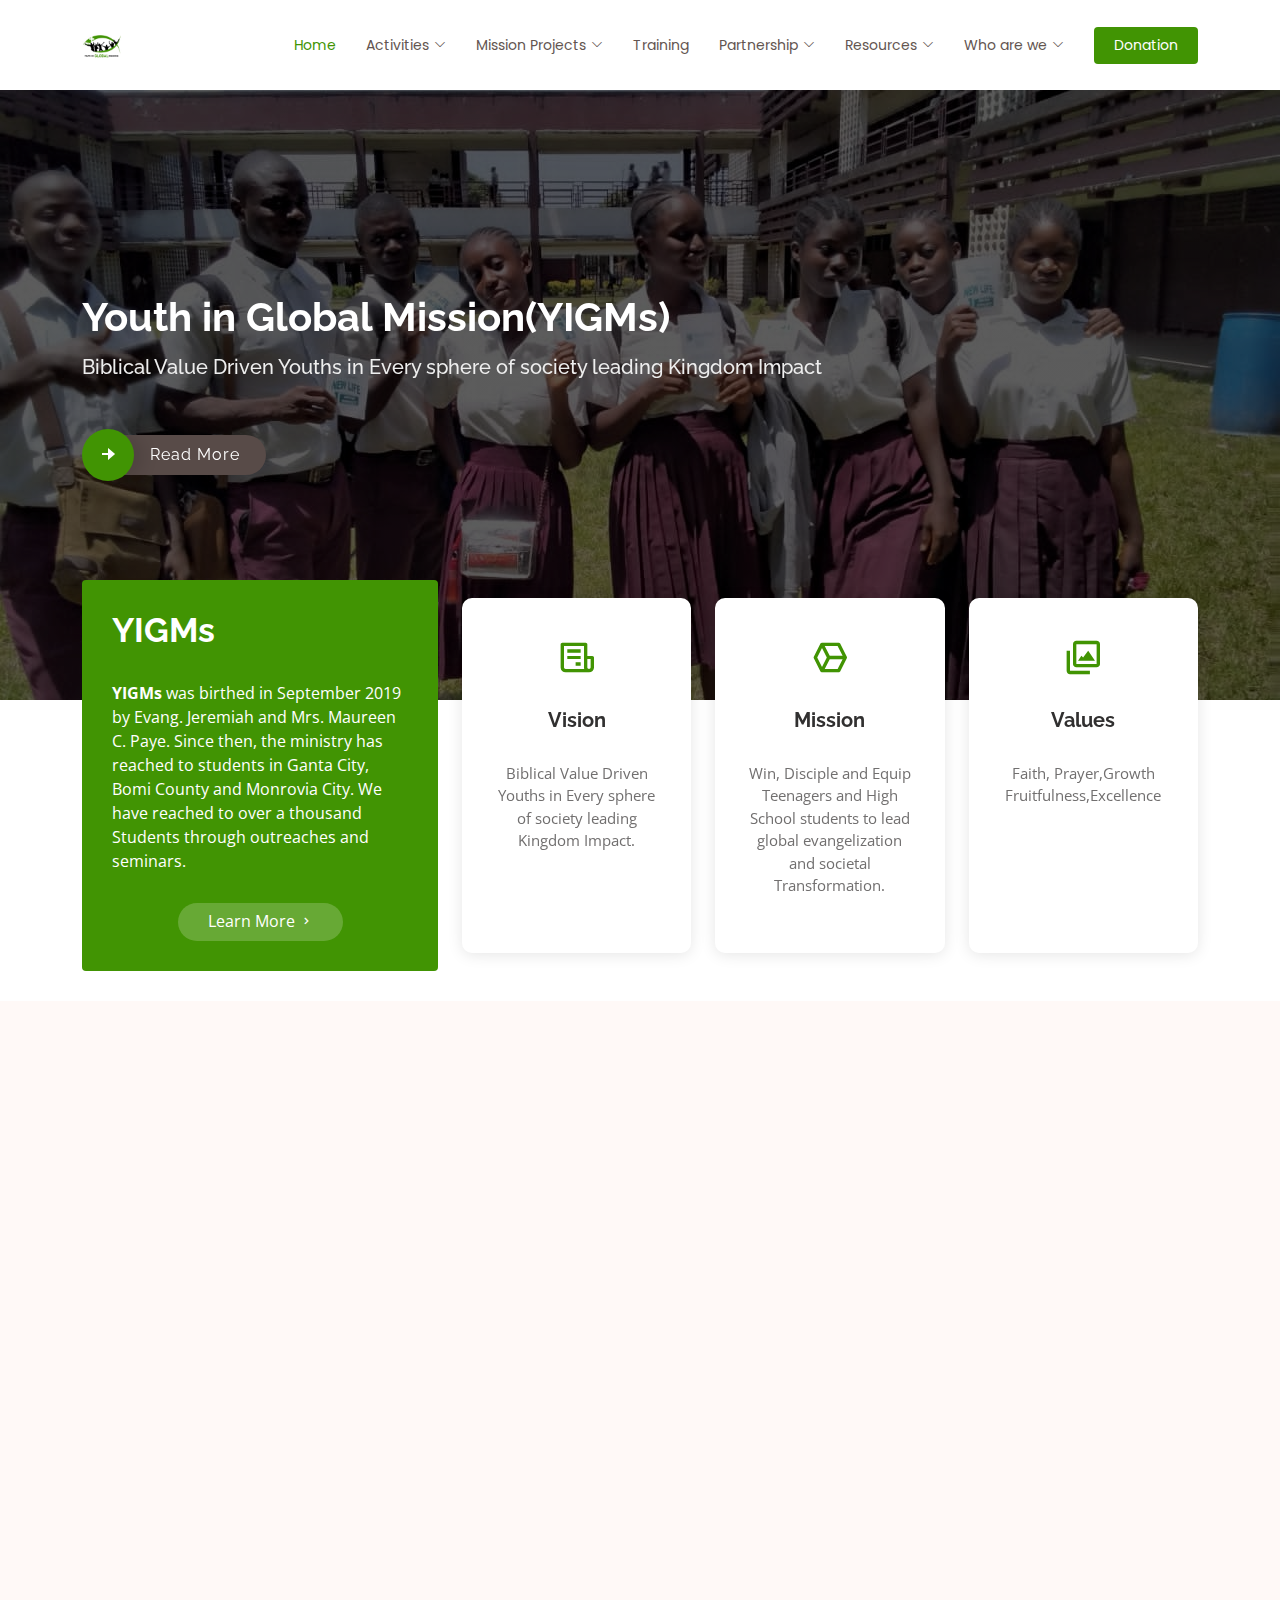
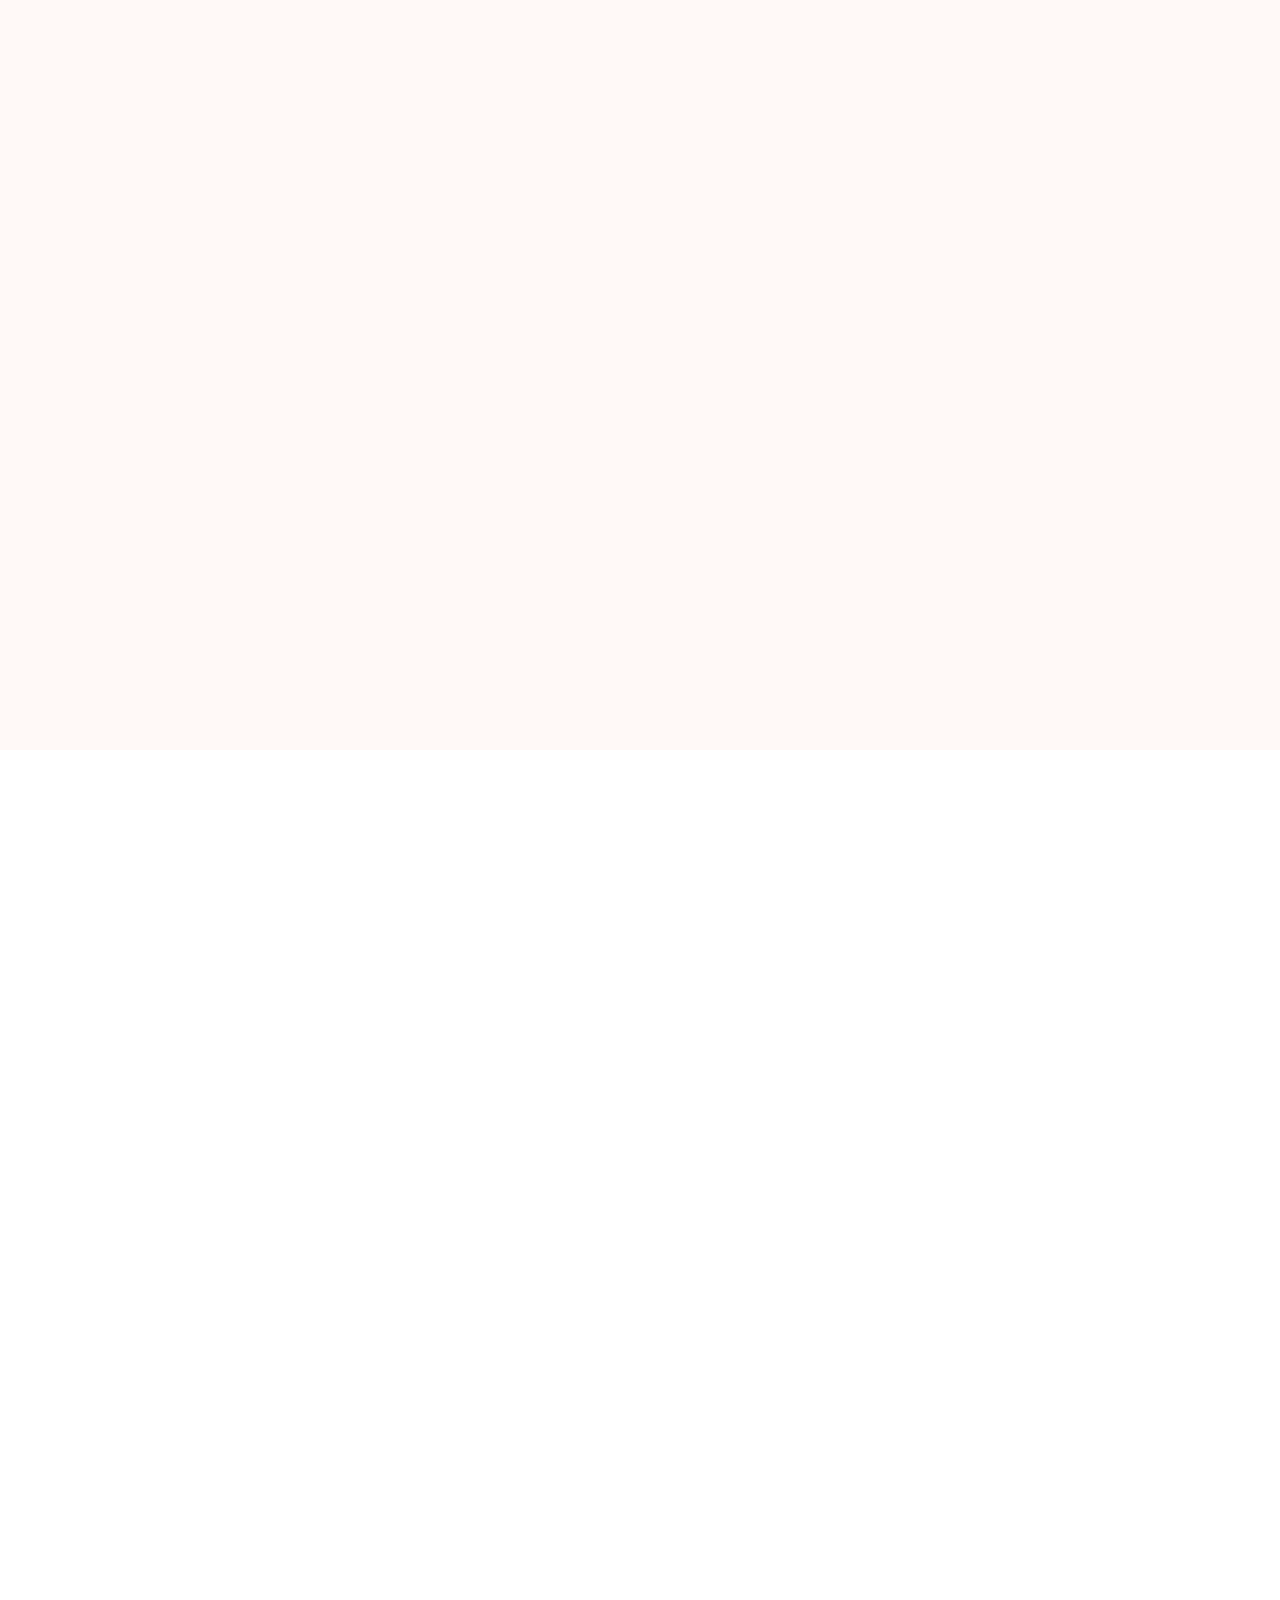
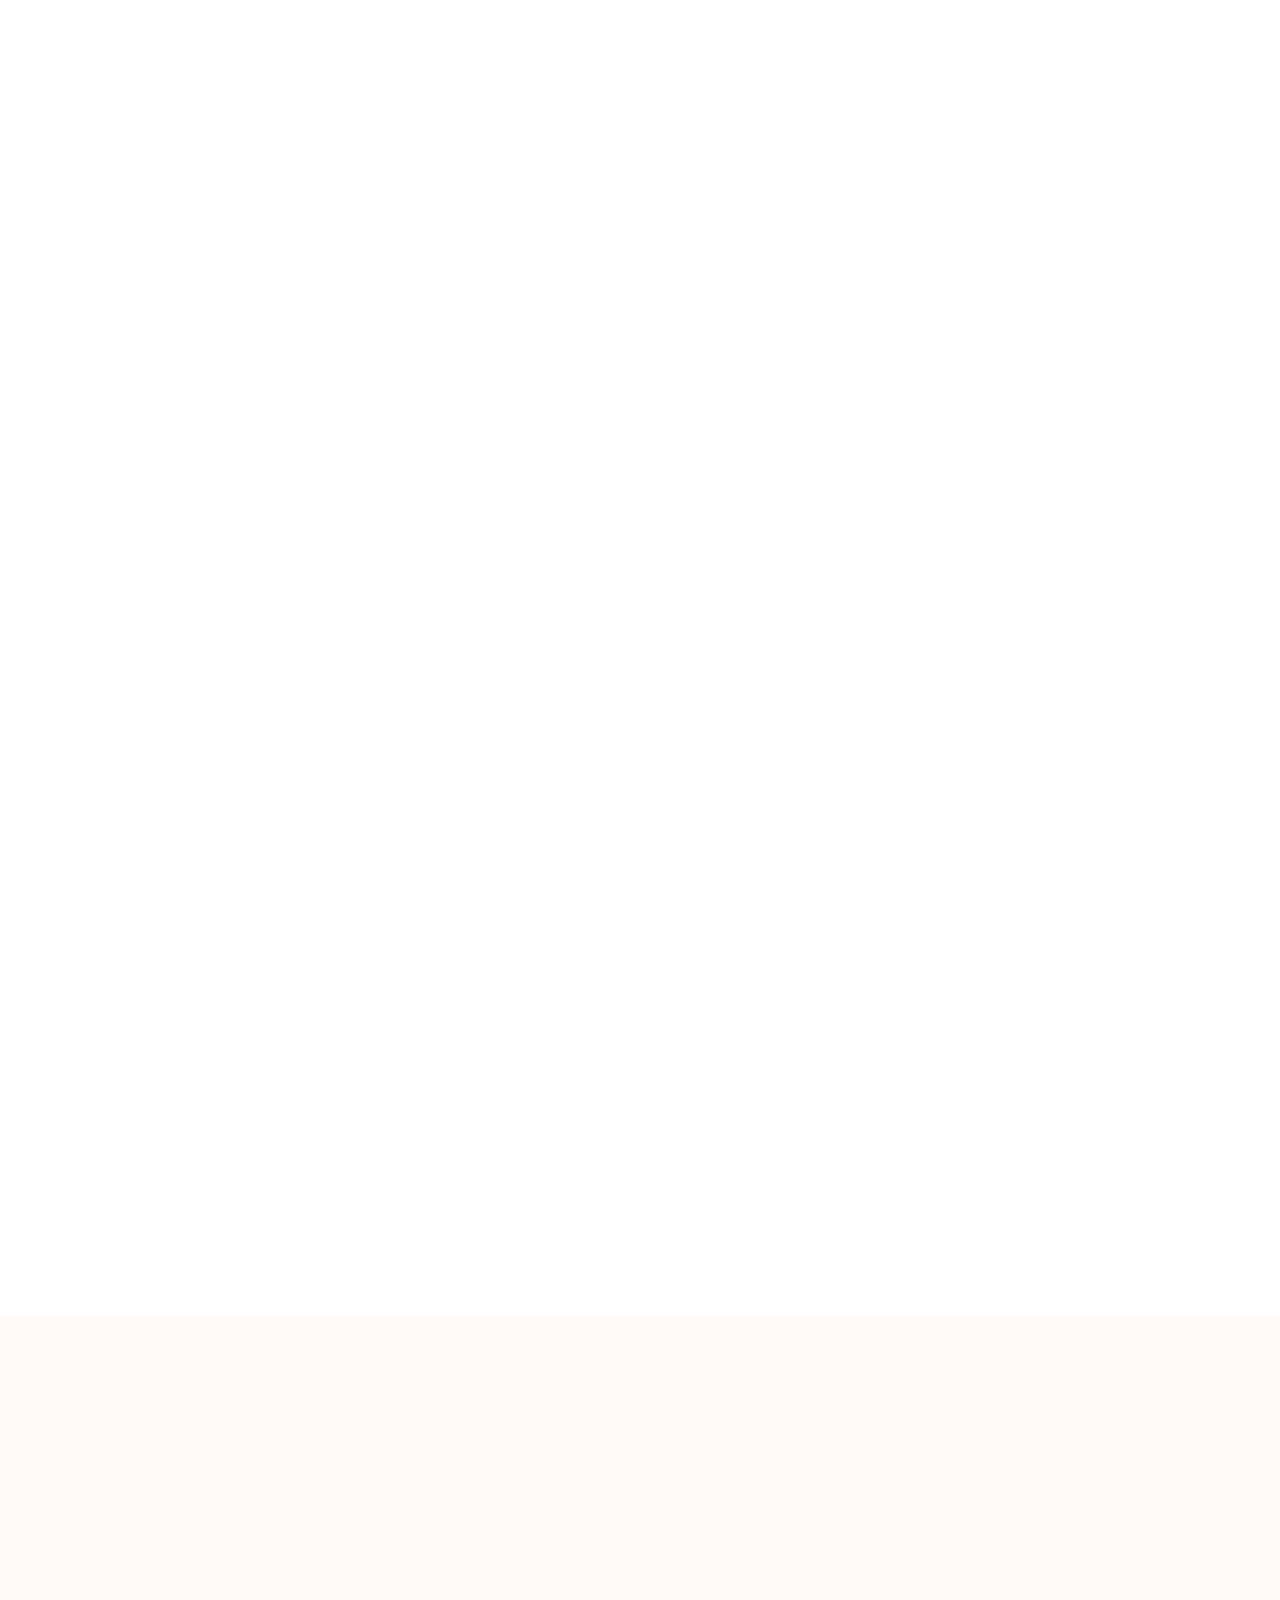
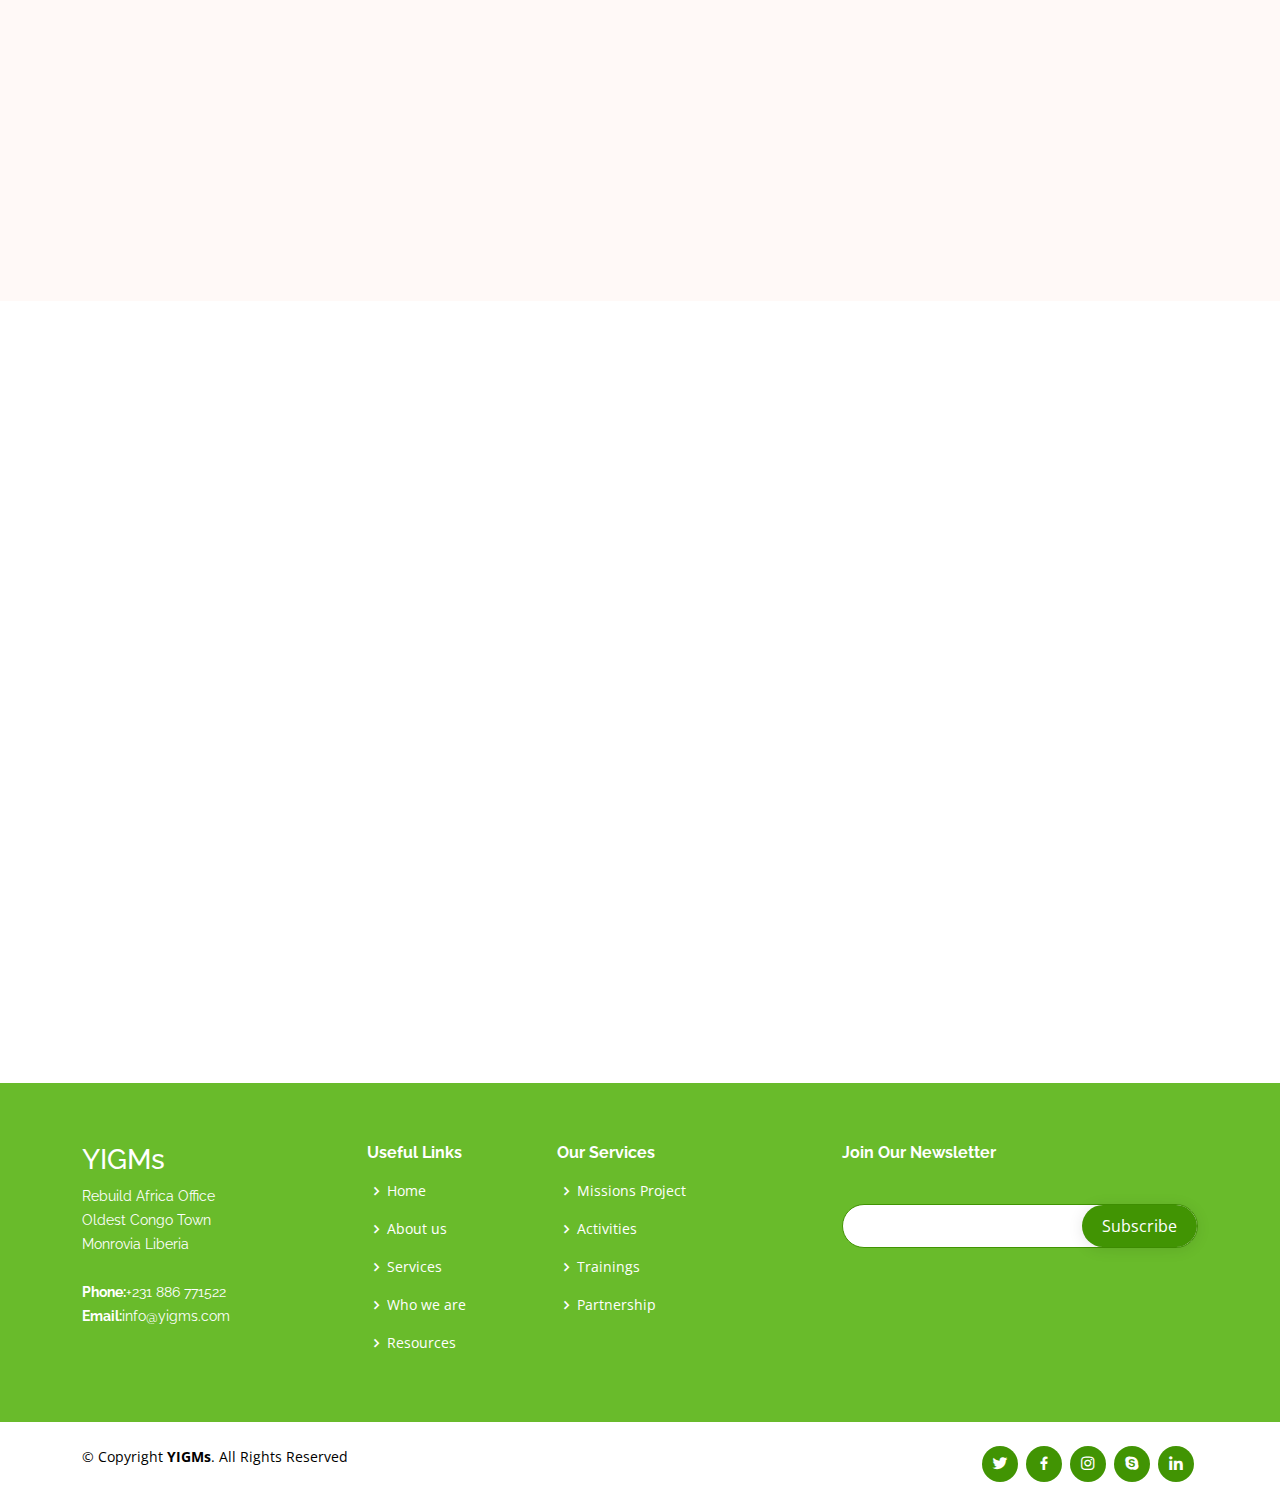
<file: index.html>
<!DOCTYPE html>
<html lang="en">

<head>
  <meta charset="utf-8">
  <meta content="width=device-width, initial-scale=1.0" name="viewport">

  <title>YIGMs | Home</title>
  <meta content="" name="description">
  <meta content="" name="keywords">

  <!-- Favicons -->
  <!-- <link href="#" rel="icon">
  <link href="#s" rel="apple-touch-icon"> -->

  <!-- Google Fonts -->
  <link href="https://fonts.googleapis.com/css?family=Open+Sans:300,300i,400,400i,600,600i,700,700i|Raleway:300,300i,400,400i,500,500i,600,600i,700,700i|Poppins:300,300i,400,400i,500,500i,600,600i,700,700i" rel="stylesheet">

  <!-- Vendor CSS Files -->
  <link href="assets/vendor/aos/aos.css" rel="stylesheet">
  <link href="assets/vendor/bootstrap/css/bootstrap.min.css" rel="stylesheet">
  <link href="assets/vendor/bootstrap-icons/bootstrap-icons.css" rel="stylesheet">
  <link href="assets/vendor/boxicons/css/boxicons.min.css" rel="stylesheet">
  <link href="assets/vendor/glightbox/css/glightbox.min.css" rel="stylesheet">
  <link href="assets/vendor/swiper/swiper-bundle.min.css" rel="stylesheet">

  <!-- Template Main CSS File -->
  <link href="assets/css/style.css" rel="stylesheet">

  
</head>

<body>
  <!-- ======= Header ======= -->
  <header id="header" class="fixed-top d-flex align-items-center">
    <div class="container d-flex align-items-center justify-content-between">

      <div class="logo">
        <img src="assets/img/student/logo.jpeg" alt="">
       
      </div>

      <nav id="navbar" class="navbar">
        <ul>
          <li><a class="nav-link scrollto active" href="#hero">Home</a></li>
          <li class="dropdown"><a href="#"><span>Activities</span> <i class="bi bi-chevron-down"></i></a>
                <ul>
                  <li><a href="#">Evangelism</a></li>
                  <li><a href="#">Weekly Bible Club Meeting</a></li>
                  <li><a href="#">Monthly Discipleship Forum</a></li>
                  <li><a href="#">Academic Seminars</a></li>
                </ul>
              </li>
              <li class="dropdown"><a href="#"><span>Mission Projects</span> <i class="bi bi-chevron-down"></i></a>
                <ul>
                  <li><a href="#">Project Reconciliation</a></li>
                  <li><a href="#">Project Deeper</a></li>
                </ul>
              </li>
              <li><a class="nav-link scrollto" href="#team">Training</a></li>
              <li class="dropdown"><a href="#"><span>Partnership</span> <i class="bi bi-chevron-down"></i></a>
                <ul>
                  <li><a href="#">Volunteer</a></li>
                  <li><a href="#">Staff</a></li>
                </ul>
              </li>
              <li class="dropdown"><a href="#"><span>Resources</span> <i class="bi bi-chevron-down"></i></a>
                <ul>
                  <li><a href="#">News</a></li>
                  <li><a href="#">Stories</a></li>
                  <li><a href="#">Gallery</a></li>
                  <li><a href="#">Upcoming Event</a></li>
                </ul>
              </li>
              <li class="dropdown"><a href="#"><span>Who are we</span> <i class="bi bi-chevron-down"></i></a>
                <ul>
                  <li><a href="history.html">History</a></li>
                  <li><a href="board.html">Advisory Board</a></li>
                  <li><a href="#">Leadership</a></li>
                  <li><a href="#">Satff & Volunteers</a></li>
                </ul>
              </li>
          <li><a class="getstarted scrollto" href="#about">Donation</a></li>
        </ul>
        <i class="bi bi-list mobile-nav-toggle"></i>
      </nav><!-- .navbar -->

    </div>
  </header><!-- End Header -->

  <!-- ======= Hero Section ======= -->
  <section id="hero" class="d-flex flex-column justify-content-center align-items-center">
    <div class="container" data-aos="fade-in">
      <h1>Youth in Global Mission(YIGMs)</h1>
      <h2> Biblical Value Driven Youths in Every sphere of society leading Kingdom Impact</h2>
      <div class="d-flex align-items-center">
        <i class="bx bxs-right-arrow-alt get-started-icon"></i>
        <a href="#about" class="btn-get-started scrollto">Read More</a>
      </div>
    </div>
  </section><!-- End Hero -->

  <main id="main">

    <!-- ======= Why Us Section ======= -->
    <section id="why-us" class="why-us">
      <div class="container">

        <div class="row">
          <div class="col-xl-4 col-lg-5" data-aos="fade-up">
            <div class="content">
              <h3>YIGMs</h3>
              <p>
                <strong>YIGMs</strong> was birthed in September 2019 by Evang. Jeremiah and Mrs. Maureen C. Paye. 
               Since then, the ministry has reached to students in Ganta City, Bomi County and Monrovia City.
                We have reached to over a thousand Students through outreaches and seminars.
              </p>
              <div class="text-center">
                <a href="#" class="more-btn">Learn More <i class="bx bx-chevron-right"></i></a>
              </div>
            </div>
          </div>
          <div class="col-xl-8 col-lg-7 d-flex">
            <div class="icon-boxes d-flex flex-column justify-content-center">
              <div class="row">
                <div class="col-xl-4 d-flex align-items-stretch" data-aos="fade-up" data-aos-delay="100">
                  <div class="icon-box mt-4 mt-xl-0">
                    <i class="bx bx-receipt"></i>
                    <h4>Vision</h4>
                    <p>Biblical Value Driven Youths in Every sphere of society leading Kingdom Impact.</p>
                  </div>
                </div>
                <div class="col-xl-4 d-flex align-items-stretch" data-aos="fade-up" data-aos-delay="200">
                  <div class="icon-box mt-4 mt-xl-0">
                    <i class="bx bx-cube-alt"></i>
                    <h4>Mission</h4>
                    <p>Win, Disciple and Equip Teenagers and High School students to lead global evangelization and societal Transformation. </p>
                  </div>
                </div>
                <div class="col-xl-4 d-flex align-items-stretch" data-aos="fade-up" data-aos-delay="300">
                  <div class="icon-box mt-4 mt-xl-0">
                    <i class="bx bx-images"></i>
                    <h4>Values</h4>
                    <p>
                      Faith, Prayer,Growth <br>Fruitfulness,Excellence
                      </p>
                  </div>
                </div>
              </div>
            </div>
          </div>
        </div>

      </div>
    </section><!-- End Why Us Section -->

    <!-- ======= About Section ======= -->
    <section id="about" class="about section-bg">
      <div class="container">

        <div class="row">
          <div class="col-xl-5 col-lg-6 video-box d-flex justify-content-center align-items-stretch position-relative" data-aos="fade-right">
            <a href="https://www.youtube.com/watch?v=jDDaplaOz7Q" class="glightbox play-btn mb-4"></a>
          </div>

          <div class="col-xl-7 col-lg-6 icon-boxes d-flex flex-column align-items-stretch justify-content-center py-5 px-lg-5">
            <h4 data-aos="fade-up">About us</h4>
            <h3 data-aos="fade-up">Youth in Global Mission(YIGMs)</h3>
            <p data-aos="fade-up">YIGMs was birthed in September 2019 by Evang. Jeremiah and Mrs. Maureen C. Paye. 
              Since then, the ministry has reached to students in Ganta City, Bomi County and Monrovia City. 
              We have reached to over a thousand Students through outreaches and seminars. 
              We currently run Bible Clubs in 4 High Schools within Monrovia.</p>

            <div class="icon-box" data-aos="fade-up">
              <div class="icon"><i class="bx bx-fingerprint"></i></div>
              <h4 class="title"><a href="" style="font-size: 25px;">1000+ </a></h4>
              <p class="description" style="font-size: 18px;">Students reached and Discipled</p>
            </div>

            <div class="icon-box" data-aos="fade-up" data-aos-delay="100">
              <div class="icon"><i class="bx bx-gift"></i></div>
              <h4 class="title"><a href="" style="font-size: 25px;">4+ </a></h4>
              <p class="description" style="font-size: 18px;">Bible Clubs We currently run Bible Club in 4 High Schools within Monrovia.</p>
            </div>

            <div class="icon-box" data-aos="fade-up" data-aos-delay="200">
              <div class="icon"><i class="bx bx-atom"></i></div>
              <h4 class="title"><a href="" style="font-size: 25px;">5+ </a></h4>
              <p class="description" style="font-size: 18px;">Countries and Cities Reached</p>
            </div>

          </div>
        </div>

      </div>
    </section><!-- End About Section -->

    <!-- ======= Activities ======= -->
    <section id="services" class="services section-bg">
      <div class="container">

        <div class="section-title" data-aos="fade-up">
          <h2>Activities</h2>
        </div>

        <div class="row">
          <div class="col-lg-4 col-md-6" data-aos="fade-up">
            <div class="icon-box">
              <div class="icon"><i class="bi bi-briefcase"></i></div>
              <h4 class="title"><a href="">Evangelism</a></h4>
            </div>
          </div>
          <div class="col-lg-4 col-md-6" data-aos="fade-up" data-aos-delay="100">
            <div class="icon-box">
              <div class="icon"><i class="bi bi-card-checklist"></i></div>
              <h4 class="title"><a href="">Weekly Bible Club Meetings</a></h4>
            </div>
          </div>
          <div class="col-lg-4 col-md-6" data-aos="fade-up" data-aos-delay="200">
            <div class="icon-box">
              <div class="icon"><i class="bi bi-bar-chart"></i></div>
              <h4 class="title"><a href="">Monthly Discipleship Forum</a></h4>
            </div>
          </div>
          <div class="col-lg-4 col-md-6" data-aos="fade-up" data-aos-delay="300">
            <div class="icon-box">
              <div class="icon"><i class="bi bi-binoculars"></i></div>
              <h4 class="title"><a href="">Academic Seminars</a></h4>
            </div>
          </div>
          <div class="col-lg-4 col-md-6" data-aos="fade-up" data-aos-delay="400">
            <div class="icon-box">
              <div class="icon"><i class="bi bi-brightness-high"></i></div>
              <h4 class="title"><a href="">Weekend Camps</a></h4>
            </div>
          </div>
          <div class="col-lg-4 col-md-6" data-aos="fade-up" data-aos-delay="500">
            <div class="icon-box">
              <div class="icon"><i class="bi bi-calendar4-week"></i></div>
              <h4 class="title"><a href="">Rural Missions / Prayer outing</a></h4>
            </div>
          </div>
        </div>

      </div>
    </section><!-- End Services Section -->

    <!-- ======= Values Section ======= -->
    <section id="values" class="values">
      <div class="container">

        <div class="row">
          <div class="col-md-6 d-flex align-items-stretch" data-aos="fade-up">
            <div class="card" style="background-image: url(assets/img/student/Jerry.jpg);">
              <div class="card-body">
                <h5 class="card-title"><a href="">Our Story</a></h5>
                <p class="card-text">
                  Youth In Global Missions was birthed in September 2019 by Evang. Jeremiah and Mrs.
                   Maureen C. Paye to reach high School students and teenagers in Liberia with the gospel and help fight against the high level of drugs addiction, 
                  alcoholism and teenage pregnancy that is facing many of our high school students.</p>
                <div class="read-more"><a href="#"><i class="bi bi-arrow-right"></i> Read More</a></div>
              </div>
            </div>
          </div>
          <div class="col-md-6 d-flex align-items-stretch mt-4 mt-md-0" data-aos="fade-up" data-aos-delay="100">
            <div class="card" style="background-image: url(assets/img/student/use.jpg);">
              <div class="card-body">
                <h5 class="card-title"><a href="">Project Deeper</a></h5>
                <p class="card-text">Project Deeper is a 10 Day Mission Trip that take place during students Vacation locally and Internationally. 
                  This project is meant to give our students a hand on mission experience, with a lot of Personal Reflection.</p>
                <div class="read-more"><a href="#"><i class="bi bi-arrow-right"></i> Read More</a></div>
              </div>
            </div>

          </div>
          <div class="col-md-6 d-flex align-items-stretch mt-4" data-aos="fade-up" data-aos-delay="200">
            <div class="card" style="background-image: url(assets/img/student/IMG-20210622-WA0019.jpg);">
              <div class="card-body">
                <h5 class="card-title"><a href="">Project Reconciliation</a></h5>
                <p class="card-text">Project Reconciliation is our Easter Outreach. During this outreach, 
                  we partner with a Church in a rural environment where we take our students to do evangelism, 
                  show the Jesus Film in the local language spoken by the people we are reaching.</p>
                <div class="read-more"><a href="#"><i class="bi bi-arrow-right"></i> Read More</a></div>
              </div>
            </div>
          </div>
          <div class="col-md-6 d-flex align-items-stretch mt-4" data-aos="fade-up" data-aos-delay="300">
            <div class="card" style="background-image: url(assets/img/student/them.jpg);">
              <div class="card-body">
                <h5 class="card-title"><a href="">Youth in Global Mission</a></h5>
                <p class="card-text">Youth In Global Missions is an Interdenominational Youth Ministry doing Evangelism, Discipleship and Leadership mentoring among High School students and Teenagers in Liberia.</p>
                <div class="read-more"><a href="#"><i class="bi bi-arrow-right"></i> Read More</a></div>
              </div>
            </div>
          </div>
        </div>

      </div>
    </section><!-- End Values Section -->


    <!-- ======= Portfolio Section ======= -->
    <section id="portfolio" class="portfolio">
      <div class="container">

        <div class="section-title">
          <h2 data-aos="fade-up">Gallery</h2>
        </div>

        <div class="row" data-aos="fade-up" data-aos-delay="100">
          <div class="col-lg-12 d-flex justify-content-center">
            <ul id="portfolio-flters">
              <li data-filter="*" class="filter-active">All</li>
              <li data-filter=".filter-app">Campus</li>
              <li data-filter=".filter-card">Student</li>
              <li data-filter=".filter-web">Church</li>
            </ul>
          </div>
        </div>

        <div class="row portfolio-container" data-aos="fade-up" data-aos-delay="200">

          <div class="col-lg-4 col-md-6 portfolio-item filter-app">
            <img src="assets/img/student/value1.jpg" class="img-fluid" alt="">
            <div class="portfolio-info">
              <h4>Students 1</h4>
              <p>students</p>
              <a href="assets/img/student/value1.jpg" data-gallery="portfolioGallery" class="portfolio-lightbox preview-link" title="App 1"><i class="bx bx-plus"></i></a>
              <a href="portfolio-details.html" class="details-link" title="More Details"><i class="bx bx-link"></i></a>
            </div>
          </div>

          <div class="col-lg-4 col-md-6 portfolio-item filter-web">
            <img src="assets/img/student/value17.jpg" class="img-fluid" alt="">
            <div class="portfolio-info">
              <h4>Campus 3</h4>
              <p>Campus</p>
              <a href="assets/img/student/value17.jpg" data-gallery="portfolioGallery" class="portfolio-lightbox preview-link" title="Web 3"><i class="bx bx-plus"></i></a>
              <a href="portfolio-details.html" class="details-link" title="More Details"><i class="bx bx-link"></i></a>
            </div>
          </div>

          <div class="col-lg-4 col-md-6 portfolio-item filter-app">
            <img src="assets/img/student/value3.jpg" class="img-fluid" alt="">
            <div class="portfolio-info">
              <h4>Students 2</h4>
              <p>Students</p>
              <a href="assets/img/student/value3.jpg" data-gallery="portfolioGallery" class="portfolio-lightbox preview-link" title="App 2"><i class="bx bx-plus"></i></a>
              <a href="portfolio-details.html" class="details-link" title="More Details"><i class="bx bx-link"></i></a>
            </div>
          </div>

          <div class="col-lg-4 col-md-6 portfolio-item filter-card">
            <img src="assets/img/student/value4.jpg" class="img-fluid" alt="">
            <div class="portfolio-info">
              <h4>Church 2</h4>
              <p>Church</p>
              <a href="assets/img/student/value4.jpg" data-gallery="portfolioGallery" class="portfolio-lightbox preview-link" title="Card 2"><i class="bx bx-plus"></i></a>
              <a href="portfolio-details.html" class="details-link" title="More Details"><i class="bx bx-link"></i></a>
            </div>
          </div>

          <div class="col-lg-4 col-md-6 portfolio-item filter-web">
            <img src="assets/img/student/value5.jpg" class="img-fluid" alt="">
            <div class="portfolio-info">
              <h4>Campus 2</h4>
              <p>Campus</p>
              <a href="assets/img/student/value5.jpg" data-gallery="portfolioGallery" class="portfolio-lightbox preview-link" title="Web 2"><i class="bx bx-plus"></i></a>
              <a href="portfolio-details.html" class="details-link" title="More Details"><i class="bx bx-link"></i></a>
            </div>
          </div>

          <div class="col-lg-4 col-md-6 portfolio-item filter-app">
            <img src="assets/img/student/value18.jpg" class="img-fluid" alt="">
            <div class="portfolio-info">
              <h4>Students 3</h4>
              <p>Students</p>
              <a href="assets/img/student/value18.jpg" data-gallery="portfolioGallery" class="portfolio-lightbox preview-link" title="App 3"><i class="bx bx-plus"></i></a>
              <a href="portfolio-details.html" class="details-link" title="More Details"><i class="bx bx-link"></i></a>
            </div>
          </div>

          <div class="col-lg-4 col-md-6 portfolio-item filter-card">
            <img src="assets/img/student/value19.jpg" class="img-fluid" alt="">
            <div class="portfolio-info">
              <h4>Church 1</h4>
              <p>Church</p>
              <a href="assets/img/student/value19.jpg" data-gallery="portfolioGallery" class="portfolio-lightbox preview-link" title="Card 1"><i class="bx bx-plus"></i></a>
              <a href="portfolio-details.html" class="details-link" title="More Details"><i class="bx bx-link"></i></a>
            </div>
          </div>

          <div class="col-lg-4 col-md-6 portfolio-item filter-card">
            <img src="assets/img/student/value14.jpg" class="img-fluid" alt="">
            <div class="portfolio-info">
              <h4>Church 3</h4>
              <p>Church</p>
              <a href="assets/img/student/value14.jpg" data-gallery="portfolioGallery" class="portfolio-lightbox preview-link" title="Card 3"><i class="bx bx-plus"></i></a>
              <a href="portfolio-details.html" class="details-link" title="More Details"><i class="bx bx-link"></i></a>
            </div>
          </div>

          <div class="col-lg-4 col-md-6 portfolio-item filter-web">
            <img src="assets/img/student/value2.jpg" class="img-fluid" alt="">
            <div class="portfolio-info">
              <h4>Campus 3</h4>
              <p>Campus</p>
              <a href="assets/img/student/value2.jpg" data-gallery="portfolioGallery" class="portfolio-lightbox preview-link" title="Web 3"><i class="bx bx-plus"></i></a>
              <a href="portfolio-details.html" class="details-link" title="More Details"><i class="bx bx-link"></i></a>
            </div>
          </div>

        </div>

      </div>
    </section><!-- End Portfolio Section -->

    <!-- ======= Team Section ======= -->
    <section id="team" class="team section-bg">
      <div class="container">

        <div class="section-title">
          <h2 data-aos="fade-up">Team</h2>
        </div>

        <div class="row">

          <div class="col-lg-3 col-md-6 d-flex align-items-stretch" data-aos="fade-up">
            <div class="member">
              <div class="member-img">
                <img src="assets/img/team/teamR3.png" class="img-fluid" alt="">
                <div class="social">
                  <a href=""><i class="bi bi-twitter"></i></a>
                  <a href=""><i class="bi bi-facebook"></i></a>
                  <a href=""><i class="bi bi-instagram"></i></a>
                  <a href=""><i class="bi bi-linkedin"></i></a>
                </div>
              </div>
              <div class="member-info">
                <h4>Maureen Williams- Paye</h4>
                <span>Co-founder/Prayer Coordinator</span>
              </div>
            </div>
          </div>

          <div class="col-lg-3 col-md-6 d-flex align-items-stretch" data-aos="fade-up" data-aos-delay="100">
            <div class="member">
              <div class="member-img">
                <img src="assets/img/team/teamR2.png" class="img-fluid" alt="">
                <div class="social">
                  <a href=""><i class="bi bi-twitter"></i></a>
                  <a href=""><i class="bi bi-facebook"></i></a>
                  <a href=""><i class="bi bi-instagram"></i></a>
                  <a href=""><i class="bi bi-linkedin"></i></a>
                </div>
              </div>
              <div class="member-info">
                <h4>Roger T. Miller Sr</h4>
                <span>Campus Volunteer.</span>
              </div>
            </div>
          </div>

          <div class="col-lg-3 col-md-6 d-flex align-items-stretch" data-aos="fade-up" data-aos-delay="200">
            <div class="member">
              <div class="member-img">
                <img src="assets/img/team/teamR1.png" class="img-fluid" alt="">
                <div class="social">
                  <a href=""><i class="bi bi-twitter"></i></a>
                  <a href=""><i class="bi bi-facebook"></i></a>
                  <a href=""><i class="bi bi-instagram"></i></a>
                  <a href=""><i class="bi bi-linkedin"></i></a>
                </div>
              </div>
              <div class="member-info">
                <h4>Emily Joyce Williams</h4>
                <span>Campus Volunteer/University Student</span>
              </div>
            </div>
          </div>

          <div class="col-lg-3 col-md-6 d-flex align-items-stretch" data-aos="fade-up" data-aos-delay="300">
            <div class="member">
              <div class="member-img">
                <img src="assets/img/team/teamR.png" class="img-fluid" alt="">
                <div class="social">
                  <a href=""><i class="bi bi-twitter"></i></a>
                  <a href=""><i class="bi bi-facebook"></i></a>
                  <a href=""><i class="bi bi-instagram"></i></a>
                  <a href=""><i class="bi bi-linkedin"></i></a>
                </div>
              </div>
              <div class="member-info">
                <h4>Eugene Boyah</h4>
                <span>Student Volunteer/Bible Club</span>
              </div>
            </div>
          </div>

        </div>

      </div>
    </section><!-- End Team Section -->


    <!-- ======= Contact Section ======= -->
    <section id="contact" class="contact">
      <div class="container">

        <div class="section-title">
          <h2 data-aos="fade-up">Contact</h2>
        </div>

        <div class="row justify-content-center">

          <div class="col-xl-3 col-lg-4 mt-4" data-aos="fade-up">
            <div class="info-box">
              <i class="bx bx-map"></i>
              <h3>Our Address</h3>
              <p>Rebuild Africa Office, Oldest Congo Town, Monrovia Liberia<br></p>
            </div>
          </div>

          <div class="col-xl-3 col-lg-4 mt-4" data-aos="fade-up" data-aos-delay="100">
            <div class="info-box">
              <i class="bx bx-envelope"></i>
              <h3>Email Us</h3>
              <p>info@yigms.com</p>
            </div>
          </div>
          <div class="col-xl-3 col-lg-4 mt-4" data-aos="fade-up" data-aos-delay="200">
            <div class="info-box">
              <i class="bx bx-phone-call"></i>
              <h3>Call Us</h3>
              <p>+231 886 771522</p>
            </div>
          </div>
        </div>

        <div class="row justify-content-center" data-aos="fade-up" data-aos-delay="300">
          <div class="col-xl-9 col-lg-12 mt-4">
            <form action="forms/contact.php" method="post" role="form" class="php-email-form">
              <div class="row">
                <div class="col-md-6 form-group">
                  <input type="text" name="name" class="form-control" id="name" placeholder="Your Name" required>
                </div>
                <div class="col-md-6 form-group mt-3 mt-md-0">
                  <input type="email" class="form-control" name="email" id="email" placeholder="Your Email" required>
                </div>
              </div>
              <div class="form-group mt-3">
                <input type="text" class="form-control" name="subject" id="subject" placeholder="Subject" required>
              </div>
              <div class="form-group mt-3">
                <textarea class="form-control" name="message" rows="5" placeholder="Message" required></textarea>
              </div>
              <div class="my-3">
                <div class="loading">Loading</div>
                <div class="error-message"></div>
                <div class="sent-message">Your message has been sent. Thank you!</div>
              </div>
              <div class="text-center"><button type="submit">Send Message</button></div>
            </form>
          </div>

        </div>

      </div>
    </section><!-- End Contact Section -->

  </main><!-- End #main -->

  <!-- ======= Footer ======= -->
  <footer id="footer">

    <div class="footer-top">
      <div class="container">
        <div class="row">

          <div class="col-lg-3 col-md-6 footer-contact">
            <h3>YIGMs</h3>
            <p>
              Rebuild Africa Office <br>
              Oldest Congo Town <br>
              Monrovia Liberia<br><br>
              <strong>Phone:</strong>+231 886 771522<br>
              <strong>Email:</strong>info@yigms.com<br>
            </p>
          </div>

          <div class="col-lg-2 col-md-6 footer-links">
            <h4>Useful Links</h4>
            <ul>
              <li><i class="bx bx-chevron-right"></i> <a href="#">Home</a></li>
              <li><i class="bx bx-chevron-right"></i> <a href="#">About us</a></li>
              <li><i class="bx bx-chevron-right"></i> <a href="#">Services</a></li>
              <li><i class="bx bx-chevron-right"></i> <a href="#">Who we are</a></li>
              <li><i class="bx bx-chevron-right"></i> <a href="#">Resources</a></li>
            </ul>
          </div>

          <div class="col-lg-3 col-md-6 footer-links">
            <h4>Our Services</h4>
            <ul>
              <li><i class="bx bx-chevron-right"></i> <a href="#">Missions Project</a></li>
              <li><i class="bx bx-chevron-right"></i> <a href="#">Activities</a></li>
              <li><i class="bx bx-chevron-right"></i> <a href="#">Trainings</a></li>
              <li><i class="bx bx-chevron-right"></i> <a href="#">Partnership</a></li>
            </ul>
          </div>

          <div class="col-lg-4 col-md-6 footer-newsletter">
            <h4>Join Our Newsletter</h4>
            <form action="" method="post">
              <input type="email" name="email"><input type="submit" value="Subscribe">
            </form>
          </div>

        </div>
      </div>
    </div>

    <div class="container d-lg-flex py-4">

      <div class="me-lg-auto text-center text-lg-start">
        <div class="copyright">
          &copy; Copyright <strong><span>YIGMs</span></strong>. All Rights Reserved
        </div>
      </div>
      <div class="social-links text-center text-lg-right pt-3 pt-lg-0">
        <a href="#" class="twitter"><i class="bx bxl-twitter"></i></a>
        <a href="#" class="facebook"><i class="bx bxl-facebook"></i></a>
        <a href="#" class="instagram"><i class="bx bxl-instagram"></i></a>
        <a href="#" class="google-plus"><i class="bx bxl-skype"></i></a>
        <a href="#" class="linkedin"><i class="bx bxl-linkedin"></i></a>
      </div>
    </div>
  </footer><!-- End Footer -->

  <a href="#" class="back-to-top d-flex align-items-center justify-content-center"><i class="bi bi-arrow-up-short"></i></a>

  <!-- Vendor JS Files -->
  <script src="assets/vendor/aos/aos.js"></script>
  <script src="assets/vendor/bootstrap/js/bootstrap.bundle.min.js"></script>
  <script src="assets/vendor/glightbox/js/glightbox.min.js"></script>
  <script src="assets/vendor/isotope-layout/isotope.pkgd.min.js"></script>
  <script src="assets/vendor/php-email-form/validate.js"></script>
  <script src="assets/vendor/swiper/swiper-bundle.min.js"></script>

  <!-- Template Main JS File -->
  <script src="assets/js/main.js"></script>

</body>

</html>
</file>
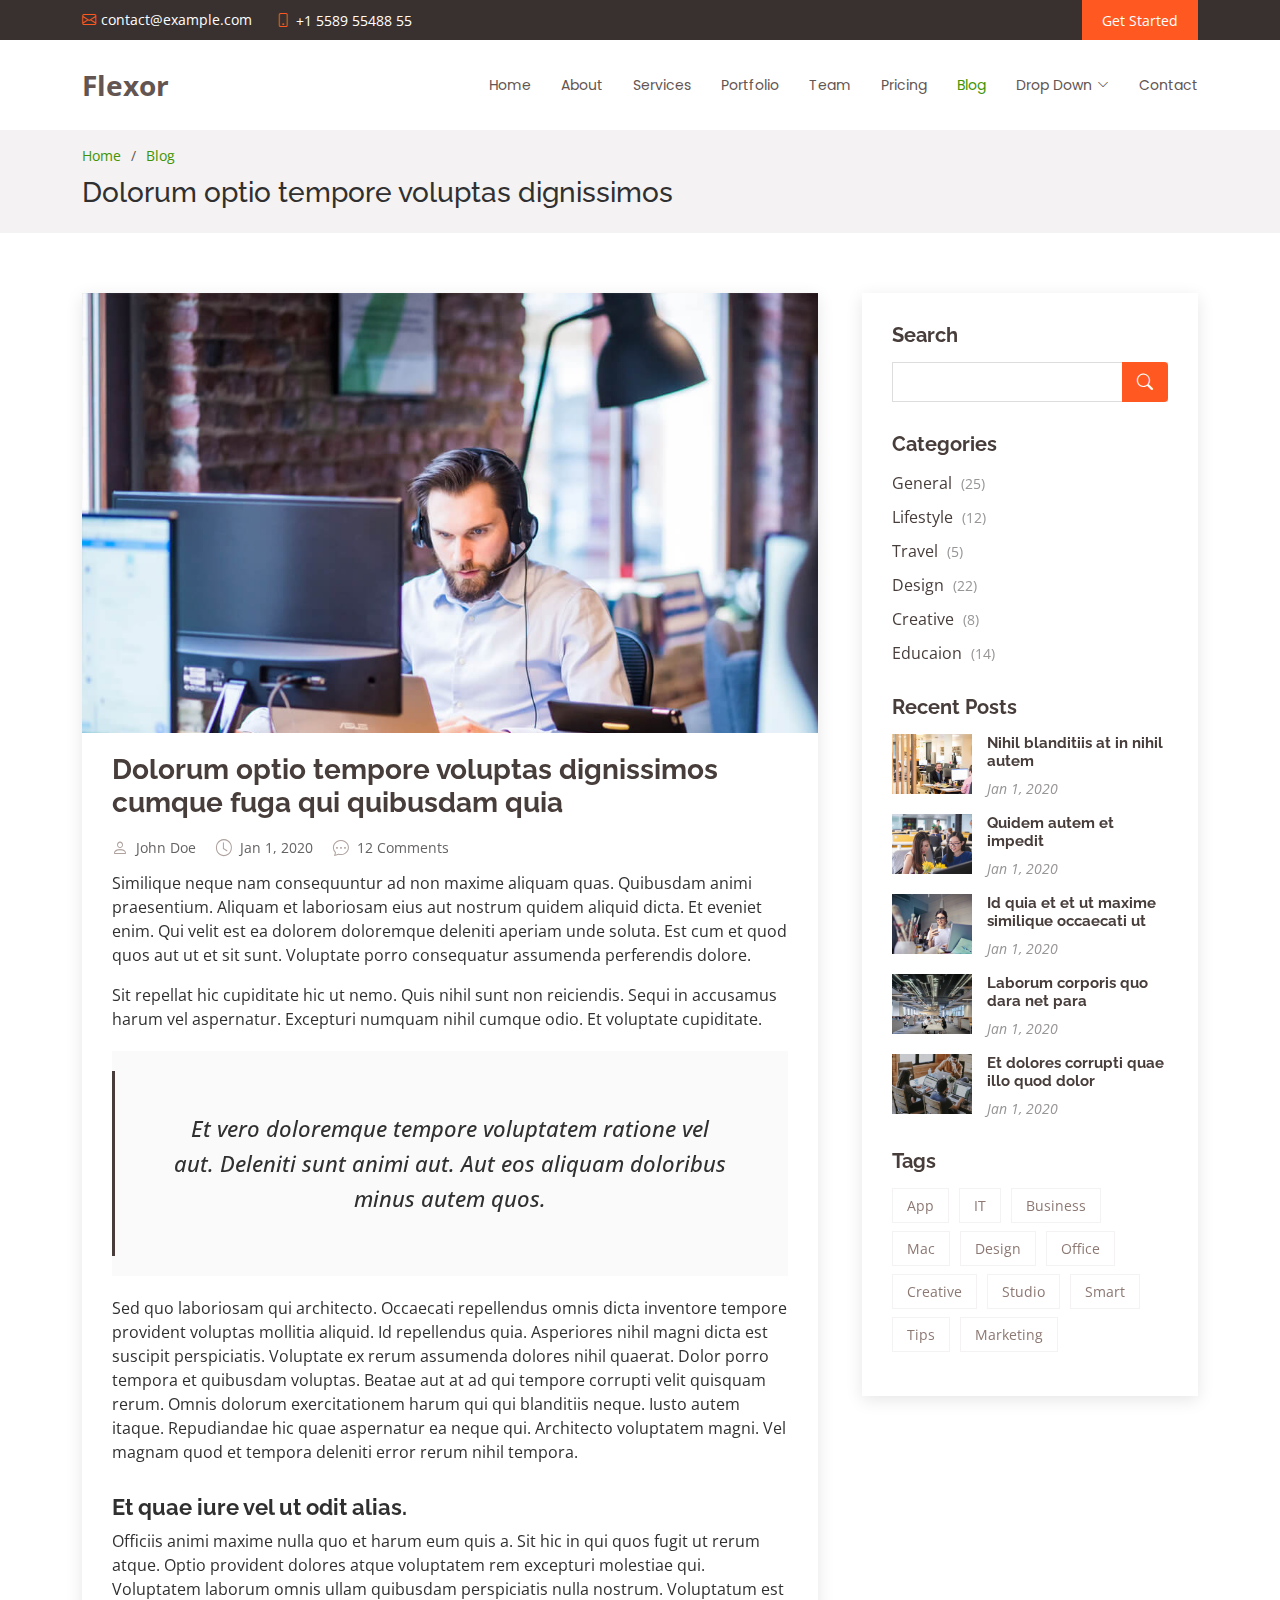
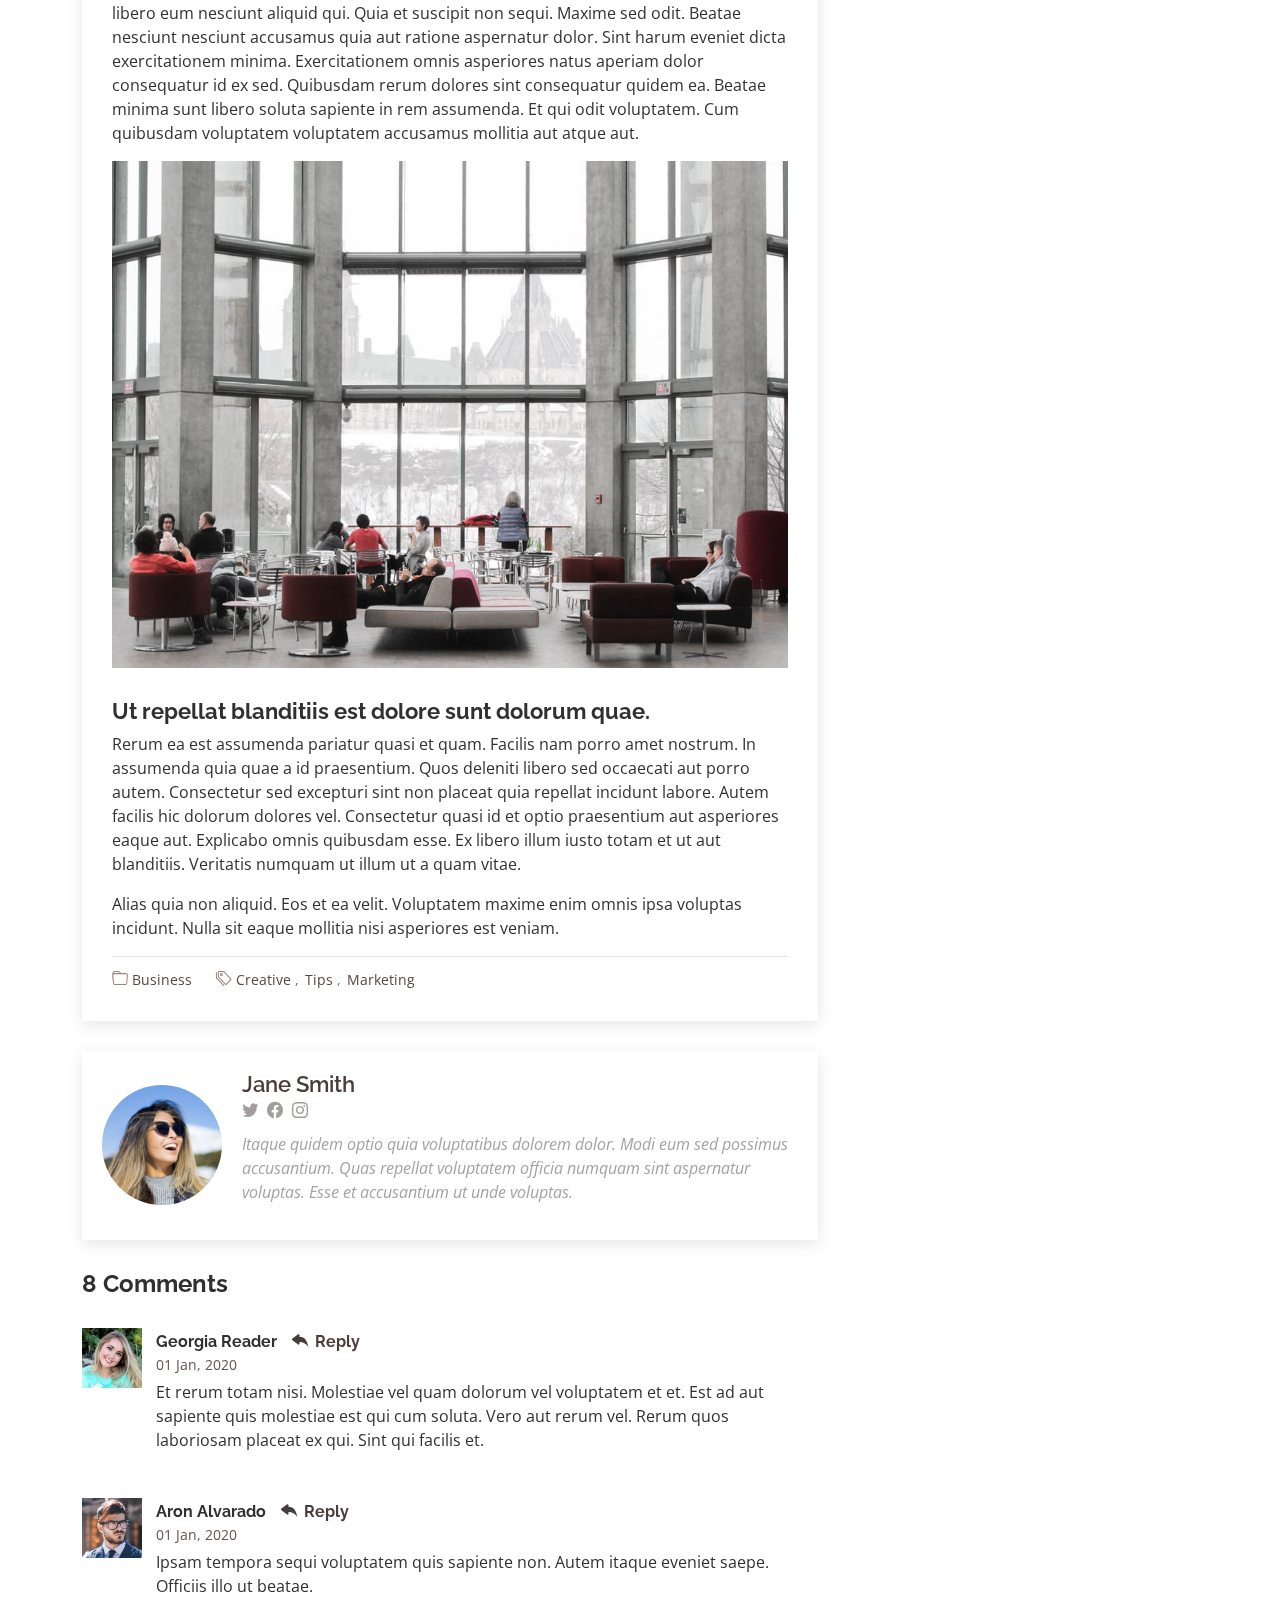
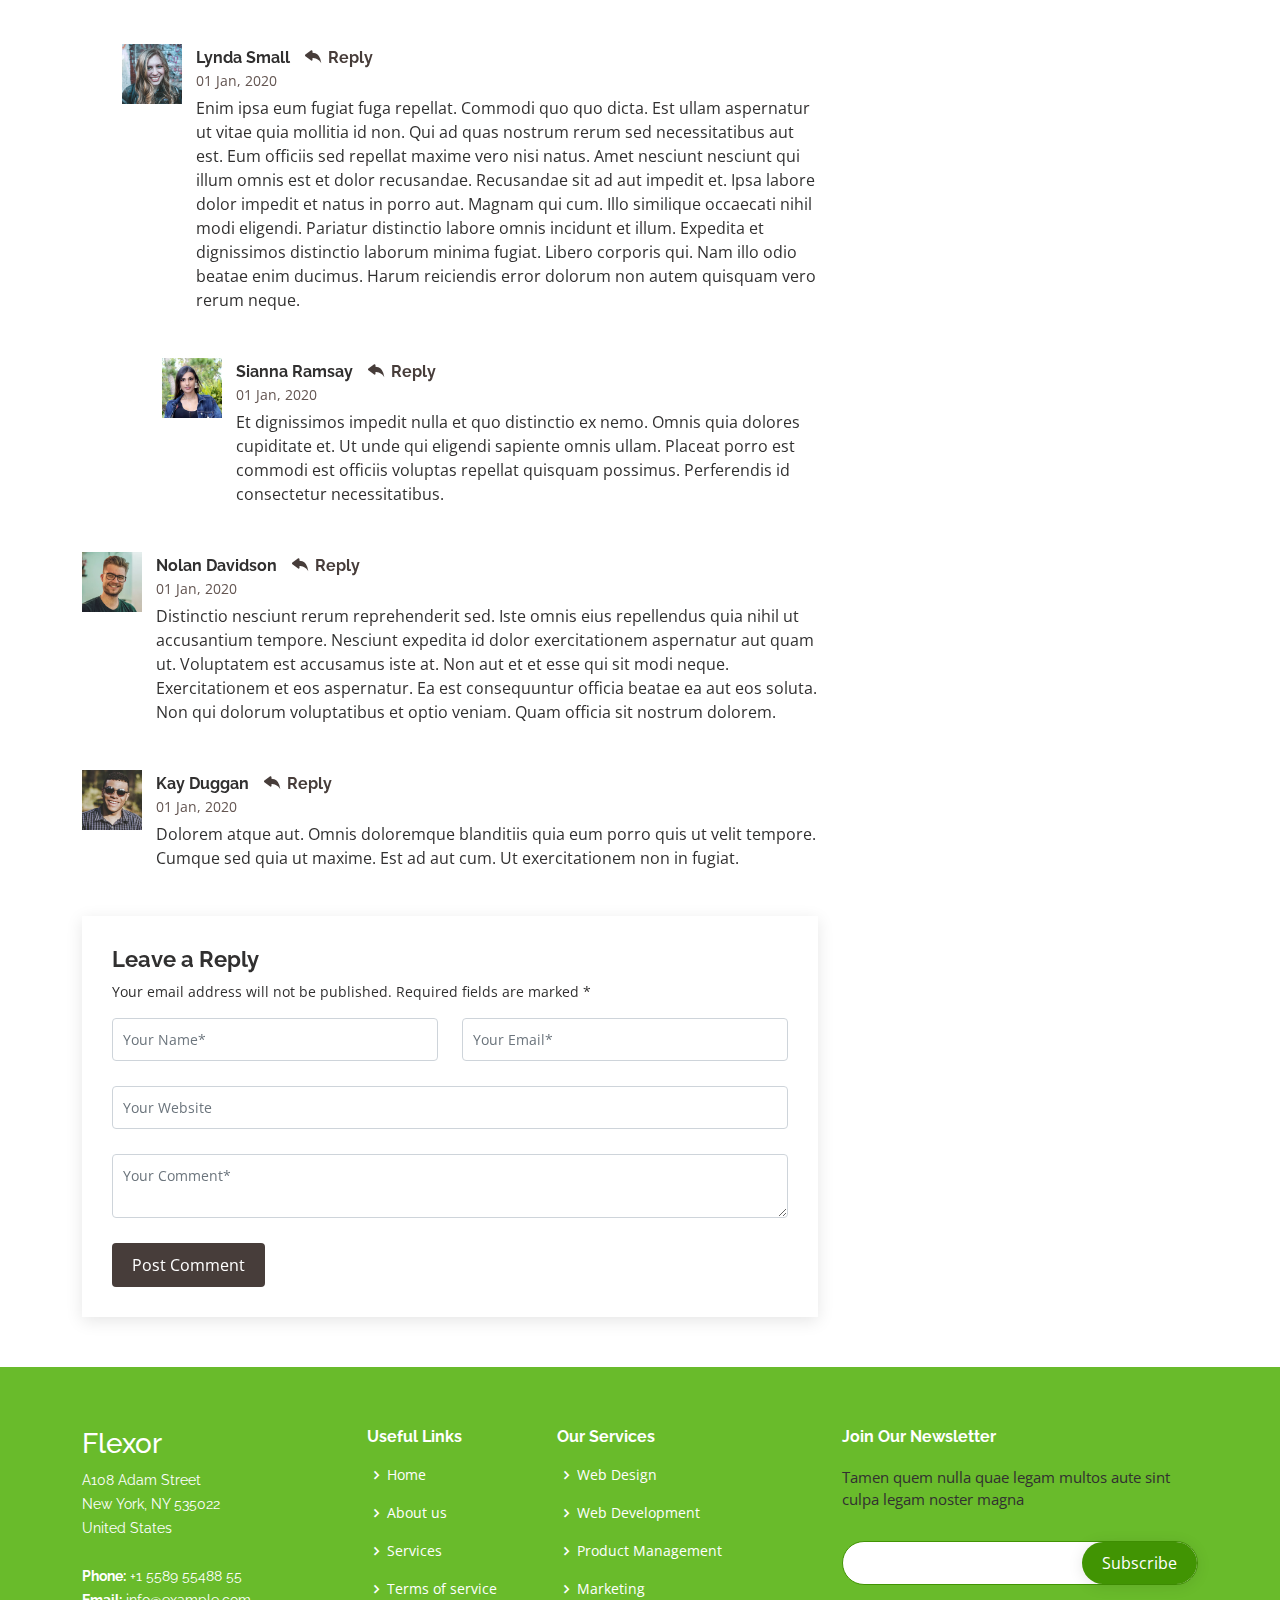
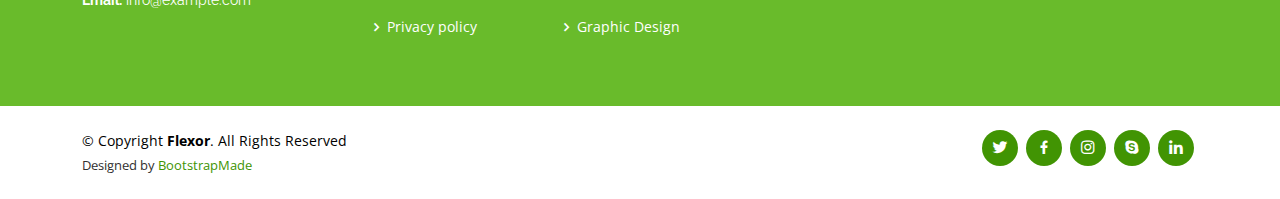
<file: blog-single.html>
<!DOCTYPE html>
<html lang="en">

<head>
  <meta charset="utf-8">
  <meta content="width=device-width, initial-scale=1.0" name="viewport">

  <title>Blog Single - Flexor Bootstrap Template</title>
  <meta content="" name="description">
  <meta content="" name="keywords">

  <!-- Favicons -->
  <link href="assets/img/favicon.png" rel="icon">
  <link href="assets/img/apple-touch-icon.png" rel="apple-touch-icon">

  <!-- Google Fonts -->
  <link href="https://fonts.googleapis.com/css?family=Open+Sans:300,300i,400,400i,600,600i,700,700i|Raleway:300,300i,400,400i,500,500i,600,600i,700,700i|Poppins:300,300i,400,400i,500,500i,600,600i,700,700i" rel="stylesheet">

  <!-- Vendor CSS Files -->
  <link href="assets/vendor/aos/aos.css" rel="stylesheet">
  <link href="assets/vendor/bootstrap/css/bootstrap.min.css" rel="stylesheet">
  <link href="assets/vendor/bootstrap-icons/bootstrap-icons.css" rel="stylesheet">
  <link href="assets/vendor/boxicons/css/boxicons.min.css" rel="stylesheet">
  <link href="assets/vendor/glightbox/css/glightbox.min.css" rel="stylesheet">
  <link href="assets/vendor/swiper/swiper-bundle.min.css" rel="stylesheet">

  <!-- Template Main CSS File -->
  <link href="assets/css/style.css" rel="stylesheet">

  <!-- =======================================================
  * Template Name: Flexor - v4.2.0
  * Template URL: https://bootstrapmade.com/flexor-free-multipurpose-bootstrap-template/
  * Author: BootstrapMade.com
  * License: https://bootstrapmade.com/license/
  ======================================================== -->
</head>

<body>

  <!-- ======= Top Bar ======= -->
  <section id="topbar" class="d-flex align-items-center">
    <div class="container d-flex justify-content-center justify-content-md-between">
      <div class="contact-info d-flex align-items-center">
        <i class="bi bi-envelope d-flex align-items-center"><a href="mailto:contact@example.com">contact@example.com</a></i>
        <i class="bi bi-phone d-flex align-items-center ms-4"><span>+1 5589 55488 55</span></i>
      </div>

      <div class="cta d-none d-md-flex align-items-center">
        <a href="#about" class="scrollto">Get Started</a>
      </div>
    </div>
  </section>

  <!-- ======= Header ======= -->
  <header id="header" class="d-flex align-items-center">
    <div class="container d-flex align-items-center justify-content-between">

      <div class="logo">
        <h1><a href="index.html">Flexor</a></h1>
        <!-- Uncomment below if you prefer to use an image logo -->
        <!-- <a href="index.html"><img src="assets/img/logo.png" alt="" class="img-fluid"></a>-->
      </div>

      <nav id="navbar" class="navbar">
        <ul>
          <li><a class="nav-link scrollto " href="#hero">Home</a></li>
          <li><a class="nav-link scrollto" href="#about">About</a></li>
          <li><a class="nav-link scrollto" href="#services">Services</a></li>
          <li><a class="nav-link scrollto " href="#portfolio">Portfolio</a></li>
          <li><a class="nav-link scrollto" href="#team">Team</a></li>
          <li><a class="nav-link scrollto" href="#pricing">Pricing</a></li>
          <li><a class="active" href="blog.html">Blog</a></li>
          <li class="dropdown"><a href="#"><span>Drop Down</span> <i class="bi bi-chevron-down"></i></a>
            <ul>
              <li><a href="#">Drop Down 1</a></li>
              <li class="dropdown"><a href="#"><span>Deep Drop Down</span> <i class="bi bi-chevron-right"></i></a>
                <ul>
                  <li><a href="#">Deep Drop Down 1</a></li>
                  <li><a href="#">Deep Drop Down 2</a></li>
                  <li><a href="#">Deep Drop Down 3</a></li>
                  <li><a href="#">Deep Drop Down 4</a></li>
                  <li><a href="#">Deep Drop Down 5</a></li>
                </ul>
              </li>
              <li><a href="#">Drop Down 2</a></li>
              <li><a href="#">Drop Down 3</a></li>
              <li><a href="#">Drop Down 4</a></li>
            </ul>
          </li>
          <li><a class="nav-link scrollto" href="#contact">Contact</a></li>
        </ul>
        <i class="bi bi-list mobile-nav-toggle"></i>
      </nav><!-- .navbar -->

    </div>
  </header><!-- End Header -->

  <main id="main">

    <!-- ======= Breadcrumbs ======= -->
    <section id="breadcrumbs" class="breadcrumbs">
      <div class="container">
        <ol>
          <li><a href="index.html">Home</a></li>
          <li><a href="blog.html">Blog</a></li>
        </ol>
        <h2>Dolorum optio tempore voluptas dignissimos</h2>
      </div>
    </section><!-- End Breadcrumbs -->

    <!-- ======= Blog Single Section ======= -->
    <section id="blog" class="blog">
      <div class="container" data-aos="fade-up">

        <div class="row">

          <div class="col-lg-8 entries">

            <article class="entry entry-single">

              <div class="entry-img">
                <img src="assets/img/blog/blog-1.jpg" alt="" class="img-fluid">
              </div>

              <h2 class="entry-title">
                <a href="blog-single.html">Dolorum optio tempore voluptas dignissimos cumque fuga qui quibusdam quia</a>
              </h2>

              <div class="entry-meta">
                <ul>
                  <li class="d-flex align-items-center"><i class="bi bi-person"></i> <a href="blog-single.html">John Doe</a></li>
                  <li class="d-flex align-items-center"><i class="bi bi-clock"></i> <a href="blog-single.html"><time datetime="2020-01-01">Jan 1, 2020</time></a></li>
                  <li class="d-flex align-items-center"><i class="bi bi-chat-dots"></i> <a href="blog-single.html">12 Comments</a></li>
                </ul>
              </div>

              <div class="entry-content">
                <p>
                  Similique neque nam consequuntur ad non maxime aliquam quas. Quibusdam animi praesentium. Aliquam et laboriosam eius aut nostrum quidem aliquid dicta.
                  Et eveniet enim. Qui velit est ea dolorem doloremque deleniti aperiam unde soluta. Est cum et quod quos aut ut et sit sunt. Voluptate porro consequatur assumenda perferendis dolore.
                </p>

                <p>
                  Sit repellat hic cupiditate hic ut nemo. Quis nihil sunt non reiciendis. Sequi in accusamus harum vel aspernatur. Excepturi numquam nihil cumque odio. Et voluptate cupiditate.
                </p>

                <blockquote>
                  <p>
                    Et vero doloremque tempore voluptatem ratione vel aut. Deleniti sunt animi aut. Aut eos aliquam doloribus minus autem quos.
                  </p>
                </blockquote>

                <p>
                  Sed quo laboriosam qui architecto. Occaecati repellendus omnis dicta inventore tempore provident voluptas mollitia aliquid. Id repellendus quia. Asperiores nihil magni dicta est suscipit perspiciatis. Voluptate ex rerum assumenda dolores nihil quaerat.
                  Dolor porro tempora et quibusdam voluptas. Beatae aut at ad qui tempore corrupti velit quisquam rerum. Omnis dolorum exercitationem harum qui qui blanditiis neque.
                  Iusto autem itaque. Repudiandae hic quae aspernatur ea neque qui. Architecto voluptatem magni. Vel magnam quod et tempora deleniti error rerum nihil tempora.
                </p>

                <h3>Et quae iure vel ut odit alias.</h3>
                <p>
                  Officiis animi maxime nulla quo et harum eum quis a. Sit hic in qui quos fugit ut rerum atque. Optio provident dolores atque voluptatem rem excepturi molestiae qui. Voluptatem laborum omnis ullam quibusdam perspiciatis nulla nostrum. Voluptatum est libero eum nesciunt aliquid qui.
                  Quia et suscipit non sequi. Maxime sed odit. Beatae nesciunt nesciunt accusamus quia aut ratione aspernatur dolor. Sint harum eveniet dicta exercitationem minima. Exercitationem omnis asperiores natus aperiam dolor consequatur id ex sed. Quibusdam rerum dolores sint consequatur quidem ea.
                  Beatae minima sunt libero soluta sapiente in rem assumenda. Et qui odit voluptatem. Cum quibusdam voluptatem voluptatem accusamus mollitia aut atque aut.
                </p>
                <img src="assets/img/blog/blog-inside-post.jpg" class="img-fluid" alt="">

                <h3>Ut repellat blanditiis est dolore sunt dolorum quae.</h3>
                <p>
                  Rerum ea est assumenda pariatur quasi et quam. Facilis nam porro amet nostrum. In assumenda quia quae a id praesentium. Quos deleniti libero sed occaecati aut porro autem. Consectetur sed excepturi sint non placeat quia repellat incidunt labore. Autem facilis hic dolorum dolores vel.
                  Consectetur quasi id et optio praesentium aut asperiores eaque aut. Explicabo omnis quibusdam esse. Ex libero illum iusto totam et ut aut blanditiis. Veritatis numquam ut illum ut a quam vitae.
                </p>
                <p>
                  Alias quia non aliquid. Eos et ea velit. Voluptatem maxime enim omnis ipsa voluptas incidunt. Nulla sit eaque mollitia nisi asperiores est veniam.
                </p>

              </div>

              <div class="entry-footer">
                <i class="bi bi-folder"></i>
                <ul class="cats">
                  <li><a href="#">Business</a></li>
                </ul>

                <i class="bi bi-tags"></i>
                <ul class="tags">
                  <li><a href="#">Creative</a></li>
                  <li><a href="#">Tips</a></li>
                  <li><a href="#">Marketing</a></li>
                </ul>
              </div>

            </article><!-- End blog entry -->

            <div class="blog-author d-flex align-items-center">
              <img src="assets/img/blog/blog-author.jpg" class="rounded-circle float-left" alt="">
              <div>
                <h4>Jane Smith</h4>
                <div class="social-links">
                  <a href="https://twitters.com/#"><i class="bi bi-twitter"></i></a>
                  <a href="https://facebook.com/#"><i class="bi bi-facebook"></i></a>
                  <a href="https://instagram.com/#"><i class="biu bi-instagram"></i></a>
                </div>
                <p>
                  Itaque quidem optio quia voluptatibus dolorem dolor. Modi eum sed possimus accusantium. Quas repellat voluptatem officia numquam sint aspernatur voluptas. Esse et accusantium ut unde voluptas.
                </p>
              </div>
            </div><!-- End blog author bio -->

            <div class="blog-comments">

              <h4 class="comments-count">8 Comments</h4>

              <div id="comment-1" class="comment">
                <div class="d-flex">
                  <div class="comment-img"><img src="assets/img/blog/comments-1.jpg" alt=""></div>
                  <div>
                    <h5><a href="">Georgia Reader</a> <a href="#" class="reply"><i class="bi bi-reply-fill"></i> Reply</a></h5>
                    <time datetime="2020-01-01">01 Jan, 2020</time>
                    <p>
                      Et rerum totam nisi. Molestiae vel quam dolorum vel voluptatem et et. Est ad aut sapiente quis molestiae est qui cum soluta.
                      Vero aut rerum vel. Rerum quos laboriosam placeat ex qui. Sint qui facilis et.
                    </p>
                  </div>
                </div>
              </div><!-- End comment #1 -->

              <div id="comment-2" class="comment">
                <div class="d-flex">
                  <div class="comment-img"><img src="assets/img/blog/comments-2.jpg" alt=""></div>
                  <div>
                    <h5><a href="">Aron Alvarado</a> <a href="#" class="reply"><i class="bi bi-reply-fill"></i> Reply</a></h5>
                    <time datetime="2020-01-01">01 Jan, 2020</time>
                    <p>
                      Ipsam tempora sequi voluptatem quis sapiente non. Autem itaque eveniet saepe. Officiis illo ut beatae.
                    </p>
                  </div>
                </div>

                <div id="comment-reply-1" class="comment comment-reply">
                  <div class="d-flex">
                    <div class="comment-img"><img src="assets/img/blog/comments-3.jpg" alt=""></div>
                    <div>
                      <h5><a href="">Lynda Small</a> <a href="#" class="reply"><i class="bi bi-reply-fill"></i> Reply</a></h5>
                      <time datetime="2020-01-01">01 Jan, 2020</time>
                      <p>
                        Enim ipsa eum fugiat fuga repellat. Commodi quo quo dicta. Est ullam aspernatur ut vitae quia mollitia id non. Qui ad quas nostrum rerum sed necessitatibus aut est. Eum officiis sed repellat maxime vero nisi natus. Amet nesciunt nesciunt qui illum omnis est et dolor recusandae.

                        Recusandae sit ad aut impedit et. Ipsa labore dolor impedit et natus in porro aut. Magnam qui cum. Illo similique occaecati nihil modi eligendi. Pariatur distinctio labore omnis incidunt et illum. Expedita et dignissimos distinctio laborum minima fugiat.

                        Libero corporis qui. Nam illo odio beatae enim ducimus. Harum reiciendis error dolorum non autem quisquam vero rerum neque.
                      </p>
                    </div>
                  </div>

                  <div id="comment-reply-2" class="comment comment-reply">
                    <div class="d-flex">
                      <div class="comment-img"><img src="assets/img/blog/comments-4.jpg" alt=""></div>
                      <div>
                        <h5><a href="">Sianna Ramsay</a> <a href="#" class="reply"><i class="bi bi-reply-fill"></i> Reply</a></h5>
                        <time datetime="2020-01-01">01 Jan, 2020</time>
                        <p>
                          Et dignissimos impedit nulla et quo distinctio ex nemo. Omnis quia dolores cupiditate et. Ut unde qui eligendi sapiente omnis ullam. Placeat porro est commodi est officiis voluptas repellat quisquam possimus. Perferendis id consectetur necessitatibus.
                        </p>
                      </div>
                    </div>

                  </div><!-- End comment reply #2-->

                </div><!-- End comment reply #1-->

              </div><!-- End comment #2-->

              <div id="comment-3" class="comment">
                <div class="d-flex">
                  <div class="comment-img"><img src="assets/img/blog/comments-5.jpg" alt=""></div>
                  <div>
                    <h5><a href="">Nolan Davidson</a> <a href="#" class="reply"><i class="bi bi-reply-fill"></i> Reply</a></h5>
                    <time datetime="2020-01-01">01 Jan, 2020</time>
                    <p>
                      Distinctio nesciunt rerum reprehenderit sed. Iste omnis eius repellendus quia nihil ut accusantium tempore. Nesciunt expedita id dolor exercitationem aspernatur aut quam ut. Voluptatem est accusamus iste at.
                      Non aut et et esse qui sit modi neque. Exercitationem et eos aspernatur. Ea est consequuntur officia beatae ea aut eos soluta. Non qui dolorum voluptatibus et optio veniam. Quam officia sit nostrum dolorem.
                    </p>
                  </div>
                </div>

              </div><!-- End comment #3 -->

              <div id="comment-4" class="comment">
                <div class="d-flex">
                  <div class="comment-img"><img src="assets/img/blog/comments-6.jpg" alt=""></div>
                  <div>
                    <h5><a href="">Kay Duggan</a> <a href="#" class="reply"><i class="bi bi-reply-fill"></i> Reply</a></h5>
                    <time datetime="2020-01-01">01 Jan, 2020</time>
                    <p>
                      Dolorem atque aut. Omnis doloremque blanditiis quia eum porro quis ut velit tempore. Cumque sed quia ut maxime. Est ad aut cum. Ut exercitationem non in fugiat.
                    </p>
                  </div>
                </div>

              </div><!-- End comment #4 -->

              <div class="reply-form">
                <h4>Leave a Reply</h4>
                <p>Your email address will not be published. Required fields are marked * </p>
                <form action="">
                  <div class="row">
                    <div class="col-md-6 form-group">
                      <input name="name" type="text" class="form-control" placeholder="Your Name*">
                    </div>
                    <div class="col-md-6 form-group">
                      <input name="email" type="text" class="form-control" placeholder="Your Email*">
                    </div>
                  </div>
                  <div class="row">
                    <div class="col form-group">
                      <input name="website" type="text" class="form-control" placeholder="Your Website">
                    </div>
                  </div>
                  <div class="row">
                    <div class="col form-group">
                      <textarea name="comment" class="form-control" placeholder="Your Comment*"></textarea>
                    </div>
                  </div>
                  <button type="submit" class="btn btn-primary">Post Comment</button>

                </form>

              </div>

            </div><!-- End blog comments -->

          </div><!-- End blog entries list -->

          <div class="col-lg-4">

            <div class="sidebar">

              <h3 class="sidebar-title">Search</h3>
              <div class="sidebar-item search-form">
                <form action="">
                  <input type="text">
                  <button type="submit"><i class="bi bi-search"></i></button>
                </form>
              </div><!-- End sidebar search formn-->

              <h3 class="sidebar-title">Categories</h3>
              <div class="sidebar-item categories">
                <ul>
                  <li><a href="#">General <span>(25)</span></a></li>
                  <li><a href="#">Lifestyle <span>(12)</span></a></li>
                  <li><a href="#">Travel <span>(5)</span></a></li>
                  <li><a href="#">Design <span>(22)</span></a></li>
                  <li><a href="#">Creative <span>(8)</span></a></li>
                  <li><a href="#">Educaion <span>(14)</span></a></li>
                </ul>
              </div><!-- End sidebar categories-->

              <h3 class="sidebar-title">Recent Posts</h3>
              <div class="sidebar-item recent-posts">
                <div class="post-item clearfix">
                  <img src="assets/img/blog/blog-recent-1.jpg" alt="">
                  <h4><a href="blog-single.html">Nihil blanditiis at in nihil autem</a></h4>
                  <time datetime="2020-01-01">Jan 1, 2020</time>
                </div>

                <div class="post-item clearfix">
                  <img src="assets/img/blog/blog-recent-2.jpg" alt="">
                  <h4><a href="blog-single.html">Quidem autem et impedit</a></h4>
                  <time datetime="2020-01-01">Jan 1, 2020</time>
                </div>

                <div class="post-item clearfix">
                  <img src="assets/img/blog/blog-recent-3.jpg" alt="">
                  <h4><a href="blog-single.html">Id quia et et ut maxime similique occaecati ut</a></h4>
                  <time datetime="2020-01-01">Jan 1, 2020</time>
                </div>

                <div class="post-item clearfix">
                  <img src="assets/img/blog/blog-recent-4.jpg" alt="">
                  <h4><a href="blog-single.html">Laborum corporis quo dara net para</a></h4>
                  <time datetime="2020-01-01">Jan 1, 2020</time>
                </div>

                <div class="post-item clearfix">
                  <img src="assets/img/blog/blog-recent-5.jpg" alt="">
                  <h4><a href="blog-single.html">Et dolores corrupti quae illo quod dolor</a></h4>
                  <time datetime="2020-01-01">Jan 1, 2020</time>
                </div>

              </div><!-- End sidebar recent posts-->

              <h3 class="sidebar-title">Tags</h3>
              <div class="sidebar-item tags">
                <ul>
                  <li><a href="#">App</a></li>
                  <li><a href="#">IT</a></li>
                  <li><a href="#">Business</a></li>
                  <li><a href="#">Mac</a></li>
                  <li><a href="#">Design</a></li>
                  <li><a href="#">Office</a></li>
                  <li><a href="#">Creative</a></li>
                  <li><a href="#">Studio</a></li>
                  <li><a href="#">Smart</a></li>
                  <li><a href="#">Tips</a></li>
                  <li><a href="#">Marketing</a></li>
                </ul>
              </div><!-- End sidebar tags-->

            </div><!-- End sidebar -->

          </div><!-- End blog sidebar -->

        </div>

      </div>
    </section><!-- End Blog Single Section -->

  </main><!-- End #main -->

  <!-- ======= Footer ======= -->
  <footer id="footer">

    <div class="footer-top">
      <div class="container">
        <div class="row">

          <div class="col-lg-3 col-md-6 footer-contact">
            <h3>Flexor</h3>
            <p>
              A108 Adam Street <br>
              New York, NY 535022<br>
              United States <br><br>
              <strong>Phone:</strong> +1 5589 55488 55<br>
              <strong>Email:</strong> info@example.com<br>
            </p>
          </div>

          <div class="col-lg-2 col-md-6 footer-links">
            <h4>Useful Links</h4>
            <ul>
              <li><i class="bx bx-chevron-right"></i> <a href="#">Home</a></li>
              <li><i class="bx bx-chevron-right"></i> <a href="#">About us</a></li>
              <li><i class="bx bx-chevron-right"></i> <a href="#">Services</a></li>
              <li><i class="bx bx-chevron-right"></i> <a href="#">Terms of service</a></li>
              <li><i class="bx bx-chevron-right"></i> <a href="#">Privacy policy</a></li>
            </ul>
          </div>

          <div class="col-lg-3 col-md-6 footer-links">
            <h4>Our Services</h4>
            <ul>
              <li><i class="bx bx-chevron-right"></i> <a href="#">Web Design</a></li>
              <li><i class="bx bx-chevron-right"></i> <a href="#">Web Development</a></li>
              <li><i class="bx bx-chevron-right"></i> <a href="#">Product Management</a></li>
              <li><i class="bx bx-chevron-right"></i> <a href="#">Marketing</a></li>
              <li><i class="bx bx-chevron-right"></i> <a href="#">Graphic Design</a></li>
            </ul>
          </div>

          <div class="col-lg-4 col-md-6 footer-newsletter">
            <h4>Join Our Newsletter</h4>
            <p>Tamen quem nulla quae legam multos aute sint culpa legam noster magna</p>
            <form action="" method="post">
              <input type="email" name="email"><input type="submit" value="Subscribe">
            </form>
          </div>

        </div>
      </div>
    </div>

    <div class="container d-lg-flex py-4">

      <div class="me-lg-auto text-center text-lg-start">
        <div class="copyright">
          &copy; Copyright <strong><span>Flexor</span></strong>. All Rights Reserved
        </div>
        <div class="credits">
          <!-- All the links in the footer should remain intact. -->
          <!-- You can delete the links only if you purchased the pro version. -->
          <!-- Licensing information: https://bootstrapmade.com/license/ -->
          <!-- Purchase the pro version with working PHP/AJAX contact form: https://bootstrapmade.com/flexor-free-multipurpose-bootstrap-template/ -->
          Designed by <a href="https://bootstrapmade.com/">BootstrapMade</a>
        </div>
      </div>
      <div class="social-links text-center text-lg-right pt-3 pt-lg-0">
        <a href="#" class="twitter"><i class="bx bxl-twitter"></i></a>
        <a href="#" class="facebook"><i class="bx bxl-facebook"></i></a>
        <a href="#" class="instagram"><i class="bx bxl-instagram"></i></a>
        <a href="#" class="google-plus"><i class="bx bxl-skype"></i></a>
        <a href="#" class="linkedin"><i class="bx bxl-linkedin"></i></a>
      </div>
    </div>
  </footer><!-- End Footer -->

  <a href="#" class="back-to-top d-flex align-items-center justify-content-center"><i class="bi bi-arrow-up-short"></i></a>

  <!-- Vendor JS Files -->
  <script src="assets/vendor/aos/aos.js"></script>
  <script src="assets/vendor/bootstrap/js/bootstrap.bundle.min.js"></script>
  <script src="assets/vendor/glightbox/js/glightbox.min.js"></script>
  <script src="assets/vendor/isotope-layout/isotope.pkgd.min.js"></script>
  <script src="assets/vendor/php-email-form/validate.js"></script>
  <script src="assets/vendor/swiper/swiper-bundle.min.js"></script>

  <!-- Template Main JS File -->
  <script src="assets/js/main.js"></script>

</body>

</html>
</file>
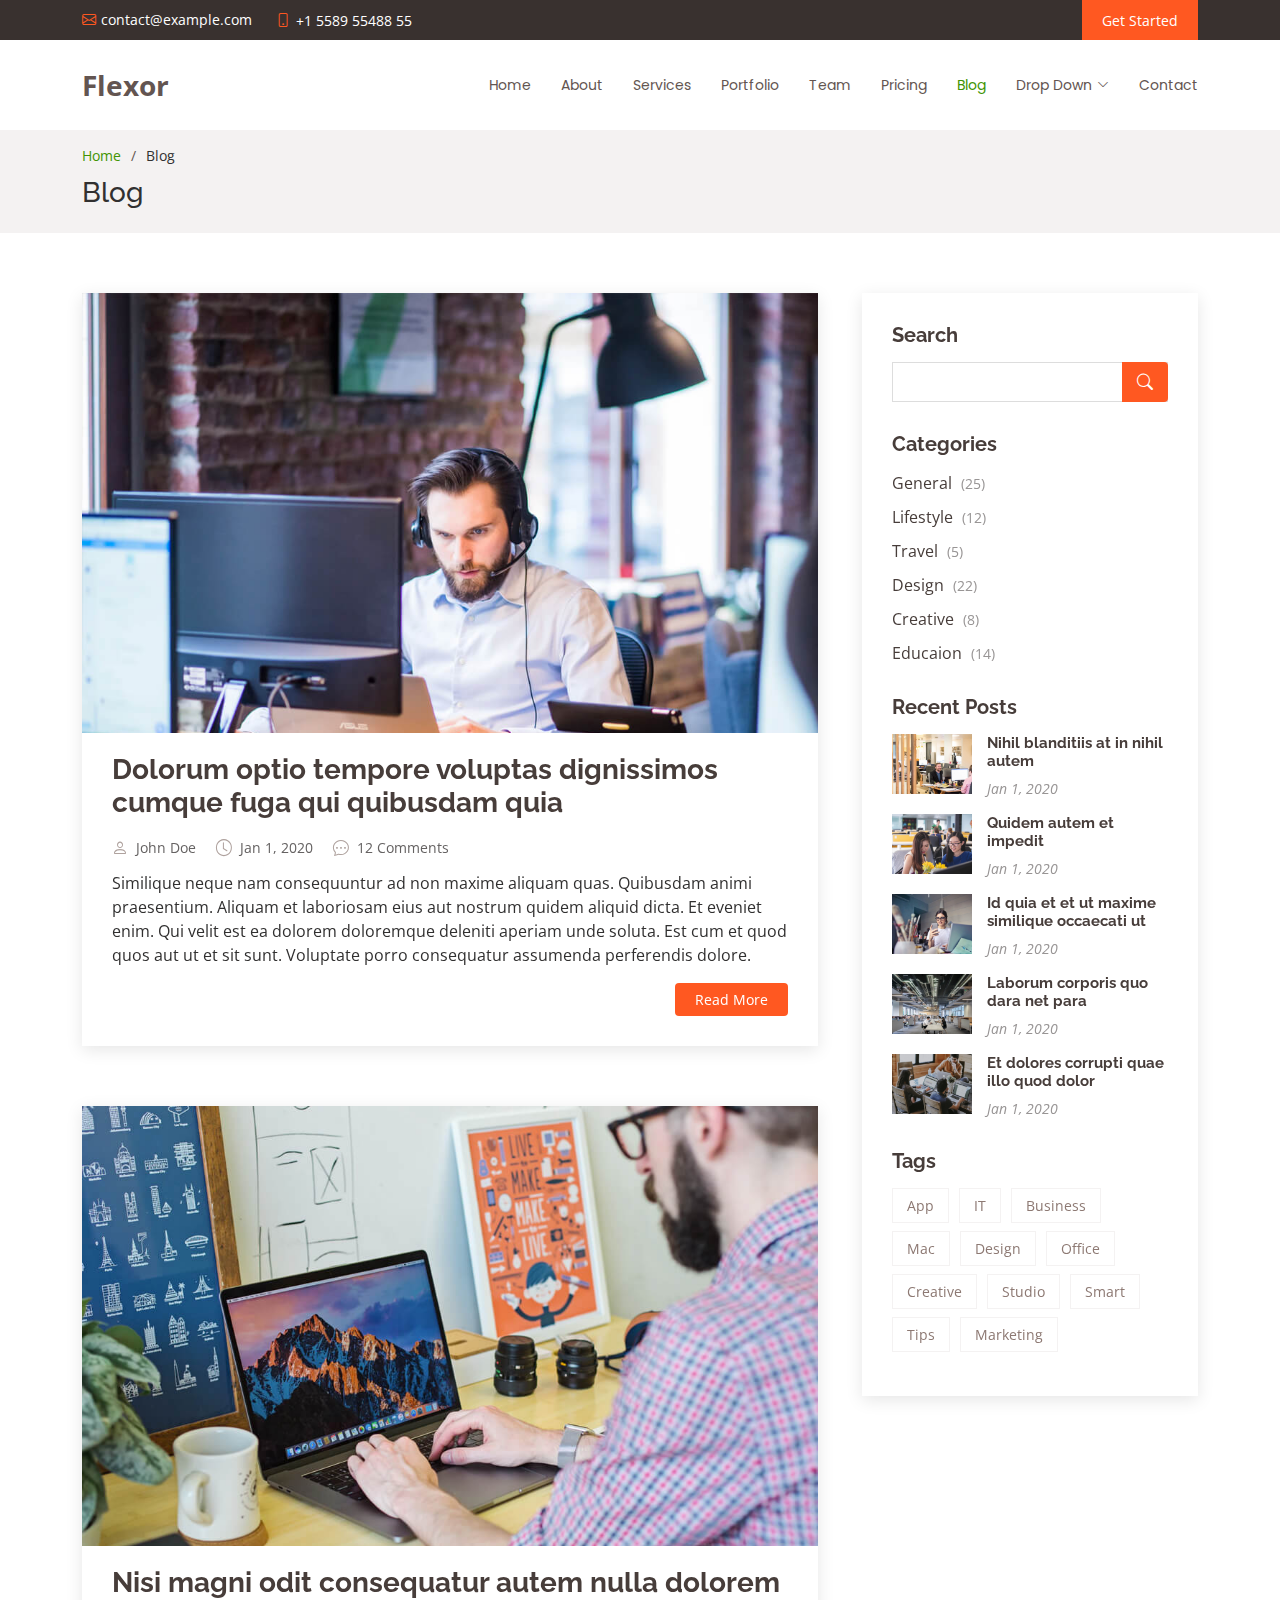
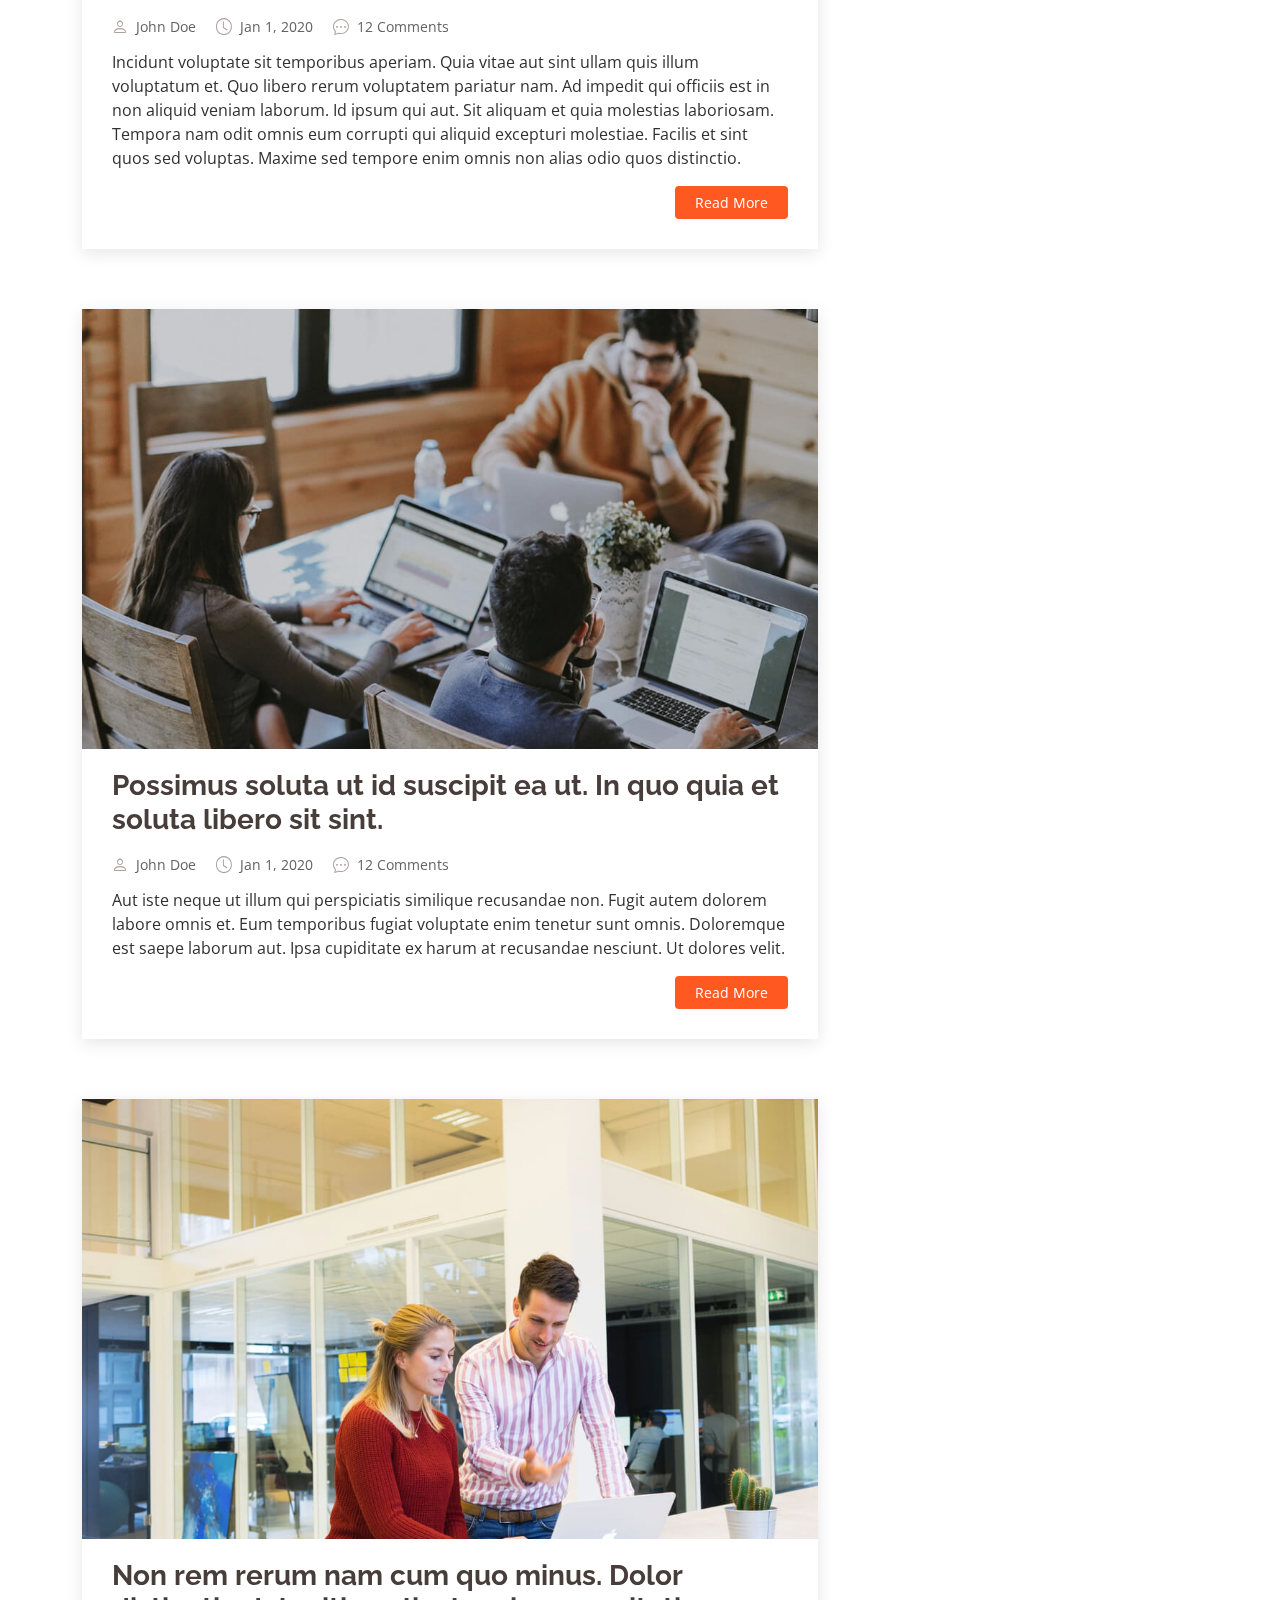
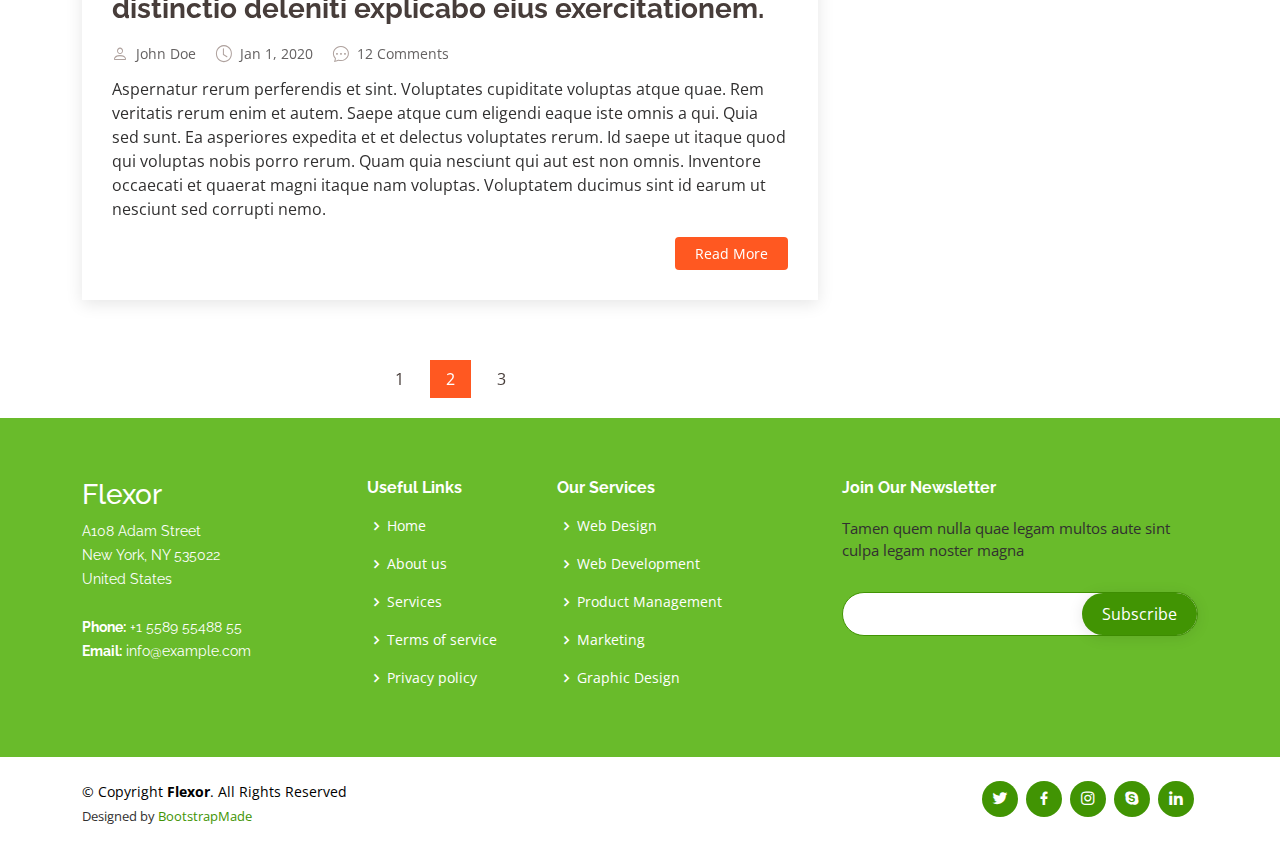
<file: blog.html>
<!DOCTYPE html>
<html lang="en">

<head>
  <meta charset="utf-8">
  <meta content="width=device-width, initial-scale=1.0" name="viewport">

  <title>Blog - Flexor Bootstrap Template</title>
  <meta content="" name="description">
  <meta content="" name="keywords">

  <!-- Favicons -->
  <link href="assets/img/favicon.png" rel="icon">
  <link href="assets/img/apple-touch-icon.png" rel="apple-touch-icon">

  <!-- Google Fonts -->
  <link href="https://fonts.googleapis.com/css?family=Open+Sans:300,300i,400,400i,600,600i,700,700i|Raleway:300,300i,400,400i,500,500i,600,600i,700,700i|Poppins:300,300i,400,400i,500,500i,600,600i,700,700i" rel="stylesheet">

  <!-- Vendor CSS Files -->
  <link href="assets/vendor/aos/aos.css" rel="stylesheet">
  <link href="assets/vendor/bootstrap/css/bootstrap.min.css" rel="stylesheet">
  <link href="assets/vendor/bootstrap-icons/bootstrap-icons.css" rel="stylesheet">
  <link href="assets/vendor/boxicons/css/boxicons.min.css" rel="stylesheet">
  <link href="assets/vendor/glightbox/css/glightbox.min.css" rel="stylesheet">
  <link href="assets/vendor/swiper/swiper-bundle.min.css" rel="stylesheet">

  <!-- Template Main CSS File -->
  <link href="assets/css/style.css" rel="stylesheet">

  <!-- =======================================================
  * Template Name: Flexor - v4.2.0
  * Template URL: https://bootstrapmade.com/flexor-free-multipurpose-bootstrap-template/
  * Author: BootstrapMade.com
  * License: https://bootstrapmade.com/license/
  ======================================================== -->
</head>

<body>

  <!-- ======= Top Bar ======= -->
  <section id="topbar" class="d-flex align-items-center">
    <div class="container d-flex justify-content-center justify-content-md-between">
      <div class="contact-info d-flex align-items-center">
        <i class="bi bi-envelope d-flex align-items-center"><a href="mailto:contact@example.com">contact@example.com</a></i>
        <i class="bi bi-phone d-flex align-items-center ms-4"><span>+1 5589 55488 55</span></i>
      </div>

      <div class="cta d-none d-md-flex align-items-center">
        <a href="#about" class="scrollto">Get Started</a>
      </div>
    </div>
  </section>

  <!-- ======= Header ======= -->
  <header id="header" class="d-flex align-items-center">
    <div class="container d-flex align-items-center justify-content-between">

      <div class="logo">
        <h1><a href="index.html">Flexor</a></h1>
        <!-- Uncomment below if you prefer to use an image logo -->
        <!-- <a href="index.html"><img src="assets/img/logo.png" alt="" class="img-fluid"></a>-->
      </div>

      <nav id="navbar" class="navbar">
        <ul>
          <li><a class="nav-link scrollto " href="#hero">Home</a></li>
          <li><a class="nav-link scrollto" href="#about">About</a></li>
          <li><a class="nav-link scrollto" href="#services">Services</a></li>
          <li><a class="nav-link scrollto " href="#portfolio">Portfolio</a></li>
          <li><a class="nav-link scrollto" href="#team">Team</a></li>
          <li><a class="nav-link scrollto" href="#pricing">Pricing</a></li>
          <li><a class="active" href="blog.html">Blog</a></li>
          <li class="dropdown"><a href="#"><span>Drop Down</span> <i class="bi bi-chevron-down"></i></a>
            <ul>
              <li><a href="#">Drop Down 1</a></li>
              <li class="dropdown"><a href="#"><span>Deep Drop Down</span> <i class="bi bi-chevron-right"></i></a>
                <ul>
                  <li><a href="#">Deep Drop Down 1</a></li>
                  <li><a href="#">Deep Drop Down 2</a></li>
                  <li><a href="#">Deep Drop Down 3</a></li>
                  <li><a href="#">Deep Drop Down 4</a></li>
                  <li><a href="#">Deep Drop Down 5</a></li>
                </ul>
              </li>
              <li><a href="#">Drop Down 2</a></li>
              <li><a href="#">Drop Down 3</a></li>
              <li><a href="#">Drop Down 4</a></li>
            </ul>
          </li>
          <li><a class="nav-link scrollto" href="#contact">Contact</a></li>
        </ul>
        <i class="bi bi-list mobile-nav-toggle"></i>
      </nav><!-- .navbar -->

    </div>
  </header><!-- End Header -->

  <main id="main">

    <!-- ======= Breadcrumbs ======= -->
    <section id="breadcrumbs" class="breadcrumbs">
      <div class="container">
        <ol>
          <li><a href="index.html">Home</a></li>
          <li>Blog</li>
        </ol>
        <h2>Blog</h2>
      </div>
    </section><!-- End Breadcrumbs -->

    <!-- ======= Blog Section ======= -->
    <section id="blog" class="blog">
      <div class="container" data-aos="fade-up">

        <div class="row">

          <div class="col-lg-8 entries">

            <article class="entry">

              <div class="entry-img">
                <img src="assets/img/blog/blog-1.jpg" alt="" class="img-fluid">
              </div>

              <h2 class="entry-title">
                <a href="blog-single.html">Dolorum optio tempore voluptas dignissimos cumque fuga qui quibusdam quia</a>
              </h2>

              <div class="entry-meta">
                <ul>
                  <li class="d-flex align-items-center"><i class="bi bi-person"></i> <a href="blog-single.html">John Doe</a></li>
                  <li class="d-flex align-items-center"><i class="bi bi-clock"></i> <a href="blog-single.html"><time datetime="2020-01-01">Jan 1, 2020</time></a></li>
                  <li class="d-flex align-items-center"><i class="bi bi-chat-dots"></i> <a href="blog-single.html">12 Comments</a></li>
                </ul>
              </div>

              <div class="entry-content">
                <p>
                  Similique neque nam consequuntur ad non maxime aliquam quas. Quibusdam animi praesentium. Aliquam et laboriosam eius aut nostrum quidem aliquid dicta.
                  Et eveniet enim. Qui velit est ea dolorem doloremque deleniti aperiam unde soluta. Est cum et quod quos aut ut et sit sunt. Voluptate porro consequatur assumenda perferendis dolore.
                </p>
                <div class="read-more">
                  <a href="blog-single.html">Read More</a>
                </div>
              </div>

            </article><!-- End blog entry -->

            <article class="entry">

              <div class="entry-img">
                <img src="assets/img/blog/blog-2.jpg" alt="" class="img-fluid">
              </div>

              <h2 class="entry-title">
                <a href="blog-single.html">Nisi magni odit consequatur autem nulla dolorem</a>
              </h2>

              <div class="entry-meta">
                <ul>
                  <li class="d-flex align-items-center"><i class="bi bi-person"></i> <a href="blog-single.html">John Doe</a></li>
                  <li class="d-flex align-items-center"><i class="bi bi-clock"></i> <a href="blog-single.html"><time datetime="2020-01-01">Jan 1, 2020</time></a></li>
                  <li class="d-flex align-items-center"><i class="bi bi-chat-dots"></i> <a href="blog-single.html">12 Comments</a></li>
                </ul>
              </div>

              <div class="entry-content">
                <p>
                  Incidunt voluptate sit temporibus aperiam. Quia vitae aut sint ullam quis illum voluptatum et. Quo libero rerum voluptatem pariatur nam.
                  Ad impedit qui officiis est in non aliquid veniam laborum. Id ipsum qui aut. Sit aliquam et quia molestias laboriosam. Tempora nam odit omnis eum corrupti qui aliquid excepturi molestiae. Facilis et sint quos sed voluptas. Maxime sed tempore enim omnis non alias odio quos distinctio.
                </p>
                <div class="read-more">
                  <a href="blog-single.html">Read More</a>
                </div>
              </div>

            </article><!-- End blog entry -->

            <article class="entry">

              <div class="entry-img">
                <img src="assets/img/blog/blog-3.jpg" alt="" class="img-fluid">
              </div>

              <h2 class="entry-title">
                <a href="blog-single.html">Possimus soluta ut id suscipit ea ut. In quo quia et soluta libero sit sint.</a>
              </h2>

              <div class="entry-meta">
                <ul>
                  <li class="d-flex align-items-center"><i class="bi bi-person"></i> <a href="blog-single.html">John Doe</a></li>
                  <li class="d-flex align-items-center"><i class="bi bi-clock"></i> <a href="blog-single.html"><time datetime="2020-01-01">Jan 1, 2020</time></a></li>
                  <li class="d-flex align-items-center"><i class="bi bi-chat-dots"></i> <a href="blog-single.html">12 Comments</a></li>
                </ul>
              </div>

              <div class="entry-content">
                <p>
                  Aut iste neque ut illum qui perspiciatis similique recusandae non. Fugit autem dolorem labore omnis et. Eum temporibus fugiat voluptate enim tenetur sunt omnis.
                  Doloremque est saepe laborum aut. Ipsa cupiditate ex harum at recusandae nesciunt. Ut dolores velit.
                </p>
                <div class="read-more">
                  <a href="blog-single.html">Read More</a>
                </div>
              </div>

            </article><!-- End blog entry -->

            <article class="entry">

              <div class="entry-img">
                <img src="assets/img/blog/blog-4.jpg" alt="" class="img-fluid">
              </div>

              <h2 class="entry-title">
                <a href="blog-single.html">Non rem rerum nam cum quo minus. Dolor distinctio deleniti explicabo eius exercitationem.</a>
              </h2>

              <div class="entry-meta">
                <ul>
                  <li class="d-flex align-items-center"><i class="bi bi-person"></i> <a href="blog-single.html">John Doe</a></li>
                  <li class="d-flex align-items-center"><i class="bi bi-clock"></i> <a href="blog-single.html"><time datetime="2020-01-01">Jan 1, 2020</time></a></li>
                  <li class="d-flex align-items-center"><i class="bi bi-chat-dots"></i> <a href="blog-single.html">12 Comments</a></li>
                </ul>
              </div>

              <div class="entry-content">
                <p>
                  Aspernatur rerum perferendis et sint. Voluptates cupiditate voluptas atque quae. Rem veritatis rerum enim et autem. Saepe atque cum eligendi eaque iste omnis a qui.
                  Quia sed sunt. Ea asperiores expedita et et delectus voluptates rerum. Id saepe ut itaque quod qui voluptas nobis porro rerum. Quam quia nesciunt qui aut est non omnis. Inventore occaecati et quaerat magni itaque nam voluptas. Voluptatem ducimus sint id earum ut nesciunt sed corrupti nemo.
                </p>
                <div class="read-more">
                  <a href="blog-single.html">Read More</a>
                </div>
              </div>

            </article><!-- End blog entry -->

            <div class="blog-pagination">
              <ul class="justify-content-center">
                <li><a href="#">1</a></li>
                <li class="active"><a href="#">2</a></li>
                <li><a href="#">3</a></li>
              </ul>
            </div>

          </div><!-- End blog entries list -->

          <div class="col-lg-4">

            <div class="sidebar">

              <h3 class="sidebar-title">Search</h3>
              <div class="sidebar-item search-form">
                <form action="">
                  <input type="text">
                  <button type="submit"><i class="bi bi-search"></i></button>
                </form>
              </div><!-- End sidebar search formn-->

              <h3 class="sidebar-title">Categories</h3>
              <div class="sidebar-item categories">
                <ul>
                  <li><a href="#">General <span>(25)</span></a></li>
                  <li><a href="#">Lifestyle <span>(12)</span></a></li>
                  <li><a href="#">Travel <span>(5)</span></a></li>
                  <li><a href="#">Design <span>(22)</span></a></li>
                  <li><a href="#">Creative <span>(8)</span></a></li>
                  <li><a href="#">Educaion <span>(14)</span></a></li>
                </ul>
              </div><!-- End sidebar categories-->

              <h3 class="sidebar-title">Recent Posts</h3>
              <div class="sidebar-item recent-posts">
                <div class="post-item clearfix">
                  <img src="assets/img/blog/blog-recent-1.jpg" alt="">
                  <h4><a href="blog-single.html">Nihil blanditiis at in nihil autem</a></h4>
                  <time datetime="2020-01-01">Jan 1, 2020</time>
                </div>

                <div class="post-item clearfix">
                  <img src="assets/img/blog/blog-recent-2.jpg" alt="">
                  <h4><a href="blog-single.html">Quidem autem et impedit</a></h4>
                  <time datetime="2020-01-01">Jan 1, 2020</time>
                </div>

                <div class="post-item clearfix">
                  <img src="assets/img/blog/blog-recent-3.jpg" alt="">
                  <h4><a href="blog-single.html">Id quia et et ut maxime similique occaecati ut</a></h4>
                  <time datetime="2020-01-01">Jan 1, 2020</time>
                </div>

                <div class="post-item clearfix">
                  <img src="assets/img/blog/blog-recent-4.jpg" alt="">
                  <h4><a href="blog-single.html">Laborum corporis quo dara net para</a></h4>
                  <time datetime="2020-01-01">Jan 1, 2020</time>
                </div>

                <div class="post-item clearfix">
                  <img src="assets/img/blog/blog-recent-5.jpg" alt="">
                  <h4><a href="blog-single.html">Et dolores corrupti quae illo quod dolor</a></h4>
                  <time datetime="2020-01-01">Jan 1, 2020</time>
                </div>

              </div><!-- End sidebar recent posts-->

              <h3 class="sidebar-title">Tags</h3>
              <div class="sidebar-item tags">
                <ul>
                  <li><a href="#">App</a></li>
                  <li><a href="#">IT</a></li>
                  <li><a href="#">Business</a></li>
                  <li><a href="#">Mac</a></li>
                  <li><a href="#">Design</a></li>
                  <li><a href="#">Office</a></li>
                  <li><a href="#">Creative</a></li>
                  <li><a href="#">Studio</a></li>
                  <li><a href="#">Smart</a></li>
                  <li><a href="#">Tips</a></li>
                  <li><a href="#">Marketing</a></li>
                </ul>
              </div><!-- End sidebar tags-->

            </div><!-- End sidebar -->

          </div><!-- End blog sidebar -->

        </div>

      </div>
    </section><!-- End Blog Section -->

  </main><!-- End #main -->

  <!-- ======= Footer ======= -->
  <footer id="footer">

    <div class="footer-top">
      <div class="container">
        <div class="row">

          <div class="col-lg-3 col-md-6 footer-contact">
            <h3>Flexor</h3>
            <p>
              A108 Adam Street <br>
              New York, NY 535022<br>
              United States <br><br>
              <strong>Phone:</strong> +1 5589 55488 55<br>
              <strong>Email:</strong> info@example.com<br>
            </p>
          </div>

          <div class="col-lg-2 col-md-6 footer-links">
            <h4>Useful Links</h4>
            <ul>
              <li><i class="bx bx-chevron-right"></i> <a href="#">Home</a></li>
              <li><i class="bx bx-chevron-right"></i> <a href="#">About us</a></li>
              <li><i class="bx bx-chevron-right"></i> <a href="#">Services</a></li>
              <li><i class="bx bx-chevron-right"></i> <a href="#">Terms of service</a></li>
              <li><i class="bx bx-chevron-right"></i> <a href="#">Privacy policy</a></li>
            </ul>
          </div>

          <div class="col-lg-3 col-md-6 footer-links">
            <h4>Our Services</h4>
            <ul>
              <li><i class="bx bx-chevron-right"></i> <a href="#">Web Design</a></li>
              <li><i class="bx bx-chevron-right"></i> <a href="#">Web Development</a></li>
              <li><i class="bx bx-chevron-right"></i> <a href="#">Product Management</a></li>
              <li><i class="bx bx-chevron-right"></i> <a href="#">Marketing</a></li>
              <li><i class="bx bx-chevron-right"></i> <a href="#">Graphic Design</a></li>
            </ul>
          </div>

          <div class="col-lg-4 col-md-6 footer-newsletter">
            <h4>Join Our Newsletter</h4>
            <p>Tamen quem nulla quae legam multos aute sint culpa legam noster magna</p>
            <form action="" method="post">
              <input type="email" name="email"><input type="submit" value="Subscribe">
            </form>
          </div>

        </div>
      </div>
    </div>

    <div class="container d-lg-flex py-4">

      <div class="me-lg-auto text-center text-lg-start">
        <div class="copyright">
          &copy; Copyright <strong><span>Flexor</span></strong>. All Rights Reserved
        </div>
        <div class="credits">
          <!-- All the links in the footer should remain intact. -->
          <!-- You can delete the links only if you purchased the pro version. -->
          <!-- Licensing information: https://bootstrapmade.com/license/ -->
          <!-- Purchase the pro version with working PHP/AJAX contact form: https://bootstrapmade.com/flexor-free-multipurpose-bootstrap-template/ -->
          Designed by <a href="https://bootstrapmade.com/">BootstrapMade</a>
        </div>
      </div>
      <div class="social-links text-center text-lg-right pt-3 pt-lg-0">
        <a href="#" class="twitter"><i class="bx bxl-twitter"></i></a>
        <a href="#" class="facebook"><i class="bx bxl-facebook"></i></a>
        <a href="#" class="instagram"><i class="bx bxl-instagram"></i></a>
        <a href="#" class="google-plus"><i class="bx bxl-skype"></i></a>
        <a href="#" class="linkedin"><i class="bx bxl-linkedin"></i></a>
      </div>
    </div>
  </footer><!-- End Footer -->

  <a href="#" class="back-to-top d-flex align-items-center justify-content-center"><i class="bi bi-arrow-up-short"></i></a>

  <!-- Vendor JS Files -->
  <script src="assets/vendor/aos/aos.js"></script>
  <script src="assets/vendor/bootstrap/js/bootstrap.bundle.min.js"></script>
  <script src="assets/vendor/glightbox/js/glightbox.min.js"></script>
  <script src="assets/vendor/isotope-layout/isotope.pkgd.min.js"></script>
  <script src="assets/vendor/php-email-form/validate.js"></script>
  <script src="assets/vendor/swiper/swiper-bundle.min.js"></script>

  <!-- Template Main JS File -->
  <script src="assets/js/main.js"></script>

</body>

</html>
</file>
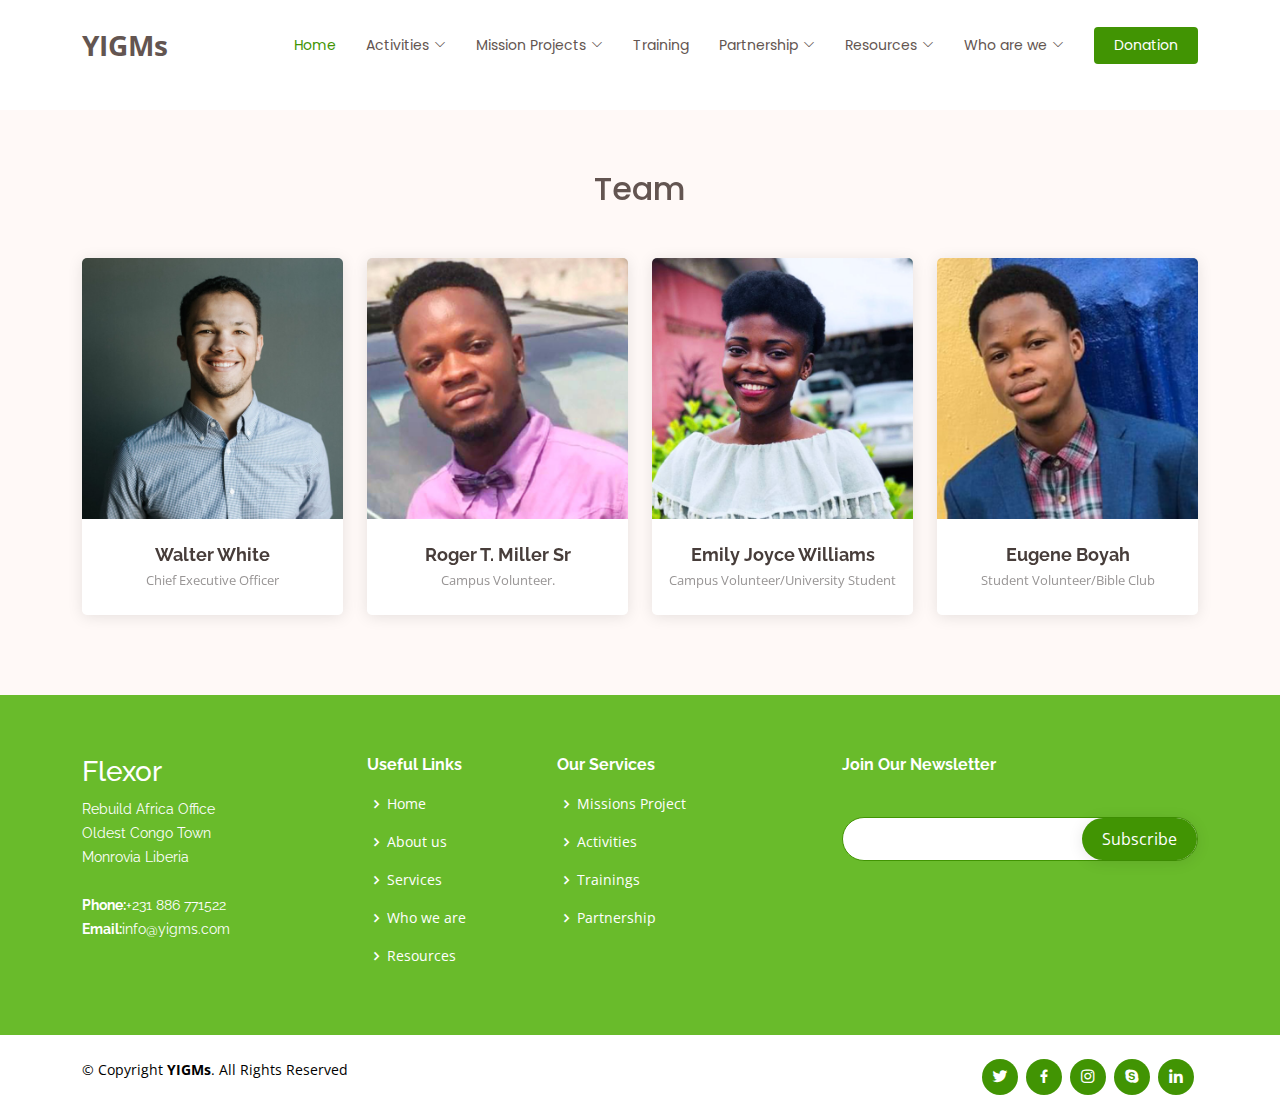
<file: board.html>
<!DOCTYPE html>
<html lang="en">

<head>
  <meta charset="utf-8">
  <meta content="width=device-width, initial-scale=1.0" name="viewport">

  <title>YIGMs | Home</title>
  <meta content="" name="description">
  <meta content="" name="keywords">

  <!-- Favicons -->
  <!-- <link href="#" rel="icon">
  <link href="#s" rel="apple-touch-icon"> -->

  <!-- Google Fonts -->
  <link href="https://fonts.googleapis.com/css?family=Open+Sans:300,300i,400,400i,600,600i,700,700i|Raleway:300,300i,400,400i,500,500i,600,600i,700,700i|Poppins:300,300i,400,400i,500,500i,600,600i,700,700i" rel="stylesheet">

  <!-- Vendor CSS Files -->
  <link href="assets/vendor/aos/aos.css" rel="stylesheet">
  <link href="assets/vendor/bootstrap/css/bootstrap.min.css" rel="stylesheet">
  <link href="assets/vendor/bootstrap-icons/bootstrap-icons.css" rel="stylesheet">
  <link href="assets/vendor/boxicons/css/boxicons.min.css" rel="stylesheet">
  <link href="assets/vendor/glightbox/css/glightbox.min.css" rel="stylesheet">
  <link href="assets/vendor/swiper/swiper-bundle.min.css" rel="stylesheet">

  <!-- Template Main CSS File -->
  <link href="assets/css/style.css" rel="stylesheet">

  
</head>

<body>

  <!-- ======= Top Bar ======= -->
  <section id="topbar" class="d-flex align-items-center">
    <div class="container d-flex justify-content-center justify-content-md-between">
      <div class="contact-info d-flex align-items-center">
        <i class="bi bi-envelope d-flex align-items-center"><a href="mailto:contact@example.com">contact@example.com</a></i>
        <i class="bi bi-phone d-flex align-items-center ms-4"><span>+1 5589 55488 55</span></i>
      </div>

      <div class="cta d-none d-md-flex align-items-center">
        <a href="#about" class="scrollto">Get Started</a>
      </div>
    </div>
  </section>

  <!-- ======= Header ======= -->
  <header id="header" class="fixed-top d-flex align-items-center">
    <div class="container d-flex align-items-center justify-content-between">

      <div class="logo">
        <h1><a href="index.html">YIGMs</a></h1>
       
      </div>

      <nav id="navbar" class="navbar">
        <ul>
          <li><a class="nav-link scrollto active" href="index.html">Home</a></li>
          <li class="dropdown"><a href="#"><span>Activities</span> <i class="bi bi-chevron-down"></i></a>
                <ul>
                  <li><a href="#">Evangelism</a></li>
                  <li><a href="#">Weekly Bible Club Meeting</a></li>
                  <li><a href="#">Monthly Discipleship Forum</a></li>
                  <li><a href="#">Academic Seminars</a></li>
                </ul>
              </li>
              <li class="dropdown"><a href="#"><span>Mission Projects</span> <i class="bi bi-chevron-down"></i></a>
                <ul>
                  <li><a href="#">Project Reconciliation</a></li>
                  <li><a href="#">Project Deeper</a></li>
                </ul>
              </li>
              <li><a class="nav-link scrollto" href="#">Training</a></li>
              <li class="dropdown"><a href="#"><span>Partnership</span> <i class="bi bi-chevron-down"></i></a>
                <ul>
                  <li><a href="#">Volunteer</a></li>
                  <li><a href="#">Staff</a></li>
                </ul>
              </li>
              <li class="dropdown"><a href="#"><span>Resources</span> <i class="bi bi-chevron-down"></i></a>
                <ul>
                  <li><a href="#">News</a></li>
                  <li><a href="#">Stories</a></li>
                  <li><a href="#">Gallery</a></li>
                  <li><a href="#">Upcoming Event</a></li>
                </ul>
              </li>
              <li class="dropdown"><a href="#"><span>Who are we</span> <i class="bi bi-chevron-down"></i></a>
                <ul>
                  <li><a href="#">History</a></li>
                  <li><a href="#">Advisory Board</a></li>
                  <li><a href="#">Leadership</a></li>
                  <li><a href="#">Satff & Volunteers</a></li>
                </ul>
              </li>
          <li><a class="getstarted scrollto" href="#">Donation</a></li>
        </ul>
        <i class="bi bi-list mobile-nav-toggle"></i>
      </nav><!-- .navbar -->

    </div>
  </header><!-- End Header -->

   

    <!-- ======= Team Section ======= -->
    <section id="team" class="team section-bg">
      <div class="container">

        <div class="section-title">
          <h2 data-aos="fade-up">Team</h2>
        </div>

        <div class="row">

          <div class="col-lg-3 col-md-6 d-flex align-items-stretch" data-aos="fade-up">
            <div class="member">
              <div class="member-img">
                <img src="assets/img/team/team-1.jpg" class="img-fluid" alt="">
                <div class="social">
                  <a href=""><i class="bi bi-twitter"></i></a>
                  <a href=""><i class="bi bi-facebook"></i></a>
                  <a href=""><i class="bi bi-instagram"></i></a>
                  <a href=""><i class="bi bi-linkedin"></i></a>
                </div>
              </div>
              <div class="member-info">
                <h4>Walter White</h4>
                <span>Chief Executive Officer</span>
              </div>
            </div>
          </div>

          <div class="col-lg-3 col-md-6 d-flex align-items-stretch" data-aos="fade-up" data-aos-delay="100">
            <div class="member">
              <div class="member-img">
                <img src="assets/img/team/teamR2.png" class="img-fluid" alt="">
                <div class="social">
                  <a href=""><i class="bi bi-twitter"></i></a>
                  <a href=""><i class="bi bi-facebook"></i></a>
                  <a href=""><i class="bi bi-instagram"></i></a>
                  <a href=""><i class="bi bi-linkedin"></i></a>
                </div>
              </div>
              <div class="member-info">
                <h4>Roger T. Miller Sr</h4>
                <span>Campus Volunteer.</span>
              </div>
            </div>
          </div>

          <div class="col-lg-3 col-md-6 d-flex align-items-stretch" data-aos="fade-up" data-aos-delay="200">
            <div class="member">
              <div class="member-img">
                <img src="assets/img/team/teamR1.png" class="img-fluid" alt="">
                <div class="social">
                  <a href=""><i class="bi bi-twitter"></i></a>
                  <a href=""><i class="bi bi-facebook"></i></a>
                  <a href=""><i class="bi bi-instagram"></i></a>
                  <a href=""><i class="bi bi-linkedin"></i></a>
                </div>
              </div>
              <div class="member-info">
                <h4>Emily Joyce Williams</h4>
                <span>Campus Volunteer/University Student</span>
              </div>
            </div>
          </div>

          <div class="col-lg-3 col-md-6 d-flex align-items-stretch" data-aos="fade-up" data-aos-delay="300">
            <div class="member">
              <div class="member-img">
                <img src="assets/img/team/teamR.png" class="img-fluid" alt="">
                <div class="social">
                  <a href=""><i class="bi bi-twitter"></i></a>
                  <a href=""><i class="bi bi-facebook"></i></a>
                  <a href=""><i class="bi bi-instagram"></i></a>
                  <a href=""><i class="bi bi-linkedin"></i></a>
                </div>
              </div>
              <div class="member-info">
                <h4>Eugene Boyah</h4>
                <span>Student Volunteer/Bible Club</span>
              </div>
            </div>
          </div>

        </div>

      </div>
    </section><!-- End Team Section -->



  <!-- ======= Footer ======= -->
  <footer id="footer">

    <div class="footer-top">
      <div class="container">
        <div class="row">

          <div class="col-lg-3 col-md-6 footer-contact">
            <h3>Flexor</h3>
            <p>
              Rebuild Africa Office <br>
              Oldest Congo Town <br>
              Monrovia Liberia<br><br>
              <strong>Phone:</strong>+231 886 771522<br>
              <strong>Email:</strong>info@yigms.com<br>
            </p>
          </div>

          <div class="col-lg-2 col-md-6 footer-links">
            <h4>Useful Links</h4>
            <ul>
              <li><i class="bx bx-chevron-right"></i> <a href="#">Home</a></li>
              <li><i class="bx bx-chevron-right"></i> <a href="#">About us</a></li>
              <li><i class="bx bx-chevron-right"></i> <a href="#">Services</a></li>
              <li><i class="bx bx-chevron-right"></i> <a href="#">Who we are</a></li>
              <li><i class="bx bx-chevron-right"></i> <a href="#">Resources</a></li>
            </ul>
          </div>

          <div class="col-lg-3 col-md-6 footer-links">
            <h4>Our Services</h4>
            <ul>
              <li><i class="bx bx-chevron-right"></i> <a href="#">Missions Project</a></li>
              <li><i class="bx bx-chevron-right"></i> <a href="#">Activities</a></li>
              <li><i class="bx bx-chevron-right"></i> <a href="#">Trainings</a></li>
              <li><i class="bx bx-chevron-right"></i> <a href="#">Partnership</a></li>
            </ul>
          </div>

          <div class="col-lg-4 col-md-6 footer-newsletter">
            <h4>Join Our Newsletter</h4>
            <form action="" method="post">
              <input type="email" name="email"><input type="submit" value="Subscribe">
            </form>
          </div>

        </div>
      </div>
    </div>

    <div class="container d-lg-flex py-4">

      <div class="me-lg-auto text-center text-lg-start">
        <div class="copyright">
          &copy; Copyright <strong><span>YIGMs</span></strong>. All Rights Reserved
        </div>
      </div>
      <div class="social-links text-center text-lg-right pt-3 pt-lg-0">
        <a href="#" class="twitter"><i class="bx bxl-twitter"></i></a>
        <a href="#" class="facebook"><i class="bx bxl-facebook"></i></a>
        <a href="#" class="instagram"><i class="bx bxl-instagram"></i></a>
        <a href="#" class="google-plus"><i class="bx bxl-skype"></i></a>
        <a href="#" class="linkedin"><i class="bx bxl-linkedin"></i></a>
      </div>
    </div>
  </footer><!-- End Footer -->

  <a href="#" class="back-to-top d-flex align-items-center justify-content-center"><i class="bi bi-arrow-up-short"></i></a>

  <!-- Vendor JS Files -->
  <script src="assets/vendor/aos/aos.js"></script>
  <script src="assets/vendor/bootstrap/js/bootstrap.bundle.min.js"></script>
  <script src="assets/vendor/glightbox/js/glightbox.min.js"></script>
  <script src="assets/vendor/isotope-layout/isotope.pkgd.min.js"></script>
  <script src="assets/vendor/php-email-form/validate.js"></script>
  <script src="assets/vendor/swiper/swiper-bundle.min.js"></script>

  <!-- Template Main JS File -->
  <script src="assets/js/main.js"></script>

</body>

</html>
</file>
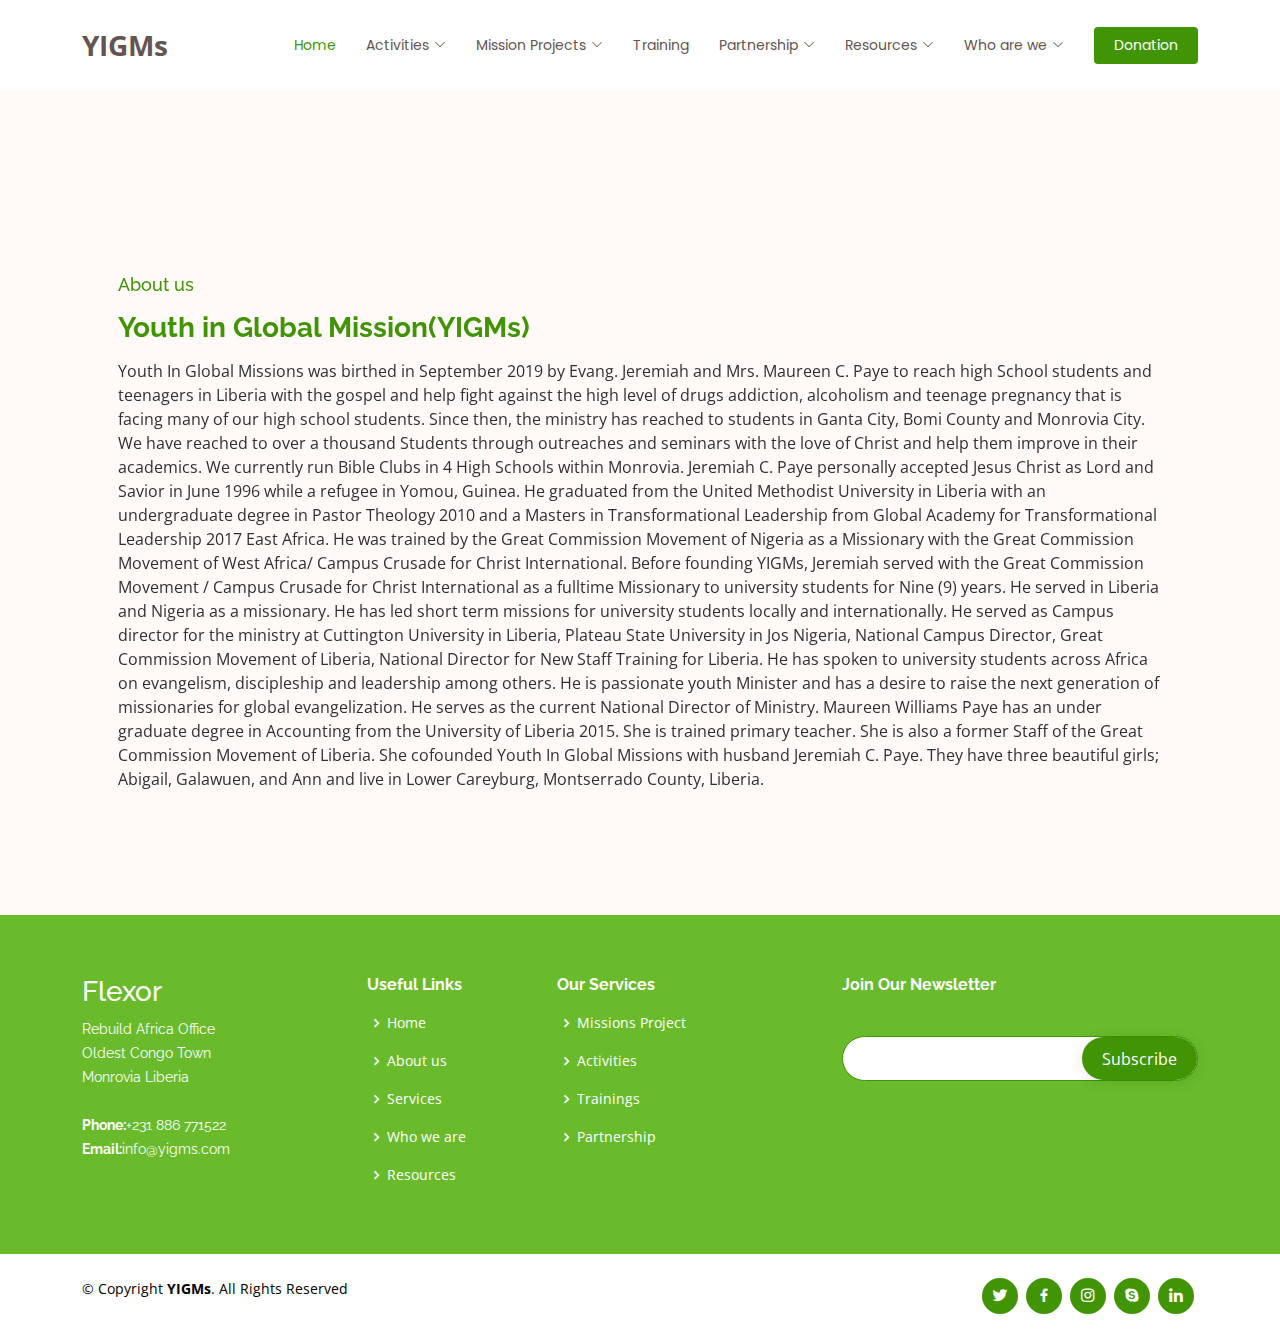
<file: history.html>
<!DOCTYPE html>
<html lang="en">

<head>
  <meta charset="utf-8">
  <meta content="width=device-width, initial-scale=1.0" name="viewport">

  <title>YIGMs | Home</title>
  <meta content="" name="description">
  <meta content="" name="keywords">

  <!-- Favicons -->
  <!-- <link href="#" rel="icon">
  <link href="#s" rel="apple-touch-icon"> -->

  <!-- Google Fonts -->
  <link href="https://fonts.googleapis.com/css?family=Open+Sans:300,300i,400,400i,600,600i,700,700i|Raleway:300,300i,400,400i,500,500i,600,600i,700,700i|Poppins:300,300i,400,400i,500,500i,600,600i,700,700i" rel="stylesheet">

  <!-- Vendor CSS Files -->
  <link href="assets/vendor/aos/aos.css" rel="stylesheet">
  <link href="assets/vendor/bootstrap/css/bootstrap.min.css" rel="stylesheet">
  <link href="assets/vendor/bootstrap-icons/bootstrap-icons.css" rel="stylesheet">
  <link href="assets/vendor/boxicons/css/boxicons.min.css" rel="stylesheet">
  <link href="assets/vendor/glightbox/css/glightbox.min.css" rel="stylesheet">
  <link href="assets/vendor/swiper/swiper-bundle.min.css" rel="stylesheet">

  <!-- Template Main CSS File -->
  <link href="assets/css/style.css" rel="stylesheet">

  
</head>

<body>

  <!-- ======= Header ======= -->
  <header id="header" class="fixed-top d-flex align-items-center">
    <div class="container d-flex align-items-center justify-content-between">

      <div class="logo">
        <h1><a href="index.html">YIGMs</a></h1>
      </div>

      <nav id="navbar" class="navbar">
        <ul>
          <li><a class="nav-link scrollto active" href="index.html">Home</a></li>
          <li class="dropdown"><a href="#"><span>Activities</span> <i class="bi bi-chevron-down"></i></a>
                <ul>
                  <li><a href="#">Evangelism</a></li>
                  <li><a href="#">Weekly Bible Club Meeting</a></li>
                  <li><a href="#">Monthly Discipleship Forum</a></li>
                  <li><a href="#">Academic Seminars</a></li>
                </ul>
              </li>
              <li class="dropdown"><a href="#"><span>Mission Projects</span> <i class="bi bi-chevron-down"></i></a>
                <ul>
                  <li><a href="#">Project Reconciliation</a></li>
                  <li><a href="#">Project Deeper</a></li>
                </ul>
              </li>
              <li><a class="nav-link scrollto" href="#">Training</a></li>
              <li class="dropdown"><a href="#"><span>Partnership</span> <i class="bi bi-chevron-down"></i></a>
                <ul>
                  <li><a href="#">Volunteer</a></li>
                  <li><a href="#">Staff</a></li>
                </ul>
              </li>
              <li class="dropdown"><a href="#"><span>Resources</span> <i class="bi bi-chevron-down"></i></a>
                <ul>
                  <li><a href="#">News</a></li>
                  <li><a href="#">Stories</a></li>
                  <li><a href="#">Gallery</a></li>
                  <li><a href="#">Upcoming Event</a></li>
                </ul>
              </li>
              <li class="dropdown"><a href="#"><span>Who are we</span> <i class="bi bi-chevron-down"></i></a>
                <ul>
                  <li><a href="#">History</a></li>
                  <li><a href="board.html">Advisory Board</a></li>
                  <li><a href="#">Leadership</a></li>
                  <li><a href="#">Satff & Volunteers</a></li>
                </ul>
              </li>
          <li><a class="getstarted scrollto" href="#about">Donation</a></li>
        </ul>
        <i class="bi bi-list mobile-nav-toggle"></i>
      </nav><!-- .navbar -->

    </div>
  </header><!-- End Header -->


    <!-- ======= About Section ======= -->
    <section id="about" class="about section-bg">
      <div class="container">

        <div class="row">
          <div class="col-xl-7 col-lg-6 icon-boxes d-flex flex-column align-items-stretch justify-content-center py-5 px-lg-5">
            
          </div>

          <div class="col-xl-12 col-lg-6 icon-boxes d-flex flex-column align-items-stretch justify-content-center py-5 px-lg-5">
            <h4 data-aos="fade-up">About us</h4>
            <h3 data-aos="fade-up">Youth in Global Mission(YIGMs)</h3>
            <p data-aos="fade-up">Youth In Global Missions was birthed in September 2019 by Evang. Jeremiah and Mrs. Maureen C. Paye to reach high School students and teenagers in Liberia with the gospel and help fight against the high level of drugs addiction, alcoholism and teenage pregnancy that is facing many of our high school students.
                Since then, the ministry has reached to students in Ganta City, Bomi County and Monrovia City. We have reached to over a thousand Students through outreaches and seminars with the love of Christ and help them improve in their academics. We currently run Bible Clubs in 4 High Schools within Monrovia.
                Jeremiah C. Paye personally accepted Jesus Christ as Lord and Savior in June 1996 while a refugee in Yomou, Guinea.  
                He graduated from the United Methodist University in Liberia with an undergraduate degree in Pastor Theology 2010 and a Masters in Transformational Leadership from Global Academy for Transformational Leadership 2017 East Africa. He was trained by the Great Commission Movement of Nigeria as a Missionary with the Great Commission Movement of West Africa/ Campus Crusade for Christ International.
                Before founding YIGMs, Jeremiah served with the Great Commission Movement / Campus Crusade for Christ International as a fulltime Missionary to university students for Nine (9) years. He served in Liberia and Nigeria as a missionary. He has led short term missions for university students locally and internationally.  He served as Campus director for the ministry at Cuttington University in Liberia, Plateau State University in Jos Nigeria, National Campus Director, Great Commission Movement of Liberia, National Director for New Staff Training for Liberia.  He has spoken to university students across Africa on evangelism, discipleship and leadership among others. He is passionate youth Minister and has a desire to raise the next generation of missionaries for global evangelization.
                He serves as the current National Director of Ministry.
                
                Maureen Williams Paye has an under graduate degree in Accounting from the University of Liberia 2015. She is trained primary teacher. She is also a former Staff of the Great Commission Movement of Liberia.
                She cofounded Youth In Global Missions with husband Jeremiah C. Paye.
                They have three beautiful girls; Abigail, Galawuen, and Ann and live in Lower Careyburg, Montserrado County, Liberia.
            </p>
        </div>

      </div>
    </section><!-- End About Section -->

  


  </main><!-- End #main -->

  <!-- ======= Footer ======= -->
  <footer id="footer">

    <div class="footer-top">
      <div class="container">
        <div class="row">

          <div class="col-lg-3 col-md-6 footer-contact">
            <h3>Flexor</h3>
            <p>
              Rebuild Africa Office <br>
              Oldest Congo Town <br>
              Monrovia Liberia<br><br>
              <strong>Phone:</strong>+231 886 771522<br>
              <strong>Email:</strong>info@yigms.com<br>
            </p>
          </div>

          <div class="col-lg-2 col-md-6 footer-links">
            <h4>Useful Links</h4>
            <ul>
              <li><i class="bx bx-chevron-right"></i> <a href="#">Home</a></li>
              <li><i class="bx bx-chevron-right"></i> <a href="#">About us</a></li>
              <li><i class="bx bx-chevron-right"></i> <a href="#">Services</a></li>
              <li><i class="bx bx-chevron-right"></i> <a href="#">Who we are</a></li>
              <li><i class="bx bx-chevron-right"></i> <a href="#">Resources</a></li>
            </ul>
          </div>

          <div class="col-lg-3 col-md-6 footer-links">
            <h4>Our Services</h4>
            <ul>
              <li><i class="bx bx-chevron-right"></i> <a href="#">Missions Project</a></li>
              <li><i class="bx bx-chevron-right"></i> <a href="#">Activities</a></li>
              <li><i class="bx bx-chevron-right"></i> <a href="#">Trainings</a></li>
              <li><i class="bx bx-chevron-right"></i> <a href="#">Partnership</a></li>
            </ul>
          </div>

          <div class="col-lg-4 col-md-6 footer-newsletter">
            <h4>Join Our Newsletter</h4>
            <form action="" method="post">
              <input type="email" name="email"><input type="submit" value="Subscribe">
            </form>
          </div>

        </div>
      </div>
    </div>

    <div class="container d-lg-flex py-4">

      <div class="me-lg-auto text-center text-lg-start">
        <div class="copyright">
          &copy; Copyright <strong><span>YIGMs</span></strong>. All Rights Reserved
        </div>
      </div>
      <div class="social-links text-center text-lg-right pt-3 pt-lg-0">
        <a href="#" class="twitter"><i class="bx bxl-twitter"></i></a>
        <a href="#" class="facebook"><i class="bx bxl-facebook"></i></a>
        <a href="#" class="instagram"><i class="bx bxl-instagram"></i></a>
        <a href="#" class="google-plus"><i class="bx bxl-skype"></i></a>
        <a href="#" class="linkedin"><i class="bx bxl-linkedin"></i></a>
      </div>
    </div>
  </footer><!-- End Footer -->

  <a href="#" class="back-to-top d-flex align-items-center justify-content-center"><i class="bi bi-arrow-up-short"></i></a>

  <!-- Vendor JS Files -->
  <script src="assets/vendor/aos/aos.js"></script>
  <script src="assets/vendor/bootstrap/js/bootstrap.bundle.min.js"></script>
  <script src="assets/vendor/glightbox/js/glightbox.min.js"></script>
  <script src="assets/vendor/isotope-layout/isotope.pkgd.min.js"></script>
  <script src="assets/vendor/php-email-form/validate.js"></script>
  <script src="assets/vendor/swiper/swiper-bundle.min.js"></script>

  <!-- Template Main JS File -->
  <script src="assets/js/main.js"></script>

</body>

</html>
</file>
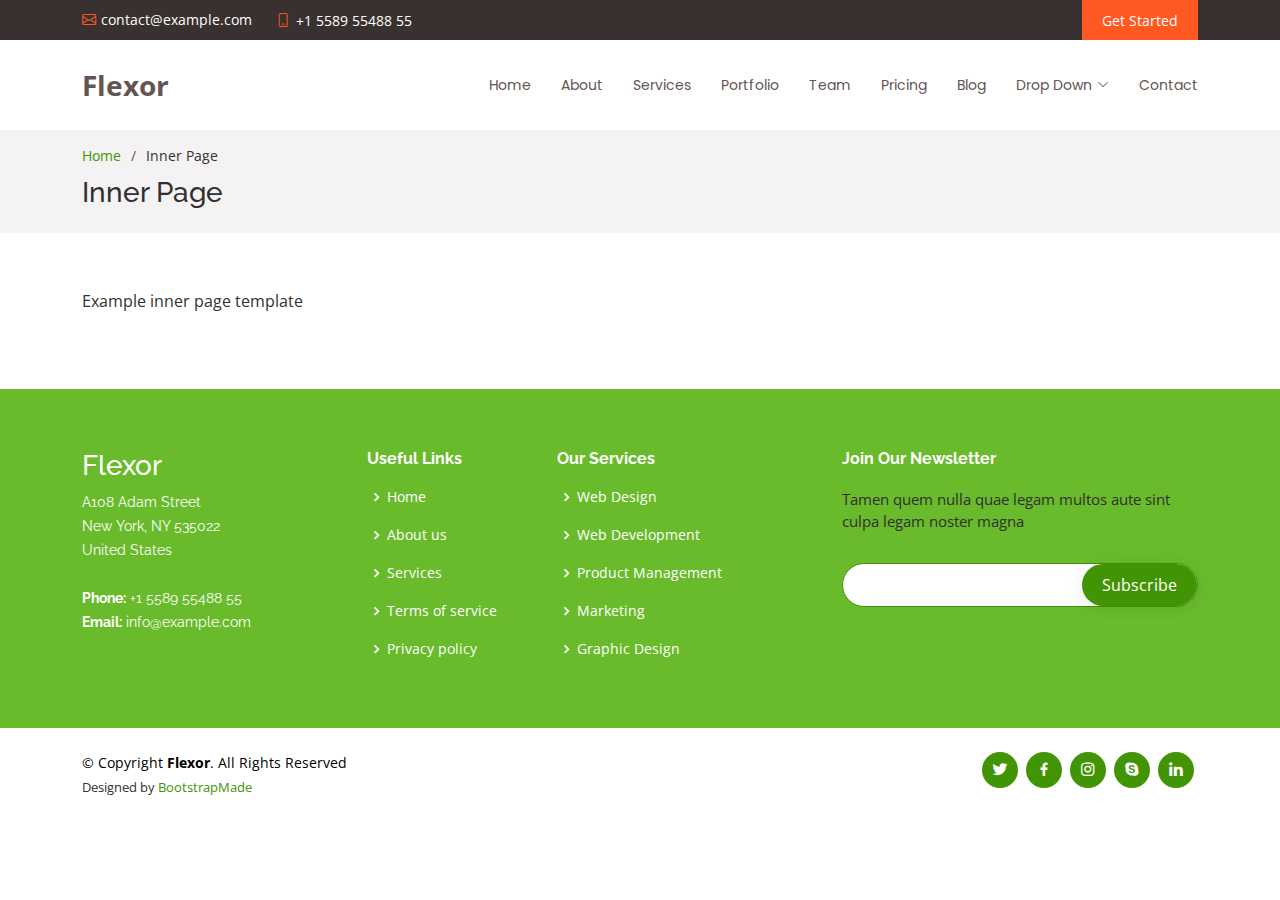
<file: inner-page.html>
<!DOCTYPE html>
<html lang="en">

<head>
  <meta charset="utf-8">
  <meta content="width=device-width, initial-scale=1.0" name="viewport">

  <title>Inner Page - Flexor Bootstrap Template</title>
  <meta content="" name="description">
  <meta content="" name="keywords">

  <!-- Favicons -->
  <link href="assets/img/favicon.png" rel="icon">
  <link href="assets/img/apple-touch-icon.png" rel="apple-touch-icon">

  <!-- Google Fonts -->
  <link href="https://fonts.googleapis.com/css?family=Open+Sans:300,300i,400,400i,600,600i,700,700i|Raleway:300,300i,400,400i,500,500i,600,600i,700,700i|Poppins:300,300i,400,400i,500,500i,600,600i,700,700i" rel="stylesheet">

  <!-- Vendor CSS Files -->
  <link href="assets/vendor/aos/aos.css" rel="stylesheet">
  <link href="assets/vendor/bootstrap/css/bootstrap.min.css" rel="stylesheet">
  <link href="assets/vendor/bootstrap-icons/bootstrap-icons.css" rel="stylesheet">
  <link href="assets/vendor/boxicons/css/boxicons.min.css" rel="stylesheet">
  <link href="assets/vendor/glightbox/css/glightbox.min.css" rel="stylesheet">
  <link href="assets/vendor/swiper/swiper-bundle.min.css" rel="stylesheet">

  <!-- Template Main CSS File -->
  <link href="assets/css/style.css" rel="stylesheet">

  <!-- =======================================================
  * Template Name: Flexor - v4.2.0
  * Template URL: https://bootstrapmade.com/flexor-free-multipurpose-bootstrap-template/
  * Author: BootstrapMade.com
  * License: https://bootstrapmade.com/license/
  ======================================================== -->
</head>

<body>

  <!-- ======= Top Bar ======= -->
  <section id="topbar" class="d-flex align-items-center">
    <div class="container d-flex justify-content-center justify-content-md-between">
      <div class="contact-info d-flex align-items-center">
        <i class="bi bi-envelope d-flex align-items-center"><a href="mailto:contact@example.com">contact@example.com</a></i>
        <i class="bi bi-phone d-flex align-items-center ms-4"><span>+1 5589 55488 55</span></i>
      </div>

      <div class="cta d-none d-md-flex align-items-center">
        <a href="#about" class="scrollto">Get Started</a>
      </div>
    </div>
  </section>

  <!-- ======= Header ======= -->
  <header id="header" class="d-flex align-items-center">
    <div class="container d-flex align-items-center justify-content-between">

      <div class="logo">
        <h1><a href="index.html">Flexor</a></h1>
        <!-- Uncomment below if you prefer to use an image logo -->
        <!-- <a href="index.html"><img src="assets/img/logo.png" alt="" class="img-fluid"></a>-->
      </div>

      <nav id="navbar" class="navbar">
        <ul>
          <li><a class="nav-link scrollto " href="#hero">Home</a></li>
          <li><a class="nav-link scrollto" href="#about">About</a></li>
          <li><a class="nav-link scrollto" href="#services">Services</a></li>
          <li><a class="nav-link scrollto " href="#portfolio">Portfolio</a></li>
          <li><a class="nav-link scrollto" href="#team">Team</a></li>
          <li><a class="nav-link scrollto" href="#pricing">Pricing</a></li>
          <li><a href="blog.html">Blog</a></li>
          <li class="dropdown"><a href="#"><span>Drop Down</span> <i class="bi bi-chevron-down"></i></a>
            <ul>
              <li><a href="#">Drop Down 1</a></li>
              <li class="dropdown"><a href="#"><span>Deep Drop Down</span> <i class="bi bi-chevron-right"></i></a>
                <ul>
                  <li><a href="#">Deep Drop Down 1</a></li>
                  <li><a href="#">Deep Drop Down 2</a></li>
                  <li><a href="#">Deep Drop Down 3</a></li>
                  <li><a href="#">Deep Drop Down 4</a></li>
                  <li><a href="#">Deep Drop Down 5</a></li>
                </ul>
              </li>
              <li><a href="#">Drop Down 2</a></li>
              <li><a href="#">Drop Down 3</a></li>
              <li><a href="#">Drop Down 4</a></li>
            </ul>
          </li>
          <li><a class="nav-link scrollto" href="#contact">Contact</a></li>
        </ul>
        <i class="bi bi-list mobile-nav-toggle"></i>
      </nav><!-- .navbar -->

    </div>
  </header><!-- End Header -->

  <main id="main">

    <!-- ======= Breadcrumbs ======= -->
    <section id="breadcrumbs" class="breadcrumbs">
      <div class="container">
        <ol>
          <li><a href="index.html">Home</a></li>
          <li>Inner Page</li>
        </ol>
        <h2>Inner Page</h2>
      </div>
    </section><!-- End Breadcrumbs -->

    <section class="inner-page pt-3">
      <div class="container">
        <p>
          Example inner page template
        </p>
      </div>
    </section>

  </main><!-- End #main -->

  <!-- ======= Footer ======= -->
  <footer id="footer">

    <div class="footer-top">
      <div class="container">
        <div class="row">

          <div class="col-lg-3 col-md-6 footer-contact">
            <h3>Flexor</h3>
            <p>
              A108 Adam Street <br>
              New York, NY 535022<br>
              United States <br><br>
              <strong>Phone:</strong> +1 5589 55488 55<br>
              <strong>Email:</strong> info@example.com<br>
            </p>
          </div>

          <div class="col-lg-2 col-md-6 footer-links">
            <h4>Useful Links</h4>
            <ul>
              <li><i class="bx bx-chevron-right"></i> <a href="#">Home</a></li>
              <li><i class="bx bx-chevron-right"></i> <a href="#">About us</a></li>
              <li><i class="bx bx-chevron-right"></i> <a href="#">Services</a></li>
              <li><i class="bx bx-chevron-right"></i> <a href="#">Terms of service</a></li>
              <li><i class="bx bx-chevron-right"></i> <a href="#">Privacy policy</a></li>
            </ul>
          </div>

          <div class="col-lg-3 col-md-6 footer-links">
            <h4>Our Services</h4>
            <ul>
              <li><i class="bx bx-chevron-right"></i> <a href="#">Web Design</a></li>
              <li><i class="bx bx-chevron-right"></i> <a href="#">Web Development</a></li>
              <li><i class="bx bx-chevron-right"></i> <a href="#">Product Management</a></li>
              <li><i class="bx bx-chevron-right"></i> <a href="#">Marketing</a></li>
              <li><i class="bx bx-chevron-right"></i> <a href="#">Graphic Design</a></li>
            </ul>
          </div>

          <div class="col-lg-4 col-md-6 footer-newsletter">
            <h4>Join Our Newsletter</h4>
            <p>Tamen quem nulla quae legam multos aute sint culpa legam noster magna</p>
            <form action="" method="post">
              <input type="email" name="email"><input type="submit" value="Subscribe">
            </form>
          </div>

        </div>
      </div>
    </div>

    <div class="container d-lg-flex py-4">

      <div class="me-lg-auto text-center text-lg-start">
        <div class="copyright">
          &copy; Copyright <strong><span>Flexor</span></strong>. All Rights Reserved
        </div>
        <div class="credits">
          <!-- All the links in the footer should remain intact. -->
          <!-- You can delete the links only if you purchased the pro version. -->
          <!-- Licensing information: https://bootstrapmade.com/license/ -->
          <!-- Purchase the pro version with working PHP/AJAX contact form: https://bootstrapmade.com/flexor-free-multipurpose-bootstrap-template/ -->
          Designed by <a href="https://bootstrapmade.com/">BootstrapMade</a>
        </div>
      </div>
      <div class="social-links text-center text-lg-right pt-3 pt-lg-0">
        <a href="#" class="twitter"><i class="bx bxl-twitter"></i></a>
        <a href="#" class="facebook"><i class="bx bxl-facebook"></i></a>
        <a href="#" class="instagram"><i class="bx bxl-instagram"></i></a>
        <a href="#" class="google-plus"><i class="bx bxl-skype"></i></a>
        <a href="#" class="linkedin"><i class="bx bxl-linkedin"></i></a>
      </div>
    </div>
  </footer><!-- End Footer -->

  <a href="#" class="back-to-top d-flex align-items-center justify-content-center"><i class="bi bi-arrow-up-short"></i></a>

  <!-- Vendor JS Files -->
  <script src="assets/vendor/aos/aos.js"></script>
  <script src="assets/vendor/bootstrap/js/bootstrap.bundle.min.js"></script>
  <script src="assets/vendor/glightbox/js/glightbox.min.js"></script>
  <script src="assets/vendor/isotope-layout/isotope.pkgd.min.js"></script>
  <script src="assets/vendor/php-email-form/validate.js"></script>
  <script src="assets/vendor/swiper/swiper-bundle.min.js"></script>

  <!-- Template Main JS File -->
  <script src="assets/js/main.js"></script>

</body>

</html>
</file>
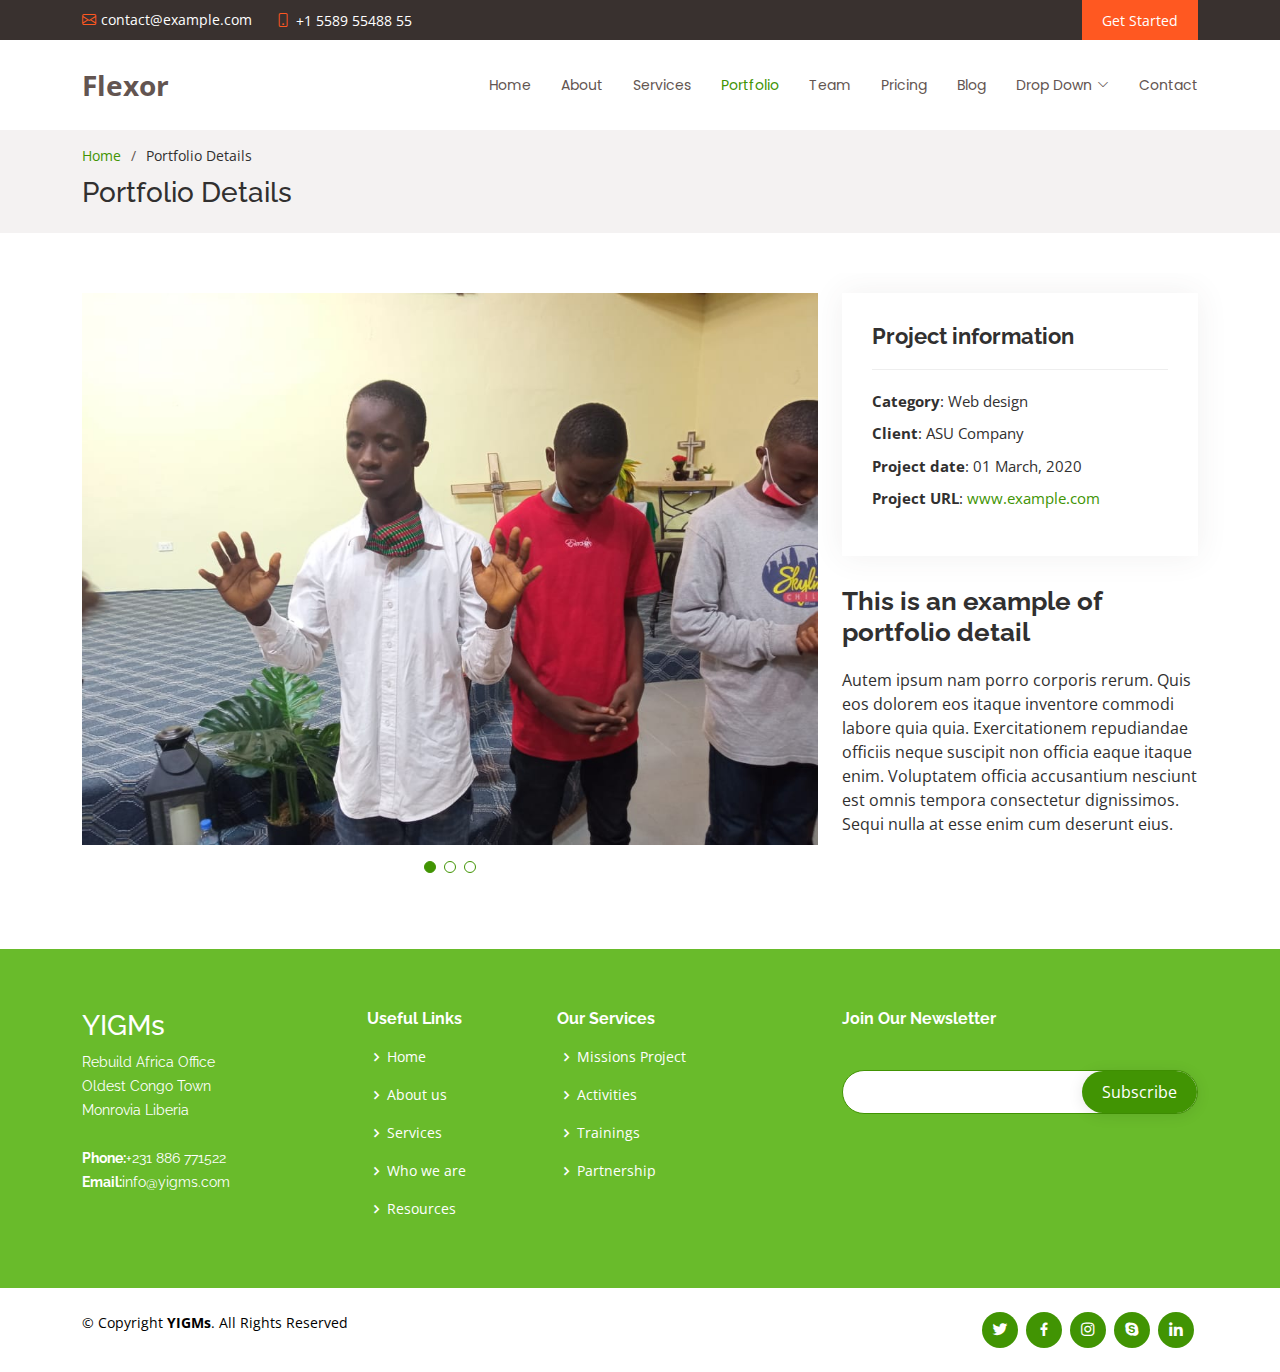
<file: portfolio-details.html>
<!DOCTYPE html>
<html lang="en">

<head>
  <meta charset="utf-8">
  <meta content="width=device-width, initial-scale=1.0" name="viewport">

  <title>Portfolio Details - Flexor Bootstrap Template</title>
  <meta content="" name="description">
  <meta content="" name="keywords">

  <!-- Favicons -->
  <link href="assets/img/favicon.png" rel="icon">
  <link href="assets/img/apple-touch-icon.png" rel="apple-touch-icon">

  <!-- Google Fonts -->
  <link href="https://fonts.googleapis.com/css?family=Open+Sans:300,300i,400,400i,600,600i,700,700i|Raleway:300,300i,400,400i,500,500i,600,600i,700,700i|Poppins:300,300i,400,400i,500,500i,600,600i,700,700i" rel="stylesheet">

  <!-- Vendor CSS Files -->
  <link href="assets/vendor/aos/aos.css" rel="stylesheet">
  <link href="assets/vendor/bootstrap/css/bootstrap.min.css" rel="stylesheet">
  <link href="assets/vendor/bootstrap-icons/bootstrap-icons.css" rel="stylesheet">
  <link href="assets/vendor/boxicons/css/boxicons.min.css" rel="stylesheet">
  <link href="assets/vendor/glightbox/css/glightbox.min.css" rel="stylesheet">
  <link href="assets/vendor/swiper/swiper-bundle.min.css" rel="stylesheet">

  <!-- Template Main CSS File -->
  <link href="assets/css/style.css" rel="stylesheet">
</head>

<body>

  <!-- ======= Top Bar ======= -->
  <section id="topbar" class="d-flex align-items-center">
    <div class="container d-flex justify-content-center justify-content-md-between">
      <div class="contact-info d-flex align-items-center">
        <i class="bi bi-envelope d-flex align-items-center"><a href="mailto:contact@example.com">contact@example.com</a></i>
        <i class="bi bi-phone d-flex align-items-center ms-4"><span>+1 5589 55488 55</span></i>
      </div>

      <div class="cta d-none d-md-flex align-items-center">
        <a href="#about" class="scrollto">Get Started</a>
      </div>
    </div>
  </section>

  <!-- ======= Header ======= -->
  <header id="header" class="d-flex align-items-center">
    <div class="container d-flex align-items-center justify-content-between">

      <div class="logo">
        <h1><a href="index.html">Flexor</a></h1>
        <!-- Uncomment below if you prefer to use an image logo -->
        <!-- <a href="index.html"><img src="assets/img/logo.png" alt="" class="img-fluid"></a>-->
      </div>

      <nav id="navbar" class="navbar">
        <ul>
          <li><a class="nav-link scrollto " href="#hero">Home</a></li>
          <li><a class="nav-link scrollto" href="#about">About</a></li>
          <li><a class="nav-link scrollto" href="#services">Services</a></li>
          <li><a class="nav-link scrollto active" href="#portfolio">Portfolio</a></li>
          <li><a class="nav-link scrollto" href="#team">Team</a></li>
          <li><a class="nav-link scrollto" href="#pricing">Pricing</a></li>
          <li><a href="blog.html">Blog</a></li>
          <li class="dropdown"><a href="#"><span>Drop Down</span> <i class="bi bi-chevron-down"></i></a>
            <ul>
              <li><a href="#">Drop Down 1</a></li>
              <li class="dropdown"><a href="#"><span>Deep Drop Down</span> <i class="bi bi-chevron-right"></i></a>
                <ul>
                  <li><a href="#">Deep Drop Down 1</a></li>
                  <li><a href="#">Deep Drop Down 2</a></li>
                  <li><a href="#">Deep Drop Down 3</a></li>
                  <li><a href="#">Deep Drop Down 4</a></li>
                  <li><a href="#">Deep Drop Down 5</a></li>
                </ul>
              </li>
              <li><a href="#">Drop Down 2</a></li>
              <li><a href="#">Drop Down 3</a></li>
              <li><a href="#">Drop Down 4</a></li>
            </ul>
          </li>
          <li><a class="nav-link scrollto" href="#contact">Contact</a></li>
        </ul>
        <i class="bi bi-list mobile-nav-toggle"></i>
      </nav><!-- .navbar -->

    </div>
  </header><!-- End Header -->

  <main id="main">

    <!-- ======= Breadcrumbs ======= -->
    <section id="breadcrumbs" class="breadcrumbs">
      <div class="container">
        <ol>
          <li><a href="index.html">Home</a></li>
          <li>Portfolio Details</li>
        </ol>
        <h2>Portfolio Details</h2>
      </div>
    </section><!-- End Breadcrumbs -->

    <!-- ======= Portfolio Details Section ======= -->
    <section id="portfolio-details" class="portfolio-details">
      <div class="container">

        <div class="row gy-4">

          <div class="col-lg-8">
            <div class="portfolio-details-slider swiper-container">
              <div class="swiper-wrapper align-items-center">

                <div class="swiper-slide">
                  <img src="assets/img/student/value18.jpg" alt="">
                </div>

                <div class="swiper-slide">
                  <img src="assets/img/student/value4.jpg" alt="">
                </div>

                <div class="swiper-slide">
                  <img src="assets/img/student/value7.jpg" alt="">
                </div>

              </div>
              <div class="swiper-pagination"></div>
            </div>
          </div>

          <div class="col-lg-4">
            <div class="portfolio-info">
              <h3>Project information</h3>
              <ul>
                <li><strong>Category</strong>: Web design</li>
                <li><strong>Client</strong>: ASU Company</li>
                <li><strong>Project date</strong>: 01 March, 2020</li>
                <li><strong>Project URL</strong>: <a href="#">www.example.com</a></li>
              </ul>
            </div>
            <div class="portfolio-description">
              <h2>This is an example of portfolio detail</h2>
              <p>
                Autem ipsum nam porro corporis rerum. Quis eos dolorem eos itaque inventore commodi labore quia quia. Exercitationem repudiandae officiis neque suscipit non officia eaque itaque enim. Voluptatem officia accusantium nesciunt est omnis tempora consectetur dignissimos. Sequi nulla at esse enim cum deserunt eius.
              </p>
            </div>
          </div>

        </div>

      </div>
    </section><!-- End Portfolio Details Section -->

  </main><!-- End #main -->

   <!-- ======= Footer ======= -->
   <footer id="footer">

    <div class="footer-top">
      <div class="container">
        <div class="row">

          <div class="col-lg-3 col-md-6 footer-contact">
            <h3>YIGMs</h3>
            <p>
              Rebuild Africa Office <br>
              Oldest Congo Town <br>
              Monrovia Liberia<br><br>
              <strong>Phone:</strong>+231 886 771522<br>
              <strong>Email:</strong>info@yigms.com<br>
            </p>
          </div>

          <div class="col-lg-2 col-md-6 footer-links">
            <h4>Useful Links</h4>
            <ul>
              <li><i class="bx bx-chevron-right"></i> <a href="#">Home</a></li>
              <li><i class="bx bx-chevron-right"></i> <a href="#">About us</a></li>
              <li><i class="bx bx-chevron-right"></i> <a href="#">Services</a></li>
              <li><i class="bx bx-chevron-right"></i> <a href="#">Who we are</a></li>
              <li><i class="bx bx-chevron-right"></i> <a href="#">Resources</a></li>
            </ul>
          </div>

          <div class="col-lg-3 col-md-6 footer-links">
            <h4>Our Services</h4>
            <ul>
              <li><i class="bx bx-chevron-right"></i> <a href="#">Missions Project</a></li>
              <li><i class="bx bx-chevron-right"></i> <a href="#">Activities</a></li>
              <li><i class="bx bx-chevron-right"></i> <a href="#">Trainings</a></li>
              <li><i class="bx bx-chevron-right"></i> <a href="#">Partnership</a></li>
            </ul>
          </div>

          <div class="col-lg-4 col-md-6 footer-newsletter">
            <h4>Join Our Newsletter</h4>
            <form action="" method="post">
              <input type="email" name="email"><input type="submit" value="Subscribe">
            </form>
          </div>

        </div>
      </div>
    </div>

    <div class="container d-lg-flex py-4">

      <div class="me-lg-auto text-center text-lg-start">
        <div class="copyright">
          &copy; Copyright <strong><span>YIGMs</span></strong>. All Rights Reserved
        </div>
      </div>
      <div class="social-links text-center text-lg-right pt-3 pt-lg-0">
        <a href="#" class="twitter"><i class="bx bxl-twitter"></i></a>
        <a href="#" class="facebook"><i class="bx bxl-facebook"></i></a>
        <a href="#" class="instagram"><i class="bx bxl-instagram"></i></a>
        <a href="#" class="google-plus"><i class="bx bxl-skype"></i></a>
        <a href="#" class="linkedin"><i class="bx bxl-linkedin"></i></a>
      </div>
    </div>
  </footer><!-- End Footer -->

  <a href="#" class="back-to-top d-flex align-items-center justify-content-center"><i class="bi bi-arrow-up-short"></i></a>

  <!-- Vendor JS Files -->
  <script src="assets/vendor/aos/aos.js"></script>
  <script src="assets/vendor/bootstrap/js/bootstrap.bundle.min.js"></script>
  <script src="assets/vendor/glightbox/js/glightbox.min.js"></script>
  <script src="assets/vendor/isotope-layout/isotope.pkgd.min.js"></script>
  <script src="assets/vendor/php-email-form/validate.js"></script>
  <script src="assets/vendor/swiper/swiper-bundle.min.js"></script>

  <!-- Template Main JS File -->
  <script src="assets/js/main.js"></script>

</body>

</html>
</file>
<file: assets/css/style.css>
body {
  font-family: "Open Sans", sans-serif;
  color: #313030;
}

a {
  color: #419403;
  text-decoration: none;
}

a:hover {
  color: #419403;
  text-decoration: none;
}

h1, h2, h3, h4, h5, h6 {
  font-family: "Raleway", sans-serif;
}

/*--------------------------------------------------------------
# Back to top button
--------------------------------------------------------------*/
.back-to-top {
  position: fixed;
  visibility: hidden;
  opacity: 0;
  right: 15px;
  bottom: 15px;
  z-index: 996;
  background: #419403;
  width: 40px;
  height: 40px;
  border-radius: 4px;
  transition: all 0.4s;
}

.back-to-top i {
  font-size: 28px;
  color: #fff;
  line-height: 0;
}

.back-to-top:hover {
  background: #419403;
  color: #fff;
}

.back-to-top.active {
  visibility: visible;
  opacity: 1;
}

/*--------------------------------------------------------------
# Disable aos animation delay on mobile devices
--------------------------------------------------------------*/
@media screen and (max-width: 768px) {
  [data-aos-delay] {
    transition-delay: 0 !important;
  }
}

/*--------------------------------------------------------------
# Top Bar
--------------------------------------------------------------*/
#topbar {
  background: #39312f;
  font-size: 14px;
  padding: 0;
  color: rgba(255, 255, 255, 0.8);
  height: 40px;
}

#topbar .contact-info i {
  font-style: normal;
  color: #ff5821;
}

#topbar .contact-info i a, #topbar .contact-info i span {
  padding-left: 5px;
  color: #fff;
}

#topbar .contact-info i a {
  line-height: 0;
  transition: 0.3s;
}

#topbar .contact-info i a:hover {
  color: #ff5821;
}

#topbar .cta a {
  color: #fff;
  background: #ff5821;
  padding: 10px 20px;
  display: inline-block;
  transition: 0.3s;
}

#topbar .cta a:hover {
  background: #ff6b3b;
}

/*--------------------------------------------------------------
# Header
--------------------------------------------------------------*/
#header {
  height: 90px;
  transition: all 0.5s;
  z-index: 997;
  background: #fff;
}

#header.header-fixed {
  box-shadow: 0px 0px 20px 0px rgba(0, 0, 0, 0.1);
}

#header .logo h1 {
  font-size: 28px;
  margin: 0;
  line-height: 0;
  font-weight: 700;
  font-family: "Open Sans", sans-serif;
}

#header .logo h1 a, #header .logo h1 a:hover {
  color: #635551;
  text-decoration: none;
}

#header .logo img {
  padding: 0;
  margin: 0;
  max-height: 40px;
}

.scrolled-offset {
  margin-top: 70px;
}

#main {
  z-index: 3;
}

/*--------------------------------------------------------------
# Navigation Menu
--------------------------------------------------------------*/
/**
* Desktop Navigation 
*/
.navbar {
  padding: 0;
}

.navbar ul {
  margin: 0;
  padding: 0;
  display: flex;
  list-style: none;
  align-items: center;
}

.navbar li {
  position: relative;
}

.navbar a {
  display: flex;
  align-items: center;
  justify-content: space-between;
  padding: 10px 0 10px 30px;
  font-size: 14px;
  font-family: "Poppins", sans-serif;
  color: #635551;
  white-space: nowrap;
  transition: 0.3s;
}

.navbar a i {
  font-size: 12px;
  line-height: 0;
  margin-left: 5px;
}

.navbar a:hover, .navbar .active, .navbar li:hover > a {
  color: #419403;
}

.navbar .getstarted {
  background: #419403;
  padding: 8px 20px;
  margin-left: 30px;
  border-radius: 4px;
  color: #fff;
}

.navbar .getstarted:hover {
  color: #fff;
  background: #419403;
}

.navbar .dropdown ul {
  display: block;
  position: absolute;
  left: 14px;
  top: calc(100% + 30px);
  margin: 0;
  padding: 10px 0;
  z-index: 99;
  opacity: 0;
  visibility: hidden;
  background: #fff;
  box-shadow: 0px 0px 30px rgba(127, 137, 161, 0.25);
  transition: 0.3s;
  border-radius: 4px;
}

.navbar .dropdown ul li {
  min-width: 200px;
}

.navbar .dropdown ul a {
  padding: 10px 20px;
}

.navbar .dropdown ul a i {
  font-size: 12px;
}

.navbar .dropdown ul a:hover, .navbar .dropdown ul .active:hover, .navbar .dropdown ul li:hover > a {
  color: #419403;
}

.navbar .dropdown:hover > ul {
  opacity: 1;
  top: 100%;
  visibility: visible;
}

.navbar .dropdown .dropdown ul {
  top: 0;
  left: calc(100% - 30px);
  visibility: hidden;
}

.navbar .dropdown .dropdown:hover > ul {
  opacity: 1;
  top: 0;
  left: 100%;
  visibility: visible;
}

@media (max-width: 1366px) {
  .navbar .dropdown .dropdown ul {
    left: -90%;
  }
  .navbar .dropdown .dropdown:hover > ul {
    left: -100%;
  }
}

/**
* Mobile Navigation 
*/
.mobile-nav-toggle {
  color: #473d3a;
  font-size: 28px;
  cursor: pointer;
  display: none;
  line-height: 0;
  transition: 0.5s;
}

.mobile-nav-toggle.bi-x {
  color: #fff;
}

@media (max-width: 991px) {
  .mobile-nav-toggle {
    display: block;
  }
  .navbar ul {
    display: none;
  }
}

.navbar-mobile {
  position: fixed;
  overflow: hidden;
  top: 0;
  right: 0;
  left: 0;
  bottom: 0;
  background: rgba(43, 37, 35, 0.9);
  transition: 0.3s;
  z-index: 999;
}

.navbar-mobile .mobile-nav-toggle {
  position: absolute;
  top: 15px;
  right: 15px;
}

.navbar-mobile ul {
  display: block;
  position: absolute;
  top: 55px;
  right: 15px;
  bottom: 15px;
  left: 15px;
  padding: 10px 0;
  border-radius: 10px;
  background-color: #fff;
  overflow-y: auto;
  transition: 0.3s;
}

.navbar-mobile a {
  padding: 10px 20px;
  font-size: 15px;
  color: #473d3a;
}

.navbar-mobile a:hover, .navbar-mobile .active, .navbar-mobile li:hover > a {
  color: #419403;
}

.navbar-mobile .getstarted {
  margin: 15px;
}

.navbar-mobile .dropdown ul {
  position: static;
  display: none;
  margin: 10px 20px;
  padding: 10px 0;
  z-index: 99;
  opacity: 1;
  visibility: visible;
  background: #fff;
  box-shadow: 0px 0px 30px rgba(127, 137, 161, 0.25);
}

.navbar-mobile .dropdown ul li {
  min-width: 200px;
}

.navbar-mobile .dropdown ul a {
  padding: 10px 20px;
}

.navbar-mobile .dropdown ul a i {
  font-size: 12px;
}

.navbar-mobile .dropdown ul a:hover, .navbar-mobile .dropdown ul .active:hover, .navbar-mobile .dropdown ul li:hover > a {
  color: #419403;
}

.navbar-mobile .dropdown > .dropdown-active {
  display: block;
}

/*--------------------------------------------------------------
# Hero Section
--------------------------------------------------------------*/
#hero {
  width: 100%;
  height: 70vh;
  background:linear-gradient(rgba(0,0,0,0.4),rgba(0,0,0,0.4)), url("../img/student/hero1.jpg") center center;
  background-size: cover;
  position: relative;
  z-index: 1;
  padding: 0;
  margin-bottom: -120px;
}

#hero:before {
  content: "";
  background: rgba(0, 0, 0, 0.4);
  position: absolute;
  bottom: 0;
  top: 0;
  left: 0;
  right: 0;
}

#hero .container {
  z-index: 2;
}

#hero h1 {
  margin: 0 0 10px 0;
  font-size: 40px;
  font-weight: 700;
  line-height: 56px;
  color: #fff;
}

#hero h2 {
  color: #eee;
  margin-bottom: 50px;
  font-size: 20px;
}

#hero .get-started-icon {
  font-size: 24px;
  background: #419403;
  padding: 14px;
  color: #fff;
  border-radius: 50px;
  position: relative;
  z-index: 5;
  box-shadow: 10px 2px 15px rgba(0, 0, 0, 0.1);
}

#hero .btn-get-started {
  font-family: "Raleway", sans-serif;
  font-weight: 400;
  font-size: 16px;
  letter-spacing: 1px;
  display: inline-block;
  transition: 0.5s;
  margin-left: -10px;
  padding: 8px 26px 8px 26px;
  color: #fff;
  background: #584b48;
  border-radius: 0 50px 50px 0;
  position: relative;
  z-index: 4;
}

#hero .btn-get-started:hover {
  background: #419403;
}

@media (min-width: 1024px) {
  #hero {
    background-attachment: fixed;
  }
}

@media (max-width: 1024px), (max-height: 768px) {
  #hero {
    margin-bottom: -150px;
    height: 80vh;
  }
}

@media (max-width: 768px) {
  #hero {
    height: 80vh;
  }
  #hero h1 {
    font-size: 28px;
    line-height: 36px;
  }
  #hero h2 {
    font-size: 18px;
    line-height: 24px;
    margin-bottom: 30px;
  }
}

@media (max-height: 640px) {
  #hero {
    height: 120vh;
  }
}

/*--------------------------------------------------------------
# Sections General
--------------------------------------------------------------*/
section {
  padding: 60px 0;
  overflow: hidden;
}

.section-bg {
  background-color: #fff9f7;
}

.section-title {
  text-align: center;
  padding-bottom: 30px;
}

.section-title h2 {
  font-size: 32px;
  font-weight: 500;
  margin-bottom: 20px;
  padding-bottom: 0;
  font-family: "Poppins", sans-serif;
  color: #635551;
}

.section-title p {
  margin-bottom: 0;
}

/*--------------------------------------------------------------
# Breadcrumbs
--------------------------------------------------------------*/
.breadcrumbs {
  padding: 15px 0;
  background: #f4f2f2;
  margin-bottom: 40px;
}

.breadcrumbs h2 {
  font-size: 28px;
  font-weight: 500;
}

.breadcrumbs ol {
  display: flex;
  flex-wrap: wrap;
  list-style: none;
  padding: 0 0 10px 0;
  margin: 0;
  font-size: 14px;
}

.breadcrumbs ol li + li {
  padding-left: 10px;
}

.breadcrumbs ol li + li::before {
  display: inline-block;
  padding-right: 10px;
  color: #635551;
  content: "/";
}

/*--------------------------------------------------------------
# Why Us
--------------------------------------------------------------*/
.why-us {
  padding: 0 0 30px 0;
  position: relative;
  z-index: 3;
}

.why-us .content {
  padding: 30px;
  background: #419403;
  border-radius: 4px;
  color: #fff;
}

.why-us .content h3 {
  font-weight: 700;
  font-size: 34px;
  margin-bottom: 30px;
}

.why-us .content p {
  margin-bottom: 30px;
}

.why-us .content .more-btn {
  display: inline-block;
  background: rgba(255, 255, 255, 0.2);
  padding: 6px 30px 8px 30px;
  color: #fff;
  border-radius: 50px;
  transition: all ease-in-out 0.4s;
}

.why-us .content .more-btn i {
  font-size: 14px;
}

.why-us .content .more-btn:hover {
  color: #419403;
  background: #fff;
}

.why-us .icon-boxes .icon-box {
  text-align: center;
  border-radius: 10px;
  background: #fff;
  box-shadow: 0px 2px 15px rgba(0, 0, 0, 0.1);
  padding: 40px 30px;
  width: 100%;
}

.why-us .icon-boxes .icon-box i {
  font-size: 40px;
  color: #419403;
  margin-bottom: 30px;
}

.why-us .icon-boxes .icon-box h4 {
  font-size: 20px;
  font-weight: 700;
  margin: 0 0 30px 0;
}

.why-us .icon-boxes .icon-box p {
  font-size: 15px;
  color: #716f6f;
}

/*--------------------------------------------------------------
# About
--------------------------------------------------------------*/
.about .icon-boxes h4 {
  font-size: 18px;
  color: #419403;
  margin-bottom: 15px;
}

.about .icon-boxes h3 {
  font-size: 28px;
  font-weight: 700;
  color: #419403;
  margin-bottom: 15px;
}

.about .icon-box {
  margin-top: 40px;
}

.about .icon-box .icon {
  float: left;
  display: flex;
  align-items: center;
  justify-content: center;
  width: 64px;
  height: 64px;
  border: 2px solid #419403;
  border-radius: 50px;
  transition: 0.5s;
  background: #fff;
}

.about .icon-box .icon i {
  color: #419403;
  font-size: 32px;
}

.about .icon-box:hover .icon {
  background: #419403;
  border-color: #419403;
}

.about .icon-box:hover .icon i {
  color: #fff;
}

.about .icon-box .title {
  margin-left: 85px;
  font-weight: 700;
  margin-bottom: 10px;
  font-size: 18px;
}

.about .icon-box .title a {
  color: #343a40;
  transition: 0.3s;
}

.about .icon-box .title a:hover {
  color: #419403;
}

.about .icon-box .description {
  margin-left: 85px;
  line-height: 24px;
  font-size: 14px;
}

.about .video-box {
  background:linear-gradient(rgba(0,0,0,0.3),rgba(0,0,0,0.3)), url("../img/student/img.jpg") center center no-repeat;
  background-size: cover;
  min-height: 500px;
}

.about .play-btn {
  width: 94px;
  height: 94px;
  background: radial-gradient(#419403 50%, rgba(255, 88, 33, 0.4) 52%);
  border-radius: 50%;
  display: block;
  position: absolute;
  left: calc(50% - 47px);
  top: calc(50% - 47px);
  overflow: hidden;
}

.about .play-btn::after {
  content: '';
  position: absolute;
  left: 50%;
  top: 50%;
  transform: translateX(-40%) translateY(-50%);
  width: 0;
  height: 0;
  border-top: 10px solid transparent;
  border-bottom: 10px solid transparent;
  border-left: 15px solid #fff;
  z-index: 100;
  transition: all 400ms cubic-bezier(0.55, 0.055, 0.675, 0.19);
}

.about .play-btn::before {
  content: '';
  position: absolute;
  width: 120px;
  height: 120px;
  -webkit-animation-delay: 0s;
  animation-delay: 0s;
  -webkit-animation: pulsate-btn 2s;
  animation: pulsate-btn 2s;
  -webkit-animation-direction: forwards;
  animation-direction: forwards;
  -webkit-animation-iteration-count: infinite;
  animation-iteration-count: infinite;
  -webkit-animation-timing-function: steps;
  animation-timing-function: steps;
  opacity: 1;
  border-radius: 50%;
  border: 5px solid #419403;
  top: -15%;
  left: -15%;
  background: rgba(198, 16, 0, 0);
}

.about .play-btn:hover::after {
  border-left: 15px solid #419403;
  transform: scale(20);
}

.about .play-btn:hover::before {
  content: '';
  position: absolute;
  left: 50%;
  top: 50%;
  transform: translateX(-40%) translateY(-50%);
  width: 0;
  height: 0;
  border: none;
  border-top: 10px solid transparent;
  border-bottom: 10px solid transparent;
  border-left: 15px solid #fff;
  z-index: 200;
  -webkit-animation: none;
  animation: none;
  border-radius: 0;
}

@-webkit-keyframes pulsate-btn {
  0% {
    transform: scale(0.6, 0.6);
    opacity: 1;
  }
  100% {
    transform: scale(1, 1);
    opacity: 0;
  }
}

@keyframes pulsate-btn {
  0% {
    transform: scale(0.6, 0.6);
    opacity: 1;
  }
  100% {
    transform: scale(1, 1);
    opacity: 0;
  }
}

/*--------------------------------------------------------------
# Clients
--------------------------------------------------------------*/
.clients .swiper-pagination {
  margin-top: 20px;
  position: relative;
}

.clients .swiper-pagination .swiper-pagination-bullet {
  width: 12px;
  height: 12px;
  background-color: #fff;
  opacity: 1;
  border: 1px solid #419403;
}

.clients .swiper-pagination .swiper-pagination-bullet-active {
  background-color: #419403;
}

.clients .swiper-slide img {
  opacity: 0.5;
  filter: grayscale(100%);
}

.clients .swiper-slide img:hover {
  filter: none;
  opacity: 1;
}

/*--------------------------------------------------------------
# Services
--------------------------------------------------------------*/
.services .icon-box {
  padding: 50px 20px;
  margin-top: 35px;
  margin-bottom: 25px;
  text-align: center;
  height: 100px;
  position: relative;
  background: #fff;
  box-shadow: 0px 2px 15px rgba(0, 0, 0, 0.1);
}

.services .icon {
  position: absolute;
  top: -36px;
  left: calc(50% - 36px);
  transition: 0.2s;
  border-radius: 50%;
  border: 6px solid #fff;
  display: flex;
  justify-content: center;
  align-items: center;
  flex-direction: column;
  text-align: center;
  width: 72px;
  height: 72px;
  background: #419403;
}

.services .icon i {
  color: #fff;
  font-size: 24px;
  line-height: 0;
}

.services .title {
  font-weight: 700;
  margin-bottom: 15px;
  font-size: 18px;
  text-transform: uppercase;
}

.services .title a {
  color: #343a40;
}

.services .icon-box:hover .icon {
  background: #fff;
  border: 2px solid #419403;
}

.services .icon-box:hover .icon i {
  color: #419403;
}

.services .icon-box:hover .title a {
  color: #419403;
}

.services .description {
  line-height: 24px;
  font-size: 14px;
}

/*--------------------------------------------------------------
# Values
--------------------------------------------------------------*/
.values .card {
  border: 0;
  padding: 160px 20px 20px 20px;
  position: relative;
  width: 100%;
  background-size: cover;
  background-repeat: no-repeat;
  background-position: center center;
}

.values .card-body {
  z-index: 10;
  background: rgba(255, 255, 255, 0.9);
  padding: 15px 30px;
  box-shadow: 0px 2px 15px rgba(0, 0, 0, 0.1);
  transition: 0.3s;
  transition: ease-in-out 0.4s;
  border-radius: 5px;
}

.values .card-title {
  font-weight: 700;
  text-align: center;
  margin-bottom: 15px;
}

.values .card-title a {
  color: #473d3a;
}

.values .card-text {
  color: #4b4949;
}

.values .read-more a {
  color: #656262;
  text-transform: uppercase;
  font-weight: 600;
  font-size: 12px;
  transition: 0.4s;
}

.values .read-more a:hover {
  text-decoration: underline;
}

.values .card:hover .card-body {
  background: #419403;
}

.values .card:hover .read-more a, .values .card:hover .card-title, .values .card:hover .card-title a, .values .card:hover .card-text {
  color: #fff;
}

/*--------------------------------------------------------------
# Testimonials
--------------------------------------------------------------*/
.testimonials {
  padding: 80px 0;
  background: url("../img/testimonials-bg.jpg") no-repeat;
  background-position: center center;
  background-size: cover;
  position: relative;
}

.testimonials::before {
  content: "";
  position: absolute;
  left: 0;
  right: 0;
  top: 0;
  bottom: 0;
  background: rgba(0, 0, 0, 0.5);
}

.testimonials .section-header {
  margin-bottom: 40px;
}

.testimonials .testimonial-item {
  text-align: center;
  color: #fff;
}

.testimonials .testimonial-item .testimonial-img {
  width: 100px;
  border-radius: 50%;
  border: 6px solid rgba(255, 255, 255, 0.15);
  margin: 0 auto;
}

.testimonials .testimonial-item h3 {
  font-size: 20px;
  font-weight: bold;
  margin: 10px 0 5px 0;
  color: #fff;
}

.testimonials .testimonial-item h4 {
  font-size: 14px;
  color: #ddd;
  margin: 0 0 15px 0;
}

.testimonials .testimonial-item .quote-icon-left, .testimonials .testimonial-item .quote-icon-right {
  color: rgba(255, 255, 255, 0.4);
  font-size: 26px;
}

.testimonials .testimonial-item .quote-icon-left {
  display: inline-block;
  left: -5px;
  position: relative;
}

.testimonials .testimonial-item .quote-icon-right {
  display: inline-block;
  right: -5px;
  position: relative;
  top: 10px;
}

.testimonials .testimonial-item p {
  font-style: italic;
  margin: 0 auto 15px auto;
  color: #eee;
}

.testimonials .swiper-pagination {
  margin-top: 20px;
  position: relative;
}

.testimonials .swiper-pagination .swiper-pagination-bullet {
  width: 12px;
  height: 12px;
  background-color: rgba(255, 255, 255, 0.5);
  opacity: 1;
}

.testimonials .swiper-pagination .swiper-pagination-bullet-active {
  background-color: #419403;
}

@media (min-width: 992px) {
  .testimonials .testimonial-item p {
    width: 80%;
  }
}

/*--------------------------------------------------------------
# Portfolio
--------------------------------------------------------------*/
.portfolio #portfolio-flters {
  padding: 0;
  margin: 0 auto 35px auto;
  list-style: none;
  text-align: center;
  border-radius: 50px;
  padding: 2px 15px;
}

.portfolio #portfolio-flters li {
  cursor: pointer;
  display: inline-block;
  padding: 10px 20px 12px 20px;
  font-size: 14px;
  font-weight: 600;
  line-height: 1;
  text-transform: uppercase;
  color: #313030;
  margin-bottom: 5px;
  transition: all 0.3s ease-in-out;
  border-radius: 50px;
}

.portfolio #portfolio-flters li:hover, .portfolio #portfolio-flters li.filter-active {
  color: #419403;
  background: #fff1ed;
}

.portfolio #portfolio-flters li:last-child {
  margin-right: 0;
}

.portfolio .portfolio-item {
  margin-bottom: 30px;
}

.portfolio .portfolio-item .portfolio-info {
  opacity: 0;
  position: absolute;
  left: 30px;
  right: 30px;
  bottom: 0;
  z-index: 3;
  transition: all ease-in-out 0.3s;
  background: rgba(255, 255, 255, 0.9);
  padding: 15px;
}

.portfolio .portfolio-item .portfolio-info h4 {
  font-size: 18px;
  color: #fff;
  font-weight: 600;
  color: #473d3a;
}

.portfolio .portfolio-item .portfolio-info p {
  color: #7f6d68;
  font-size: 14px;
  margin-bottom: 0;
}

.portfolio .portfolio-item .portfolio-info .preview-link, .portfolio .portfolio-item .portfolio-info .details-link {
  position: absolute;
  right: 40px;
  font-size: 24px;
  top: calc(50% - 18px);
  color: #635551;
}

.portfolio .portfolio-item .portfolio-info .preview-link:hover, .portfolio .portfolio-item .portfolio-info .details-link:hover {
  color: #419403;
}

.portfolio .portfolio-item .portfolio-info .details-link {
  right: 10px;
}

.portfolio .portfolio-item .portfolio-links {
  opacity: 0;
  left: 0;
  right: 0;
  text-align: center;
  z-index: 3;
  position: absolute;
  transition: all ease-in-out 0.3s;
}

.portfolio .portfolio-item .portfolio-links a {
  color: #fff;
  margin: 0 2px;
  font-size: 28px;
  display: inline-block;
  transition: 0.3s;
}

.portfolio .portfolio-item .portfolio-links a:hover {
  color: #419403;
}

.portfolio .portfolio-item:hover .portfolio-info {
  opacity: 1;
  bottom: 20px;
}

/*--------------------------------------------------------------
# Portfolio Details
--------------------------------------------------------------*/
.portfolio-details {
  padding-top: 20px;
}

.portfolio-details .portfolio-details-slider img {
  width: 100%;
}

.portfolio-details .portfolio-details-slider .swiper-pagination {
  margin-top: 20px;
  position: relative;
}

.portfolio-details .portfolio-details-slider .swiper-pagination .swiper-pagination-bullet {
  width: 12px;
  height: 12px;
  background-color: #fff;
  opacity: 1;
  border: 1px solid #419403;
}

.portfolio-details .portfolio-details-slider .swiper-pagination .swiper-pagination-bullet-active {
  background-color: #419403;
}

.portfolio-details .portfolio-info {
  padding: 30px;
  box-shadow: 0px 0 30px rgba(71, 61, 58, 0.08);
}

.portfolio-details .portfolio-info h3 {
  font-size: 22px;
  font-weight: 700;
  margin-bottom: 20px;
  padding-bottom: 20px;
  border-bottom: 1px solid #eee;
}

.portfolio-details .portfolio-info ul {
  list-style: none;
  padding: 0;
  font-size: 15px;
}

.portfolio-details .portfolio-info ul li + li {
  margin-top: 10px;
}

.portfolio-details .portfolio-description {
  padding-top: 30px;
}

.portfolio-details .portfolio-description h2 {
  font-size: 26px;
  font-weight: 700;
  margin-bottom: 20px;
}

.portfolio-details .portfolio-description p {
  padding: 0;
}

/*--------------------------------------------------------------
# Team
--------------------------------------------------------------*/
.team .member {
  margin-bottom: 20px;
  overflow: hidden;
  text-align: center;
  border-radius: 5px;
  background: #fff;
  box-shadow: 0px 2px 15px rgba(0, 0, 0, 0.1);
}

.team .member .member-img {
  position: relative;
  overflow: hidden;
}

.team .member .social {
  position: absolute;
  left: 0;
  bottom: 0;
  right: 0;
  height: 40px;
  opacity: 0;
  transition: ease-in-out 0.3s;
  background: rgba(255, 255, 255, 0.85);
  display: flex;
  align-items: center;
  justify-content: center;
}

.team .member .social a {
  transition: color 0.3s;
  color: #473d3a;
  margin: 0 10px;
  display: inline-flex;
  align-items: center;
  justify-content: center;
}

.team .member .social a:hover {
  color: #419403;
}

.team .member .social i {
  font-size: 18px;
  line-height: 0;
}

.team .member .member-info {
  padding: 25px 15px;
}

.team .member .member-info h4 {
  font-weight: 700;
  margin-bottom: 5px;
  font-size: 18px;
  color: #473d3a;
}

.team .member .member-info span {
  display: block;
  font-size: 13px;
  font-weight: 400;
  color: #989595;
}

.team .member .member-info p {
  font-style: italic;
  font-size: 14px;
  line-height: 26px;
  color: #656262;
}

.team .member:hover .social {
  opacity: 1;
}


/*--------------------------------------------------------------
# Contact
--------------------------------------------------------------*/
.contact .info-box {
  color: #313030;
  box-shadow: 0 0 30px rgba(214, 215, 216, 0.6);
  padding: 20px;
}

.contact .info-box i {
  font-size: 32px;
  color: #419403;
  border-radius: 50%;
  padding: 8px;
  border: 2px dotted #ffded4;
  float: left;
}

.contact .info-box h3 {
  font-size: 20px;
  color: #656262;
  font-weight: 700;
  margin: 10px 0 10px 68px;
}

.contact .info-box p {
  padding: 0;
  line-height: 24px;
  font-size: 14px;
  margin: 0 0 0 68px;
}

.contact .php-email-form {
  box-shadow: 0 0 30px rgba(214, 215, 216, 0.6);
  padding: 30px;
}

.contact .php-email-form .error-message {
  display: none;
  color: #fff;
  background: #419403;
  text-align: left;
  padding: 15px;
  font-weight: 600;
}

.contact .php-email-form .error-message br + br {
  margin-top: 25px;
}

.contact .php-email-form .sent-message {
  display: none;
  color: #fff;
  background: #18d26e;
  text-align: center;
  padding: 15px;
  font-weight: 600;
}

.contact .php-email-form .loading {
  display: none;
  background: #fff;
  text-align: center;
  padding: 15px;
}

.contact .php-email-form .loading:before {
  content: "";
  display: inline-block;
  border-radius: 50%;
  width: 24px;
  height: 24px;
  margin: 0 10px -6px 0;
  border: 3px solid #18d26e;
  border-top-color: #eee;
  -webkit-animation: animate-loading 1s linear infinite;
  animation: animate-loading 1s linear infinite;
}

.contact .php-email-form input, .contact .php-email-form textarea {
  border-radius: 0;
  box-shadow: none;
  font-size: 14px;
}

.contact .php-email-form input:focus, .contact .php-email-form textarea:focus {
  border-color: #419403;
}

.contact .php-email-form input {
  padding: 10px 15px;
}

.contact .php-email-form textarea {
  padding: 12px 15px;
}

.contact .php-email-form button[type="submit"] {
  background: #419403;
  border: 0;
  padding: 10px 24px;
  color: #fff;
  transition: 0.4s;
}

.contact .php-email-form button[type="submit"]:hover {
  background: #419403;
}

@-webkit-keyframes animate-loading {
  0% {
    transform: rotate(0deg);
  }
  100% {
    transform: rotate(360deg);
  }
}

@keyframes animate-loading {
  0% {
    transform: rotate(0deg);
  }
  100% {
    transform: rotate(360deg);
  }
}

/*--------------------------------------------------------------
# Blog
--------------------------------------------------------------*/
.blog {
  padding: 20px 0;
}

.blog .entry {
  padding: 30px;
  margin-bottom: 60px;
  box-shadow: 0 4px 16px rgba(0, 0, 0, 0.1);
}

.blog .entry .entry-img {
  max-height: 440px;
  margin: -30px -30px 20px -30px;
  overflow: hidden;
}

.blog .entry .entry-title {
  font-size: 28px;
  font-weight: bold;
  padding: 0;
  margin: 0 0 20px 0;
}

.blog .entry .entry-title a {
  color: #473d3a;
  transition: 0.3s;
}

.blog .entry .entry-title a:hover {
  color: #ff5821;
}

.blog .entry .entry-meta {
  margin-bottom: 15px;
  color: #afa29e;
}

.blog .entry .entry-meta ul {
  display: flex;
  flex-wrap: wrap;
  list-style: none;
  align-items: center;
  padding: 0;
  margin: 0;
}

.blog .entry .entry-meta ul li + li {
  padding-left: 20px;
}

.blog .entry .entry-meta i {
  font-size: 16px;
  margin-right: 8px;
  line-height: 0;
}

.blog .entry .entry-meta a {
  color: #656262;
  font-size: 14px;
  display: inline-block;
  line-height: 1;
}

.blog .entry .entry-content p {
  line-height: 24px;
}

.blog .entry .entry-content .read-more {
  -moz-text-align-last: right;
  text-align-last: right;
}

.blog .entry .entry-content .read-more a {
  display: inline-block;
  background: #ff5821;
  color: #fff;
  padding: 6px 20px;
  transition: 0.3s;
  font-size: 14px;
  border-radius: 4px;
}

.blog .entry .entry-content .read-more a:hover {
  background: #ff6b3b;
}

.blog .entry .entry-content h3 {
  font-size: 22px;
  margin-top: 30px;
  font-weight: bold;
}

.blog .entry .entry-content blockquote {
  overflow: hidden;
  background-color: #fafafa;
  padding: 60px;
  position: relative;
  text-align: center;
  margin: 20px 0;
}

.blog .entry .entry-content blockquote p {
  color: #313030;
  line-height: 1.6;
  margin-bottom: 0;
  font-style: italic;
  font-weight: 500;
  font-size: 22px;
}

.blog .entry .entry-content blockquote::after {
  content: '';
  position: absolute;
  left: 0;
  top: 0;
  bottom: 0;
  width: 3px;
  background-color: #473d3a;
  margin-top: 20px;
  margin-bottom: 20px;
}

.blog .entry .entry-footer {
  padding-top: 10px;
  border-top: 1px solid #e6e6e6;
}

.blog .entry .entry-footer i {
  color: #988782;
  display: inline;
}

.blog .entry .entry-footer a {
  color: #554945;
  transition: 0.3s;
}

.blog .entry .entry-footer a:hover {
  color: #ff5821;
}

.blog .entry .entry-footer .cats {
  list-style: none;
  display: inline;
  padding: 0 20px 0 0;
  font-size: 14px;
}

.blog .entry .entry-footer .cats li {
  display: inline-block;
}

.blog .entry .entry-footer .tags {
  list-style: none;
  display: inline;
  padding: 0;
  font-size: 14px;
}

.blog .entry .entry-footer .tags li {
  display: inline-block;
}

.blog .entry .entry-footer .tags li + li::before {
  padding-right: 6px;
  color: #6c757d;
  content: ",";
}

.blog .entry .entry-footer .share {
  font-size: 16px;
}

.blog .entry .entry-footer .share i {
  padding-left: 5px;
}

.blog .entry-single {
  margin-bottom: 30px;
}

.blog .blog-author {
  padding: 20px;
  margin-bottom: 30px;
  box-shadow: 0 4px 16px rgba(0, 0, 0, 0.1);
}

.blog .blog-author img {
  width: 120px;
  margin-right: 20px;
}

.blog .blog-author h4 {
  font-weight: 600;
  font-size: 22px;
  margin-bottom: 0px;
  padding: 0;
  color: #473d3a;
}

.blog .blog-author .social-links {
  margin: 0 10px 10px 0;
}

.blog .blog-author .social-links a {
  color: rgba(71, 61, 58, 0.5);
  margin-right: 5px;
}

.blog .blog-author p {
  font-style: italic;
  color: #a4a2a2;
}

.blog .blog-comments {
  margin-bottom: 30px;
}

.blog .blog-comments .comments-count {
  font-weight: bold;
}

.blog .blog-comments .comment {
  margin-top: 30px;
  position: relative;
}

.blog .blog-comments .comment .comment-img {
  margin-right: 14px;
}

.blog .blog-comments .comment .comment-img img {
  width: 60px;
}

.blog .blog-comments .comment h5 {
  font-size: 16px;
  margin-bottom: 2px;
}

.blog .blog-comments .comment h5 a {
  font-weight: bold;
  color: #313030;
  transition: 0.3s;
}

.blog .blog-comments .comment h5 a:hover {
  color: #ff5821;
}

.blog .blog-comments .comment h5 .reply {
  padding-left: 10px;
  color: #473d3a;
}

.blog .blog-comments .comment h5 .reply i {
  font-size: 20px;
}

.blog .blog-comments .comment time {
  display: block;
  font-size: 14px;
  color: #635551;
  margin-bottom: 5px;
}

.blog .blog-comments .comment.comment-reply {
  padding-left: 40px;
}

.blog .blog-comments .reply-form {
  margin-top: 30px;
  padding: 30px;
  box-shadow: 0 4px 16px rgba(0, 0, 0, 0.1);
}

.blog .blog-comments .reply-form h4 {
  font-weight: bold;
  font-size: 22px;
}

.blog .blog-comments .reply-form p {
  font-size: 14px;
}

.blog .blog-comments .reply-form input {
  border-radius: 4px;
  padding: 10px 10px;
  font-size: 14px;
}

.blog .blog-comments .reply-form input:focus {
  box-shadow: none;
  border-color: #ffa587;
}

.blog .blog-comments .reply-form textarea {
  border-radius: 4px;
  padding: 10px 10px;
  font-size: 14px;
}

.blog .blog-comments .reply-form textarea:focus {
  box-shadow: none;
  border-color: #ffa587;
}

.blog .blog-comments .reply-form .form-group {
  margin-bottom: 25px;
}

.blog .blog-comments .reply-form .btn-primary {
  border-radius: 4px;
  padding: 10px 20px;
  border: 0;
  background-color: #473d3a;
}

.blog .blog-comments .reply-form .btn-primary:hover {
  background-color: #554945;
}

.blog .blog-pagination {
  color: #7f6d68;
}

.blog .blog-pagination ul {
  display: flex;
  padding: 0;
  margin: 0;
  list-style: none;
}

.blog .blog-pagination li {
  margin: 0 5px;
  transition: 0.3s;
}

.blog .blog-pagination li a {
  color: #473d3a;
  padding: 7px 16px;
  display: flex;
  align-items: center;
  justify-content: center;
}

.blog .blog-pagination li.active, .blog .blog-pagination li:hover {
  background: #ff5821;
}

.blog .blog-pagination li.active a, .blog .blog-pagination li:hover a {
  color: #fff;
}

.blog .sidebar {
  padding: 30px;
  margin: 0 0 60px 20px;
  box-shadow: 0 4px 16px rgba(0, 0, 0, 0.1);
}

.blog .sidebar .sidebar-title {
  font-size: 20px;
  font-weight: 700;
  padding: 0 0 0 0;
  margin: 0 0 15px 0;
  color: #473d3a;
  position: relative;
}

.blog .sidebar .sidebar-item {
  margin-bottom: 30px;
}

.blog .sidebar .search-form form {
  background: #fff;
  border: 1px solid #ddd;
  padding: 3px 10px;
  position: relative;
}

.blog .sidebar .search-form form input[type="text"] {
  border: 0;
  padding: 4px;
  border-radius: 4px;
  width: calc(100% - 40px);
}

.blog .sidebar .search-form form button {
  position: absolute;
  top: 0;
  right: 0;
  bottom: 0;
  border: 0;
  background: none;
  font-size: 16px;
  padding: 0 15px;
  margin: -1px;
  background: #ff5821;
  color: #fff;
  transition: 0.3s;
  border-radius: 0 4px 4px 0;
  line-height: 0;
}

.blog .sidebar .search-form form button i {
  line-height: 0;
}

.blog .sidebar .search-form form button:hover {
  background: #ff6735;
}

.blog .sidebar .categories ul {
  list-style: none;
  padding: 0;
}

.blog .sidebar .categories ul li + li {
  padding-top: 10px;
}

.blog .sidebar .categories ul a {
  color: #473d3a;
  transition: 0.3s;
}

.blog .sidebar .categories ul a:hover {
  color: #ff5821;
}

.blog .sidebar .categories ul a span {
  padding-left: 5px;
  color: #989595;
  font-size: 14px;
}

.blog .sidebar .recent-posts .post-item + .post-item {
  margin-top: 15px;
}

.blog .sidebar .recent-posts img {
  width: 80px;
  float: left;
}

.blog .sidebar .recent-posts h4 {
  font-size: 15px;
  margin-left: 95px;
  font-weight: bold;
}

.blog .sidebar .recent-posts h4 a {
  color: #473d3a;
  transition: 0.3s;
}

.blog .sidebar .recent-posts h4 a:hover {
  color: #ff5821;
}

.blog .sidebar .recent-posts time {
  display: block;
  margin-left: 95px;
  font-style: italic;
  font-size: 14px;
  color: #989595;
}

.blog .sidebar .tags {
  margin-bottom: -10px;
}

.blog .sidebar .tags ul {
  list-style: none;
  padding: 0;
}

.blog .sidebar .tags ul li {
  display: inline-block;
}

.blog .sidebar .tags ul a {
  color: #8d7973;
  font-size: 14px;
  padding: 6px 14px;
  margin: 0 6px 8px 0;
  border: 1px solid #f4f2f2;
  display: inline-block;
  transition: 0.3s;
}

.blog .sidebar .tags ul a:hover {
  color: #fff;
  border: 1px solid #ff5821;
  background: #ff5821;
}

.blog .sidebar .tags ul a span {
  padding-left: 5px;
  color: #ddd7d6;
  font-size: 14px;
}

/*--------------------------------------------------------------
# Footer
--------------------------------------------------------------*/
#footer {
  color: #313030;
  font-size: 14px;
  background: #fff;
}

.footer-contact h3{
  color: white;
}
#footer .footer-top {
  padding: 60px 0 30px 0;
  background: #69bb2b;
}

#footer .footer-top .footer-contact {
  margin-bottom: 30px;
}

#footer .footer-top .footer-contact h4 {
  font-size: 22px;
  margin: 0 0 30px 0;
  padding: 2px 0 2px 0;
  line-height: 1;
  font-weight: 700;
}

#footer .footer-top .footer-contact p {
  font-size: 14px;
  line-height: 24px;
  margin-bottom: 0;
  font-family: "Raleway", sans-serif;
  color: #ffffff;
}

#footer .footer-top h4 {
  font-size: 16px;
  font-weight: bold;
  color: #ffffff;
  position: relative;
  padding-bottom: 12px;
}

#footer .footer-top .footer-links {
  margin-bottom: 30px;
}

#footer .footer-top .footer-links ul {
  list-style: none;
  padding: 0;
  margin: 0;
}

#footer .footer-top .footer-links ul i {
  padding-right: 2px;
  color: #ffffff;
  font-size: 18px;
  line-height: 1;
}

#footer .footer-top .footer-links ul li {
  padding: 10px 0;
  display: flex;
  align-items: center;
}

#footer .footer-top .footer-links ul li:first-child {
  padding-top: 0;
}

#footer .footer-top .footer-links ul a {
  color: #ffffff;
  transition: 0.3s;
  display: inline-block;
  line-height: 1;
}

#footer .footer-top .footer-links ul a:hover {
  text-decoration: none;
  color: #419403;
}

#footer .footer-newsletter {
  font-size: 15px;
}

#footer .footer-newsletter h4 {
  font-size: 16px;
  font-weight: bold;
  color: #ffffff;
  position: relative;
  padding-bottom: 12px;
}

#footer .footer-newsletter form {
  margin-top: 30px;
  background: #fff;
  padding: 6px 10px;
  position: relative;
  border-radius: 50px;
  text-align: left;
  border: 1px solid #419403;
}

#footer .footer-newsletter form input[type="email"] {
  border: 0;
  padding: 4px 8px;
  width: calc(100% - 100px);
}

#footer .footer-newsletter form input[type="submit"] {
  position: absolute;
  top: 0;
  right: 0;
  bottom: 0;
  border: 0;
  background: none;
  font-size: 16px;
  padding: 0 20px;
  background: #419403;
  color: #fff;
  transition: 0.3s;
  border-radius: 50px;
  box-shadow: 0px 2px 15px rgba(0, 0, 0, 0.1);
}

#footer .footer-newsletter form input[type="submit"]:hover {
  background: #419403;
}
#footer .copyright{
  color: #000;
}
#footer .credits {
  padding-top: 5px;
  font-size: 13px;
  color: #313030;
}

#footer .social-links a {
  font-size: 18px;
  display: inline-block;
  background: #419403;
  color: #fff;
  line-height: 1;
  padding: 8px 0;
  margin-right: 4px;
  border-radius: 50%;
  text-align: center;
  width: 36px;
  height: 36px;
  transition: 0.3s;
}

#footer .social-links a:hover {
  background: #419403;
  color: #fff;
  text-decoration: none;
}
</file>
